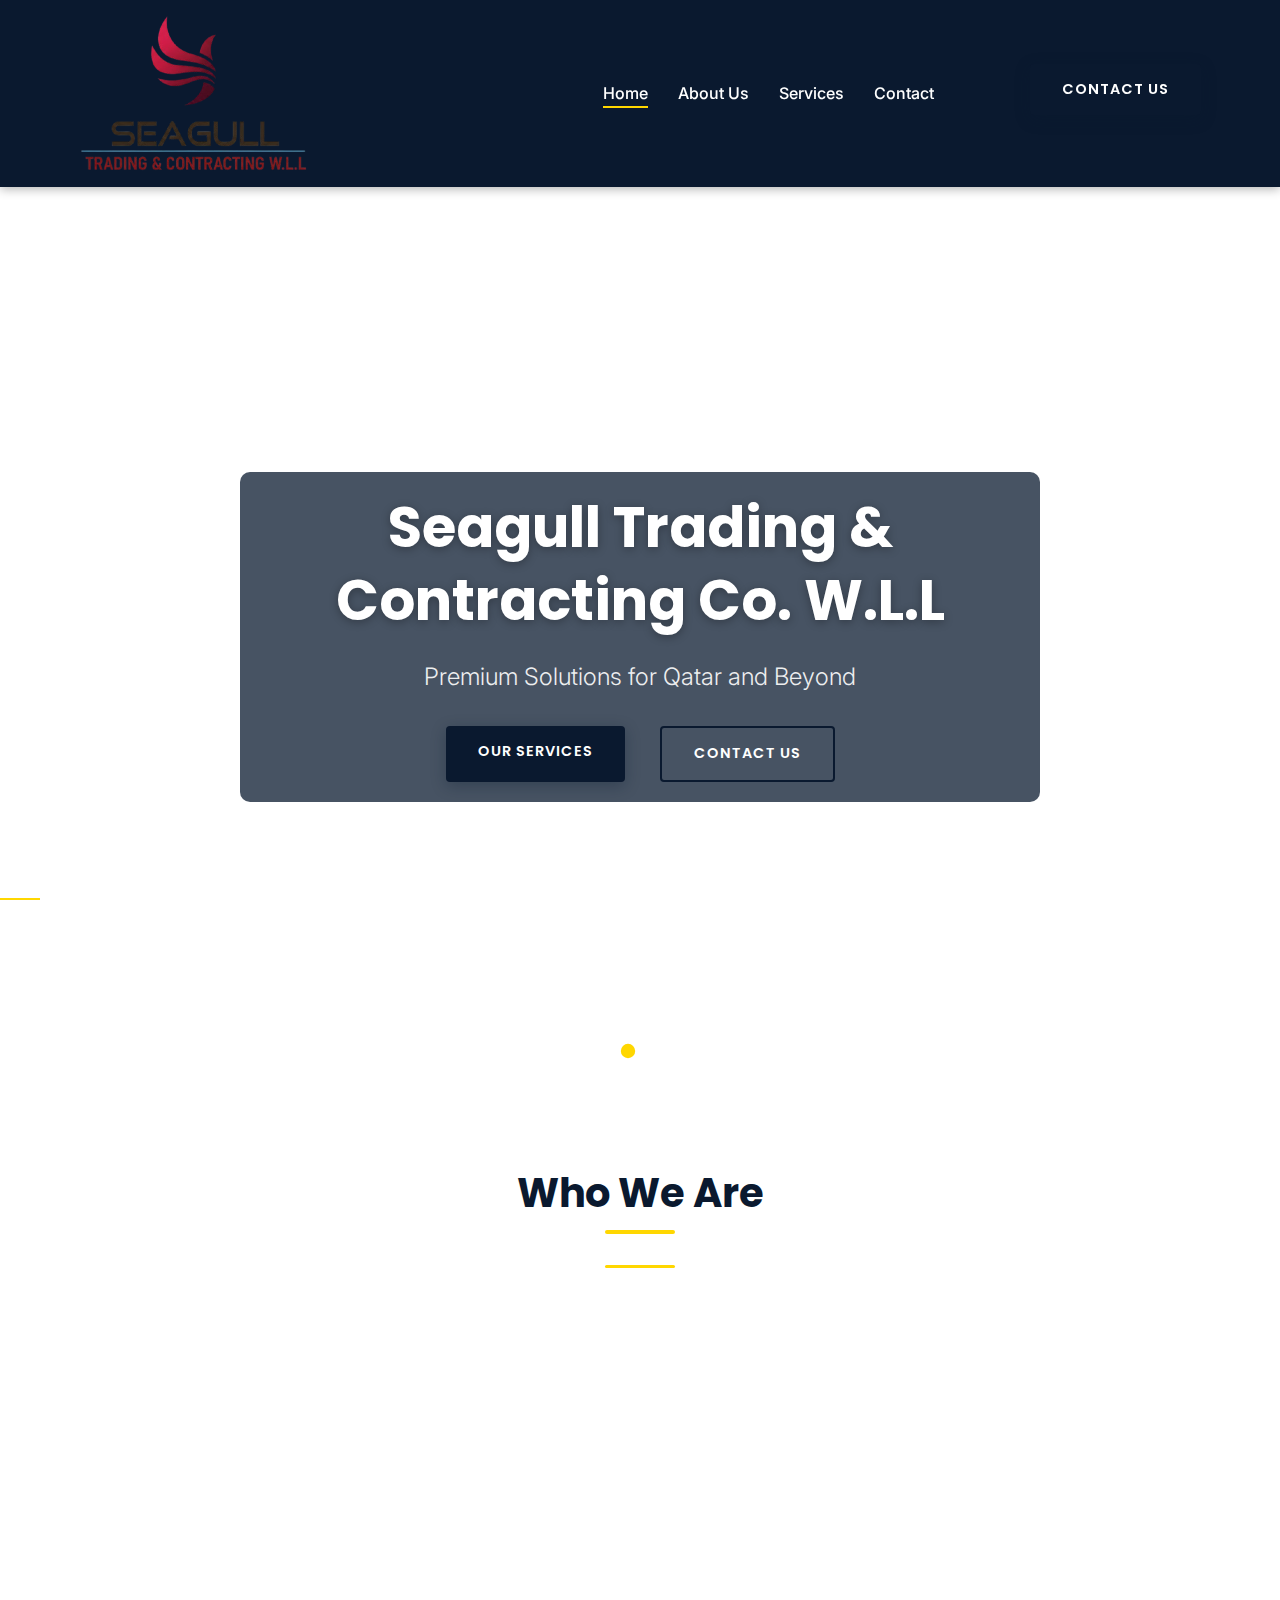
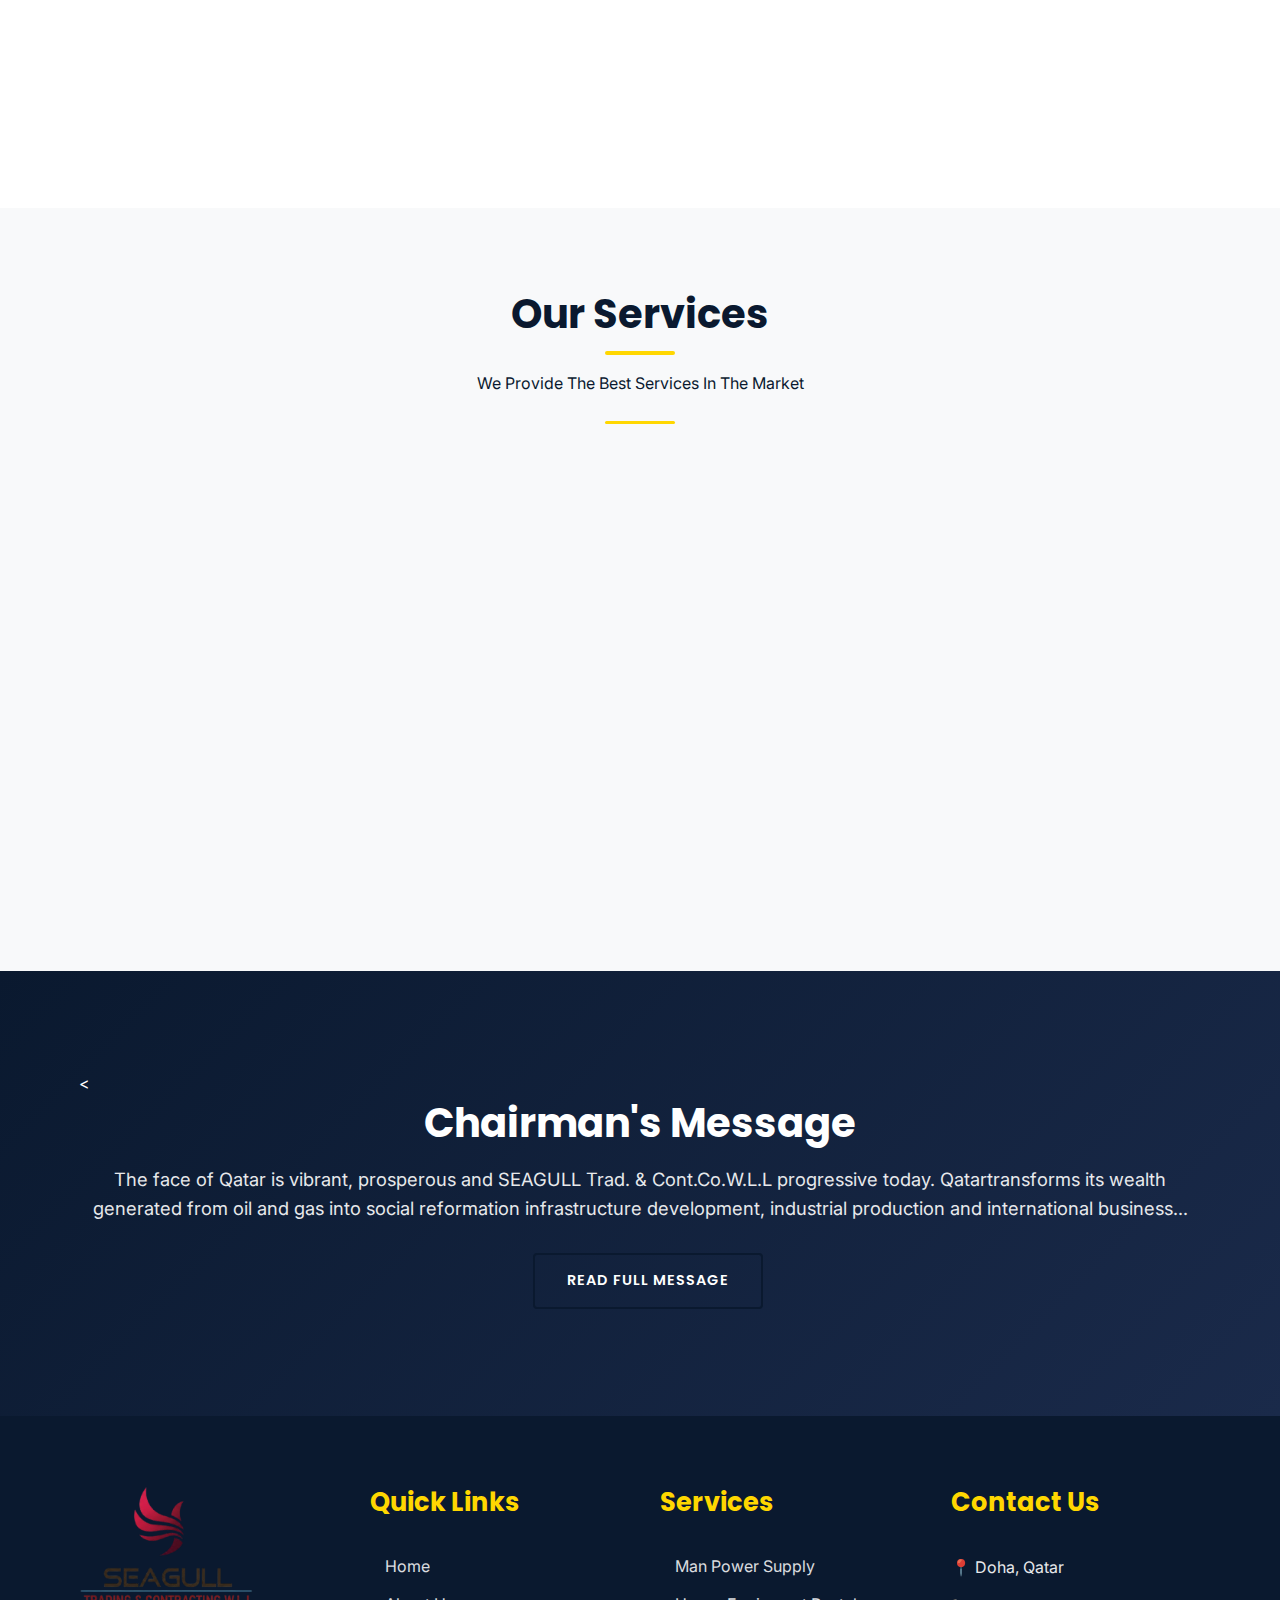
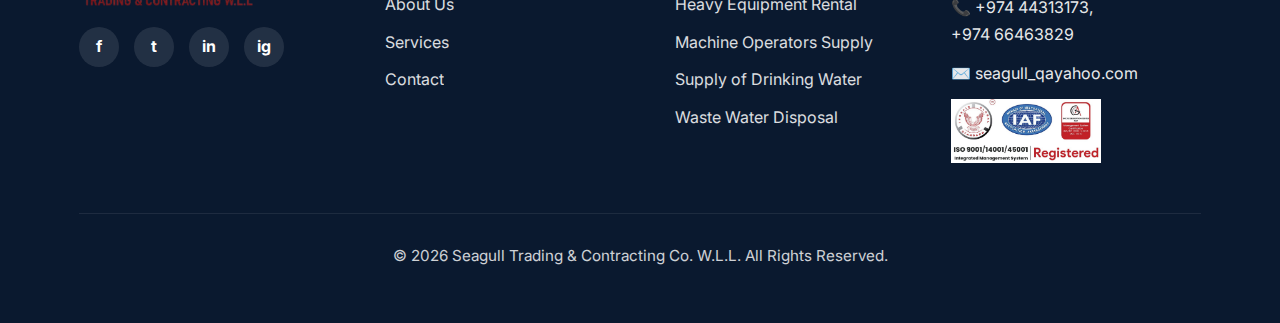
<file: index.html>
<!DOCTYPE html>
<html lang="en">
<head>
    <meta charset="UTF-8">
    <meta name="viewport" content="width=device-width, initial-scale=1.0">
    <title>Seagull Trading & Contracting Co. W.L.L</title>
    <link href="https://fonts.googleapis.com/css2?family=Inter:wght@300;400;500;600;700&family=Poppins:wght@400;500;600;700&display=swap" rel="stylesheet">
    <link rel="stylesheet" href="css/style.css">
</head>
<body>
    <!-- Navigation Bar -->
    <header class="navbar">
        <div class="container">
            <div class="logo">
                <img src="./images/logo-t.png" style="width: 50%; height: 50%">
                <!-- <span class="logo-text">Seagull</span> -->
                <!-- <span class="logo-subtext">Trading & Contracting</span> -->
            </div>
            <nav class="nav-menu">
                <ul>
                    <li><a href="index.html" class="active">Home</a></li>
                    <li><a href="about.html">About Us</a></li>
                    <li><a href="services.html">Services</a></li>
                    <li><a href="contact.html">Contact</a></li>
                </ul>
            </nav>
            <div class="nav-contact">
                <a href="contact.html" class="btn-primary">Contact Us</a>
            </div>
            <div class="hamburger">
                <span></span>
                <span></span>
                <span></span>
            </div>
        </div>
    </header>

    <!-- Hero Section with Slider -->
    <section class="hero">
        <div class="hero-slider">
            <div class="slide active">
                <div class="slide-content">
                    <h1>Seagull Trading & Contracting Co. W.L.L</h1>
                    <p class="tagline">Premium Solutions for Qatar and Beyond</p>
                    <div class="hero-buttons">
                        <a href="services.html" class="btn-primary">Our Services</a>
                        <a href="contact.html" class="btn-secondary" style="color: white;">Contact Us</a>
                    </div>
                </div>
                <div class="slide-bg" style="background-image: url('https://img.freepik.com/free-photo/civil-engineer-construction-worker-manager-holding-digital-tablet-blueprints-talking-planing-about-construction-site-cooperation-teamwork-concept_640221-156.jpg?semt=ais_hybrid&w=740&q=80');"></div>
            </div>
            <div class="slide">
                <div class="slide-content">
                    <h1>Integrated Business Solutions</h1>
                    <p class="tagline">Quality Services Across Qatar and the Middle East</p>
                    <div class="hero-buttons">
                        <a href="about.html" class="btn-primary">About Us</a>
                        <a href="contact.html" class="btn-secondary">Get in Touch</a>
                    </div>
                </div>
                <div class="slide-bg" style="background-image: url('https://plus.unsplash.com/premium_photo-1681989486976-9ec9d2eac57a?fm=jpg&q=60&w=3000&auto=format&fit=crop&ixlib=rb-4.1.0&ixid=M3wxMjA3fDB8MHxzZWFyY2h8MXx8Y29uc3RydWN0aW9ufGVufDB8fDB8fHww');"></div>
            </div>
            <div class="slider-dots">
                <span class="dot active" data-slide="0"></span>
                <span class="dot" data-slide="1"></span>
            </div>
        </div>
    </section>

    <!-- Overview Section -->
    <section class="overview section-padding">
        <div class="container">
            <div class="section-title">
                <h2>Who We Are</h2>
                <div class="divider"></div>
            </div>
            <div class="overview-content">
                <div class="overview-text scroll-reveal">
                    <p>Seagull Trading & Contracting Company W.L.L is a Qatar-based trading and contracting firm providing integrated, large-scale solutions. With a strong focus on quality, professionalism, and cost-effective services, we have built trusted relationships and delivered successful projects across Qatar, the Middle East, and the Indian subcontinent.</p>
                </div>
                <div class="overview-image scroll-reveal">
                    <div class="placeholder-image" style="background-image: url('https://placehold.co/600x400/1a2a4a/ffd700?text=Our+Team');"></div>
                </div>
            </div>
        </div>
    </section>

    <!-- Core Services Section -->
    <section class="services-preview section-padding bg-light">
        <div class="container">
            <div class="section-title">
                <h2>Our Services</h2>
                <p>We Provide The Best Services In The Market</p>
                <div class="divider"></div>
            </div>
            <div class="services-grid">
                <div class="service-card scroll-reveal">
                    <div class="service-icon">🙍🏻‍♂️</div>
                    <h3>Man Power Supply</h3>
                    <p>Pure, triple-filtered drinking water delivered to communities and households across Qatar using our dedicated fleet of water tanks.</p>
                    <a href="services.html#manpower" class="service-link">Learn More →</a>
                </div>
                <div class="service-card scroll-reveal">
                    <div class="service-icon">🏗️</div>
                    <h3>Heavy Equipment Rental</h3>
                    <p>Comprehensive wastewater management solutions including septic tank pumping, pressure jetting, and industrial waste disposal.</p>
                    <a href="services.html#waste" class="service-link">Learn More →</a>
                </div>
                <div class="service-card scroll-reveal">
                    <div class="service-icon">🚗</div>
                    <h3>Machine Operaters Supply</h3>
                    <p>Premium vehicle rental services for individuals and businesses with flexible terms and well-maintained fleet options.</p>
                    <a href="services.html#rental" class="service-link">Learn More →</a>
                </div>
            </div>
        </div>
    </section>

    <!-- Chairman's Message Preview -->
    <section class="chairman-preview section-padding">
        <div class="container">
            <
            <center>
             <div class="chairman-text">
                    <h2>Chairman's Message</h2>
                    <p>The face of Qatar is vibrant, prosperous and
                    SEAGULL
                    Trad. & Cont.Co.W.L.L
                    progressive today. Qatartransforms its wealth generated from oil and gas into social reformation infrastructure development, industrial production and international business...</p>
                    <a href="about.html#chairman" class="btn-secondary" style="color: white;">Read Full Message</a>
                </div>

                 </center>
        </div>
    </section>

<!-- Footer -->
    <footer class="footer">
        <div class="container">
            <div class="footer-grid">
                <div class="footer-col">
                    <div class="footer-logo">
                <img src="./images/logo-t.png" style="width: 70%; height: 70%">
                        
                        <!-- <span class="logo-text">Seagull</span> -->
                        <!-- <span class="logo-subtext">Trading & Contracting</span> -->
                    </div>
                    <!-- <p>Providing premium trading and contracting solutions across Qatar and the Middle East since our establishment.</p> -->
                    <div class="social-icons">
                        <a href="#" aria-label="Facebook">f</a>
                        <a href="#" aria-label="Twitter">t</a>
                        <a href="#" aria-label="LinkedIn">in</a>
                        <a href="#" aria-label="Instagram">ig</a>
                    </div>
                </div>
                <div class="footer-col">
                    <h3>Quick Links</h3>
                    <ul>
                        <li><a href="index.html">Home</a></li>
                        <li><a href="about.html">About Us</a></li>
                        <li><a href="services.html">Services</a></li>
                        <li><a href="contact.html">Contact</a></li>
                    </ul>
                </div>
                <div class="footer-col">
                    <h3>Services</h3>
                    <ul>
                        <li><a href="services.html#manpower">Man Power Supply</a></li>
                        <li><a href="#">Heavy Equipment Rental</a></li>
                        <li><a href="#">Machine Operators Supply</a></li>
                        <li><a href="services.html#water">Supply of Drinking Water</a></li>
                        <li><a href="services.html#waste">Waste Water Disposal</a></li>
                        
                    </ul>
                </div>
                <div class="footer-col">
                    <h3>Contact Us</h3>
                    <div class="contact-info">
                        <p>📍 Doha, Qatar</p>
                        <p>📞 +974 44313173, <br> +974 66463829</p>
                        <p>✉️ seagull_qayahoo.com</p>
                        <img src="./images/iso_logo.jpg" style="width : 150px;"> 

                        <!-- <p>🕒 Mon-Fri: 8:00 AM - 5:00 PM</p> -->
                    </div>
                </div>
            </div>
            <div class="footer-bottom">
                <p>&copy; 2026 Seagull Trading & Contracting Co. W.L.L. All Rights Reserved.</p>
            </div>
        </div>
    </footer>


    <script src="js/script.js"></script>
</body>
</html>
</file>
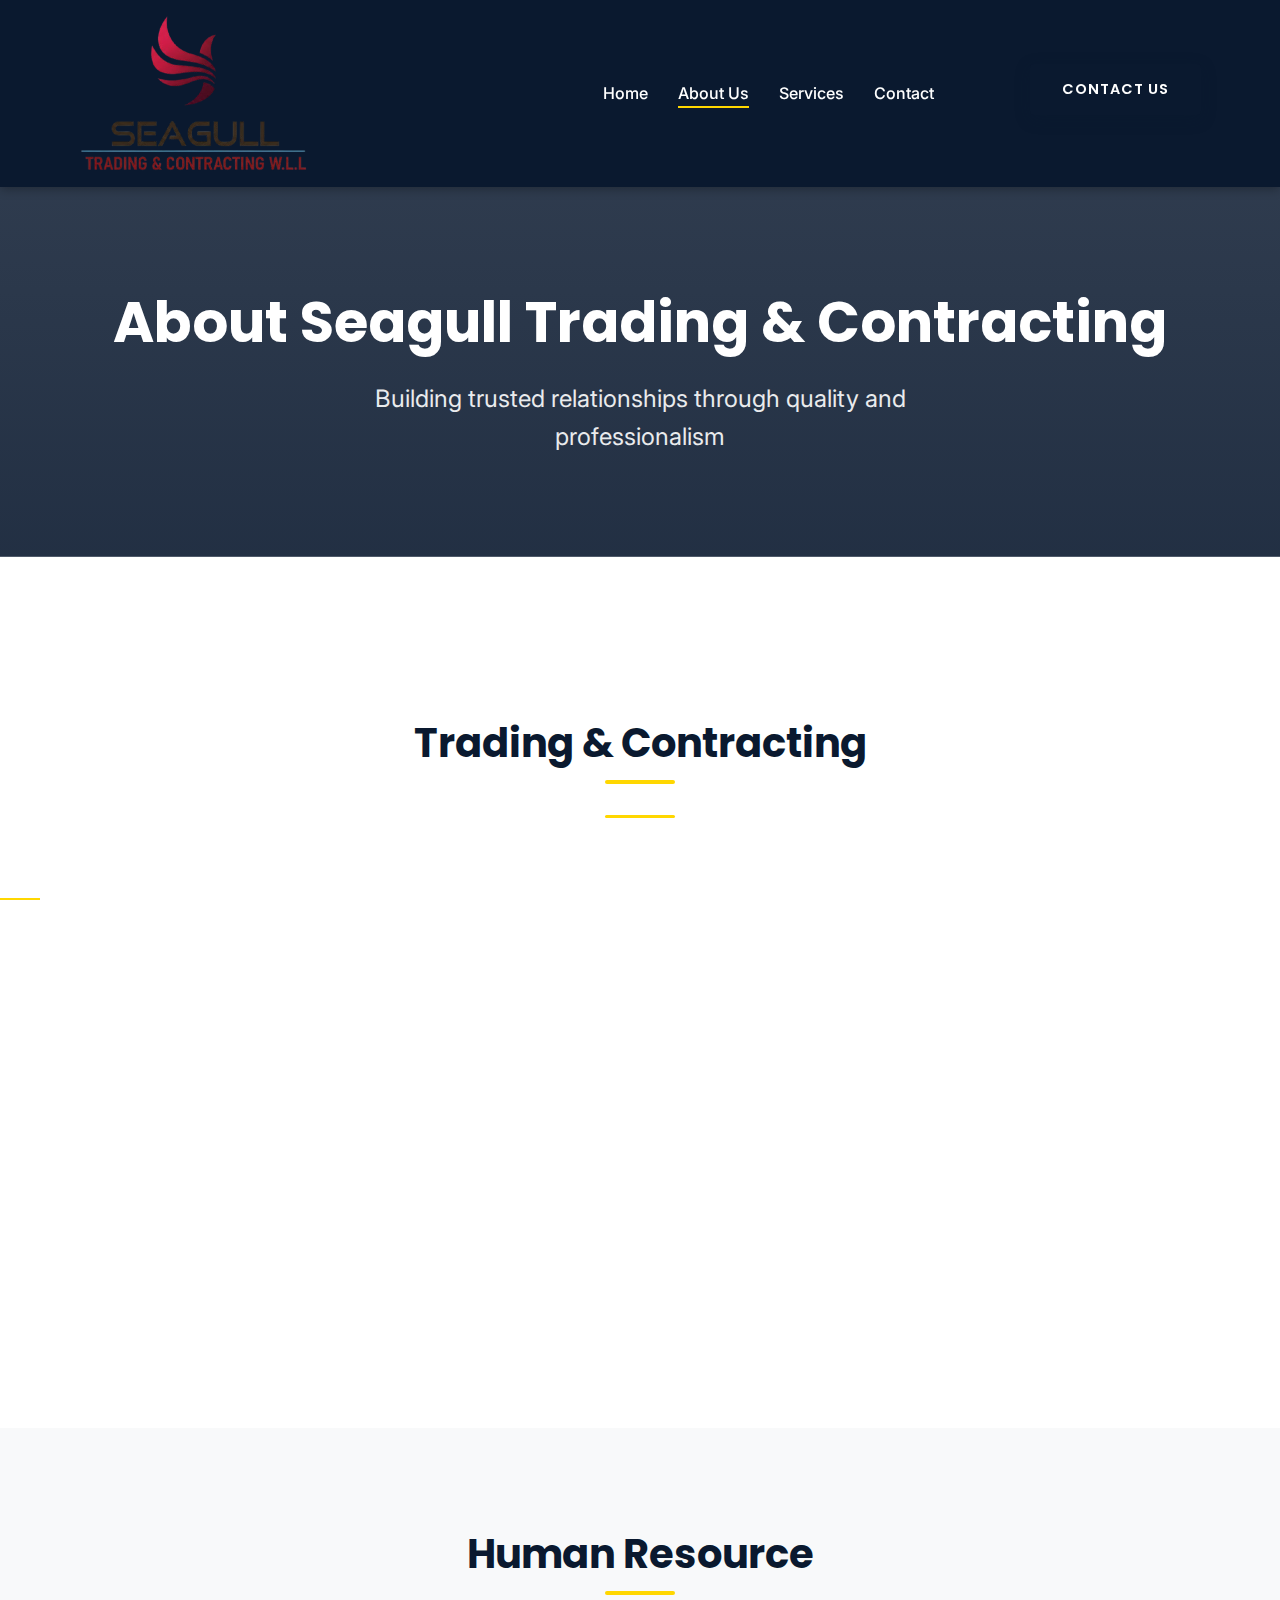
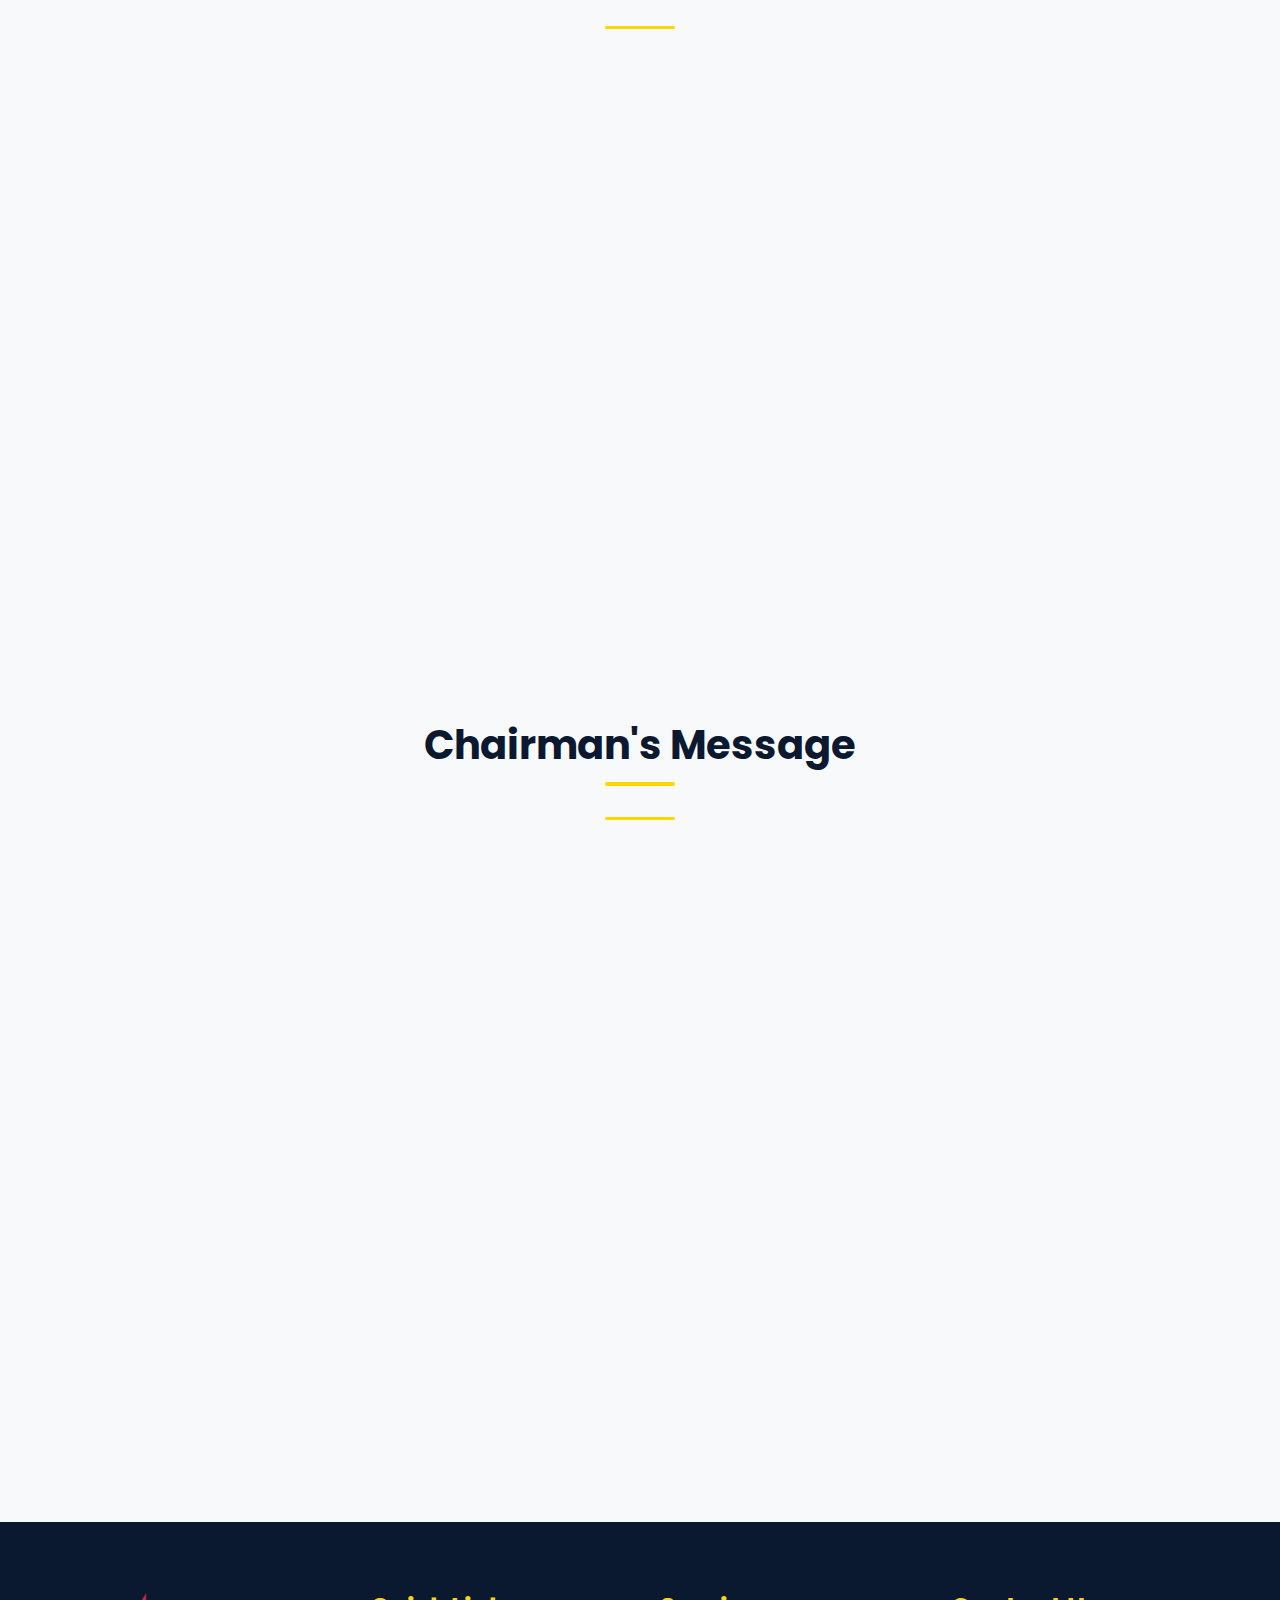
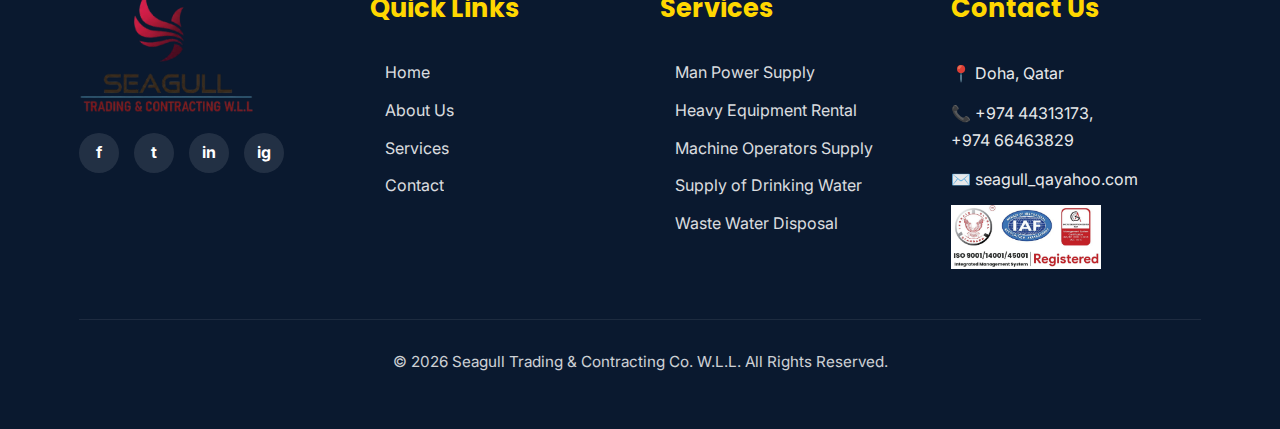
<file: about.html>
<!DOCTYPE html>
<html lang="en">
<head>
    <meta charset="UTF-8">
    <meta name="viewport" content="width=device-width, initial-scale=1.0">
    <title>About Us - Seagull Trading & Contracting Co. W.L.L</title>
    <link href="https://fonts.googleapis.com/css2?family=Inter:wght@300;400;500;600;700&family=Poppins:wght@400;500;600;700&display=swap" rel="stylesheet">
    <link rel="stylesheet" href="css/style.css">
</head>
<body>
    <!-- Navigation Bar -->
    <header class="navbar">
        <div class="container">
            <div class="logo">
                <img src="./images/logo-t.png" style="width: 50%; height: 50%">

                <!-- <span class="logo-text">Seagull</span> -->
                <!-- <span class="logo-subtext">Trading & Contracting</span> -->
            </div>
            <nav class="nav-menu">
                <ul>
                    <li><a href="index.html">Home</a></li>
                    <li><a href="about.html" class="active">About Us</a></li>
                    <li><a href="services.html">Services</a></li>
                    <li><a href="contact.html">Contact</a></li>
                </ul>
            </nav>
            <div class="nav-contact">
                <a href="contact.html" class="btn-primary">Contact Us</a>
            </div>
            <div class="hamburger">
                <span></span>
                <span></span>
                <span></span>
            </div>
        </div>
    </header>

    <!-- Page Header -->
    <section class="page-header">
        <div class="container">
            <h1>About Seagull Trading & Contracting</h1>
            <p>Building trusted relationships through quality and professionalism</p>
        </div>
    </section>

    <!-- Trading & Contracting Section -->
    <section class="about-section section-padding">
        <div class="container">
            <div class="section-title">
                <h2>Trading & Contracting</h2>
                <div class="divider"></div>
            </div>
            <div class="about-content">
                <div class="about-image scroll-reveal">
                    <div class="placeholder-image" style="background-image: url('https://placehold.co/600x400/1a2a4a/ffd700?text=Warehouse+Facilities');"></div>
                </div>
                <div class="about-text scroll-reveal">
                    <p>Our trade links are expanded across all metropolitan cities of Middle East. We have our own manufactures and suppliers in china as well as extensive business connections with leading manufacturers in Europe, Far East and India. Our product list ranges from building materials, constructions materials, tools & equipments to electronics and consumable items.
                    Seagull Trading & Contracting Co. W.L.L maintains spacious warehouse facility in Qatar for supplying the products on time. Moreover, our effective transporting facility ensures timely delivery of the products in the remote cities of Qatar.</p>
                   
                </div>
            </div>
        </div>
    </section>

    <!-- Human Resource Section -->
    <section class="about-section section-padding bg-light">
        <div class="container">
            <div class="section-title">
                <h2>Human Resource</h2>
                <div class="divider"></div>
            </div>
            <div class="about-content reverse">
                <div class="about-image scroll-reveal">
                    <div class="placeholder-image" style="background-image: url('https://placehold.co/600x400/1a2a4a/ffd700?text=Skilled+Manpower');"></div>
                </div>
                <div class="about-text scroll-reveal">
                   <p>Human potential is the key asset company in the modern business perspective and practices. Realizing this fact, Seagull human resource wing has decided to adopt potential manpower from India, Nepal, Sri Lanka and Far East.</p>

                    <p>We can supply professional and talented personals to run your business or execute any of your projects on time. Our human resource strength is categorized as skilled, semi skilled and un skilled to match your custom requirements and budget, seagull human resource wing also provides quality assured accommodation facilities, transportation service and tools & machineries to our
                    staff and labors.</p>

                </div>
            </div>
        </div>
    </section>

    <!-- Chairman's Message Section -->
    <section class="chairman-full section-padding" id="chairman">
        <div class="container">
            <div class="section-title">
                <h2>Chairman's Message</h2>
                <div class="divider"></div>
            </div>
          
               
                <div class="chairman-message scroll-reveal">
                    <blockquote>
                        <p>"The face of Qatar is vibrant, prosperous and
                            SEAGULL
                            Trad. & Cont.Co.W.L.L
                            progressive today. Qatartransforms its wealth generated from oil and gas into social reformation infrastructure development, industrial production and international business. In recent past, the country has emerged as a leading social, cultural and sports icon of the world, especially Middle East, People and Rulers are contributing
                            their massive strength to make Qatar a world sports hub.
                            Result is clear and impressive. Doha, the capital city of Qatar has been selected as the host-city of popular world championship including FIFA World Cup Football Championship in 2022.
                            Qatar as an energing business hub, is opening all its doors to investors and entrepreneure. Its seaports and Doha International Airport are quickly developing for handling huge logistics operations in the country. Big new projects such as metro Railway, Highway expansions, Stadiums, Sports arenas, Enormous residential and commerial skyscrapers will boost the nation's enormous development pace. All the way, it is the right time to be a part of these developments and establish in this country. Seagull Trading & Contracting Company W.L.L opens our doors for you to a new of international business and growth in this particulartime."</p>
                        <footer>
                            <strong>Abdullah Al-Mansoori</strong><br>
                            Chairman, Seagull Trading & Contracting Co. W.L.L
                        </footer>
                    </blockquote>
                </div>

        </div>
    </section>

<!-- Footer -->
    <footer class="footer">
        <div class="container">
            <div class="footer-grid">
                <div class="footer-col">
                    <div class="footer-logo">
                <img src="./images/logo-t.png" style="width: 70%; height: 70%">
                        
                        <!-- <span class="logo-text">Seagull</span> -->
                        <!-- <span class="logo-subtext">Trading & Contracting</span> -->
                    </div>
                    <!-- <p>Providing premium trading and contracting solutions across Qatar and the Middle East since our establishment.</p> -->
                    <div class="social-icons">
                        <a href="#" aria-label="Facebook">f</a>
                        <a href="#" aria-label="Twitter">t</a>
                        <a href="#" aria-label="LinkedIn">in</a>
                        <a href="#" aria-label="Instagram">ig</a>
                    </div>
                </div>
                <div class="footer-col">
                    <h3>Quick Links</h3>
                    <ul>
                        <li><a href="index.html">Home</a></li>
                        <li><a href="about.html">About Us</a></li>
                        <li><a href="services.html">Services</a></li>
                        <li><a href="contact.html">Contact</a></li>
                    </ul>
                </div>
                <div class="footer-col">
                    <h3>Services</h3>
                    <ul>
                        <li><a href="services.html#manpower">Man Power Supply</a></li>
                        <li><a href="#">Heavy Equipment Rental</a></li>
                        <li><a href="#">Machine Operators Supply</a></li>
                        <li><a href="services.html#water">Supply of Drinking Water</a></li>
                        <li><a href="services.html#waste">Waste Water Disposal</a></li>
                        
                    </ul>
                </div>
                <div class="footer-col">
                    <h3>Contact Us</h3>
                    <div class="contact-info">
                        <p>📍 Doha, Qatar</p>
                        <p>📞 +974 44313173, <br> +974 66463829</p>
                        <p>✉️ seagull_qayahoo.com</p>
                        <img src="./images/iso_logo.jpg" style="width : 150px;"> 

                        <!-- <p>🕒 Mon-Fri: 8:00 AM - 5:00 PM</p> -->
                    </div>
                </div>
            </div>
            <div class="footer-bottom">
                <p>&copy; 2026 Seagull Trading & Contracting Co. W.L.L. All Rights Reserved.</p>
            </div>
        </div>
    </footer>



    <script src="js/script.js"></script>
</body>
</html>
</file>
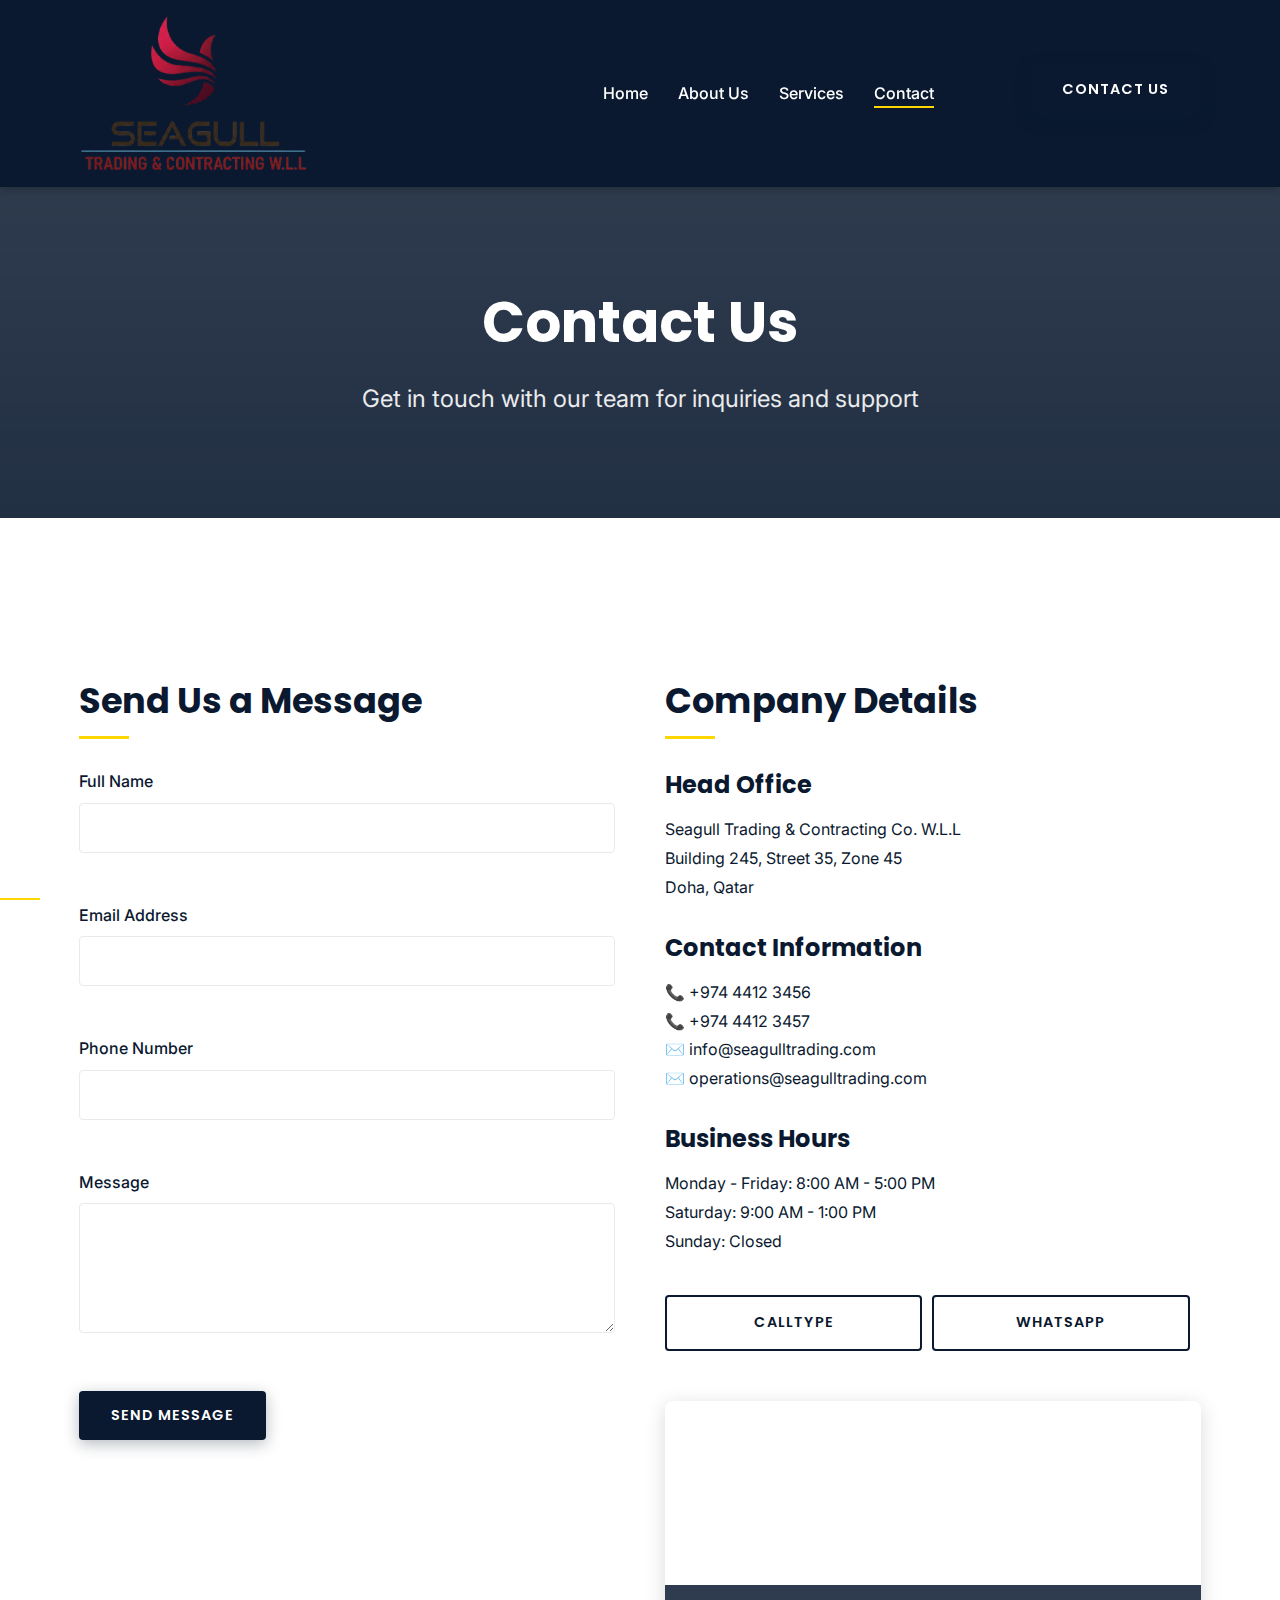
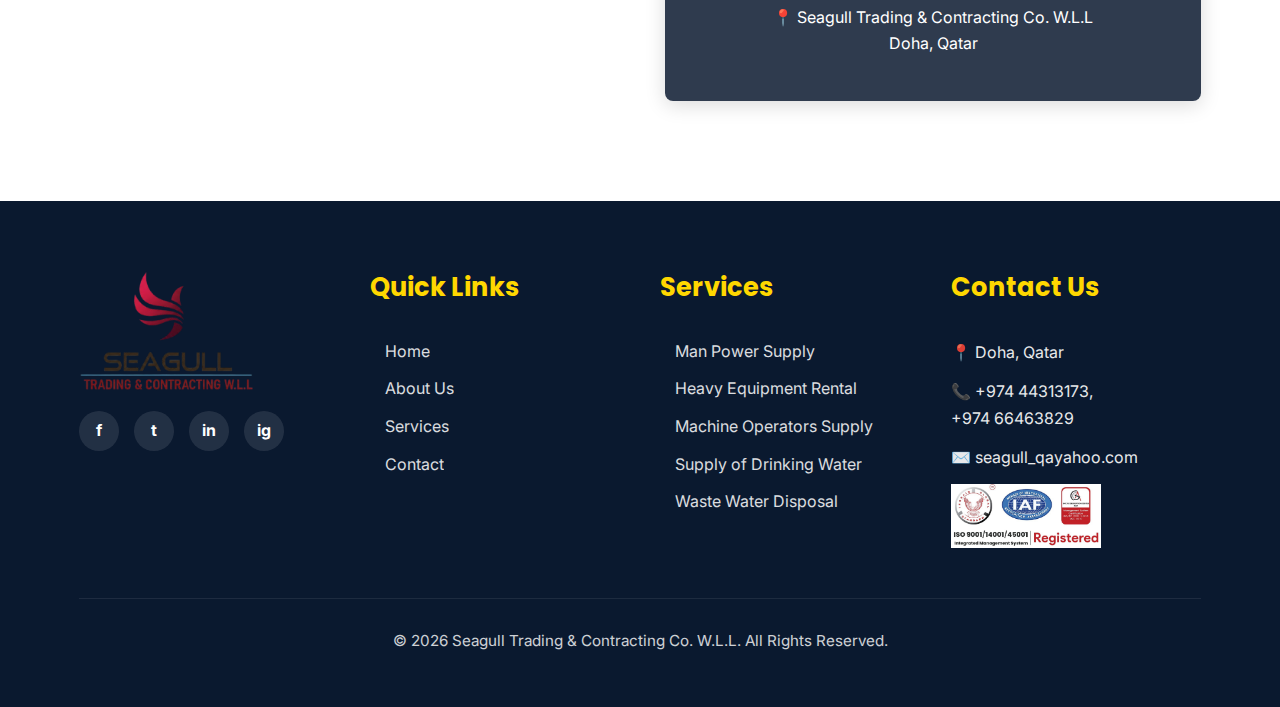
<file: contact.html>
<!DOCTYPE html>
<html lang="en">
<head>
    <meta charset="UTF-8">
    <meta name="viewport" content="width=device-width, initial-scale=1.0">
    <title>Contact Us - Seagull Trading & Contracting Co. W.L.L</title>
    <link href="https://fonts.googleapis.com/css2?family=Inter:wght@300;400;500;600;700&family=Poppins:wght@400;500;600;700&display=swap" rel="stylesheet">
    <link rel="stylesheet" href="css/style.css">
</head>
<body>
    <!-- Navigation Bar -->
    <header class="navbar">
        <div class="container">
            <div class="logo">
                <img src="./images/logo-t.png" style="width: 50%; height: 50%">

                <!-- <span class="logo-text">Seagull</span> -->
                <!-- <span class="logo-subtext">Trading & Contracting</span> -->
            </div>
            <nav class="nav-menu">
                <ul>
                    <li><a href="index.html">Home</a></li>
                    <li><a href="about.html">About Us</a></li>
                    <li><a href="services.html">Services</a></li>
                    <li><a href="contact.html" class="active">Contact</a></li>
                </ul>
            </nav>
            <div class="nav-contact">
                <a href="contact.html" class="btn-primary">Contact Us</a>
            </div>
            <div class="hamburger">
                <span></span>
                <span></span>
                <span></span>
            </div>
        </div>
    </header>

    <!-- Page Header -->
    <section class="page-header">
        <div class="container">
            <h1>Contact Us</h1>
            <p>Get in touch with our team for inquiries and support</p>
        </div>
    </section>

    <!-- Contact Section -->
    <section class="contact-section section-padding">
        <div class="container">
            <div class="contact-container">
                <div class="contact-form-container scroll-reveal">
                    <h2>Send Us a Message</h2>
                    <form id="contactForm" class="contact-form">
                        <div class="form-group">
                            <label for="name">Full Name</label>
                            <input type="text" id="name" name="name" required>
                            <span class="error-message" id="nameError"></span>
                        </div>
                        <div class="form-group">
                            <label for="email">Email Address</label>
                            <input type="email" id="email" name="email" required>
                            <span class="error-message" id="emailError"></span>
                        </div>
                        <div class="form-group">
                            <label for="phone">Phone Number</label>
                            <input type="tel" id="phone" name="phone" required>
                            <span class="error-message" id="phoneError"></span>
                        </div>
                        <div class="form-group">
                            <label for="message">Message</label>
                            <textarea id="message" name="message" rows="5" required></textarea>
                            <span class="error-message" id="messageError"></span>
                        </div>
                        <button type="submit" class="btn-primary">Send Message</button>
                    </form>
                </div>
                <div class="contact-info-container scroll-reveal">
                    <h2>Company Details</h2>
                    <div class="company-details">
                        <div class="detail-item">
                            <h3>Head Office</h3>
                            <p>Seagull Trading & Contracting Co. W.L.L<br>
                            Building 245, Street 35, Zone 45<br>
                            Doha, Qatar</p>
                        </div>
                        <div class="detail-item">
                            <h3>Contact Information</h3>
                            <p>📞 +974 4412 3456<br>
                            📞 +974 4412 3457<br>
                            ✉️ info@seagulltrading.com<br>
                            ✉️ operations@seagulltrading.com</p>
                        </div>
                        <div class="detail-item">
                            <h3>Business Hours</h3>
                            <p>Monday - Friday: 8:00 AM - 5:00 PM<br>
                            Saturday: 9:00 AM - 1:00 PM<br>
                            Sunday: Closed</p>
                        </div>
                        <div class="contact-buttons">
                            <a href="tel:+97444123456" class="btn-secondary contact-btn">CALLTYPE</a>
                            <a href="https://wa.me/97444123456" class="btn-secondary contact-btn">WhatsApp</a>
                        </div>
                    </div>
                    <div class="map-placeholder">
                        <div class="placeholder-image" style="background-image: url('https://placehold.co/600x300/1a2a4a/ffd700?text=Google+Maps');">
                            <div class="map-overlay">
                                <p>📍 Seagull Trading & Contracting Co. W.L.L<br>Doha, Qatar</p>
                            </div>
                        </div>
                    </div>
                </div>
            </div>
        </div>
    </section>


<!-- Footer -->
    <footer class="footer">
        <div class="container">
            <div class="footer-grid">
                <div class="footer-col">
                    <div class="footer-logo">
                <img src="./images/logo-t.png" style="width: 70%; height: 70%">
                        
                        <!-- <span class="logo-text">Seagull</span> -->
                        <!-- <span class="logo-subtext">Trading & Contracting</span> -->
                    </div>
                    <!-- <p>Providing premium trading and contracting solutions across Qatar and the Middle East since our establishment.</p> -->
                    <div class="social-icons">
                        <a href="#" aria-label="Facebook">f</a>
                        <a href="#" aria-label="Twitter">t</a>
                        <a href="#" aria-label="LinkedIn">in</a>
                        <a href="#" aria-label="Instagram">ig</a>
                    </div>
                </div>
                <div class="footer-col">
                    <h3>Quick Links</h3>
                    <ul>
                        <li><a href="index.html">Home</a></li>
                        <li><a href="about.html">About Us</a></li>
                        <li><a href="services.html">Services</a></li>
                        <li><a href="contact.html">Contact</a></li>
                    </ul>
                </div>
                <div class="footer-col">
                    <h3>Services</h3>
                    <ul>
                        <li><a href="services.html#manpower">Man Power Supply</a></li>
                        <li><a href="#">Heavy Equipment Rental</a></li>
                        <li><a href="#">Machine Operators Supply</a></li>
                        <li><a href="services.html#water">Supply of Drinking Water</a></li>
                        <li><a href="services.html#waste">Waste Water Disposal</a></li>
                        
                    </ul>
                </div>
                <div class="footer-col">
                    <h3>Contact Us</h3>
                    <div class="contact-info">
                        <p>📍 Doha, Qatar</p>
                        <p>📞 +974 44313173, <br> +974 66463829</p>
                        <p>✉️ seagull_qayahoo.com</p>
                        <img src="./images/iso_logo.jpg" style="width : 150px;"> 

                        <!-- <p>🕒 Mon-Fri: 8:00 AM - 5:00 PM</p> -->
                    </div>
                </div>
            </div>
            <div class="footer-bottom">
                <p>&copy; 2026 Seagull Trading & Contracting Co. W.L.L. All Rights Reserved.</p>
            </div>
        </div>
    </footer>



    <script src="js/script.js"></script>
</body>
</html>
</file>
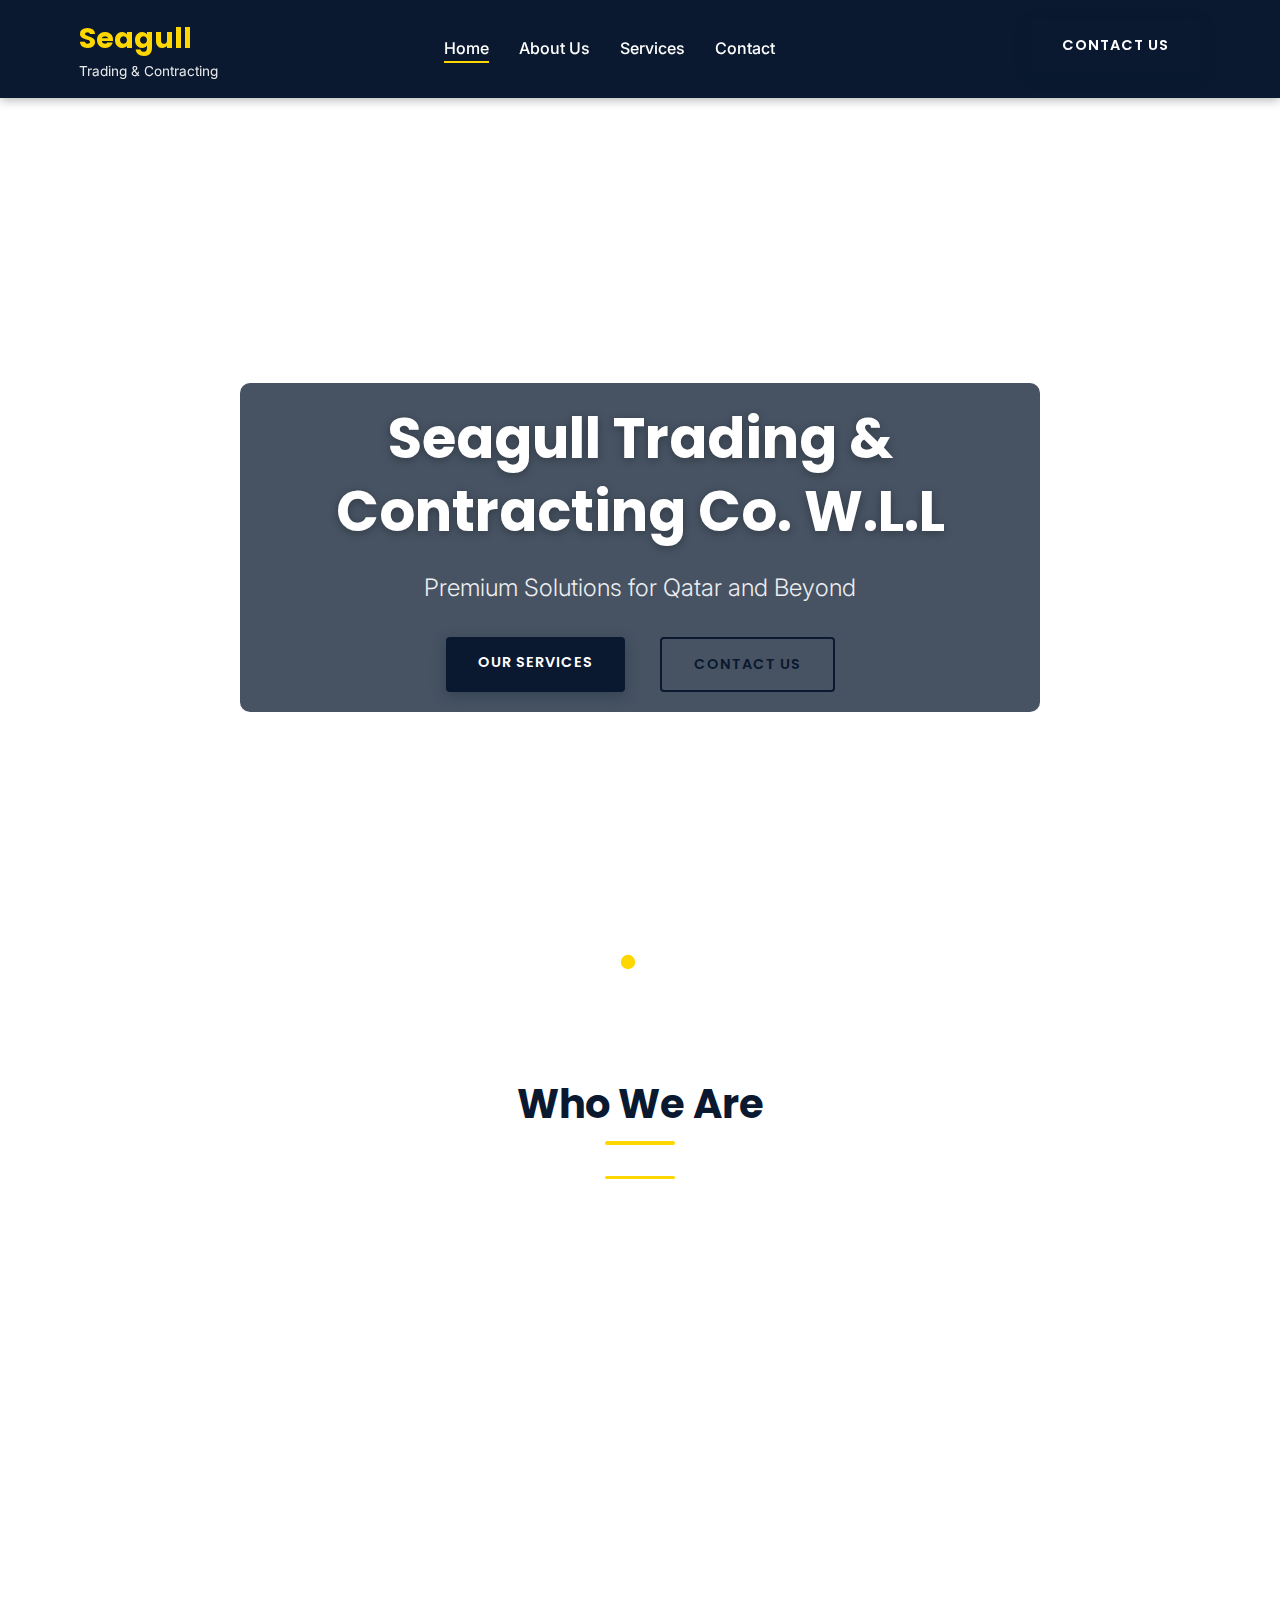
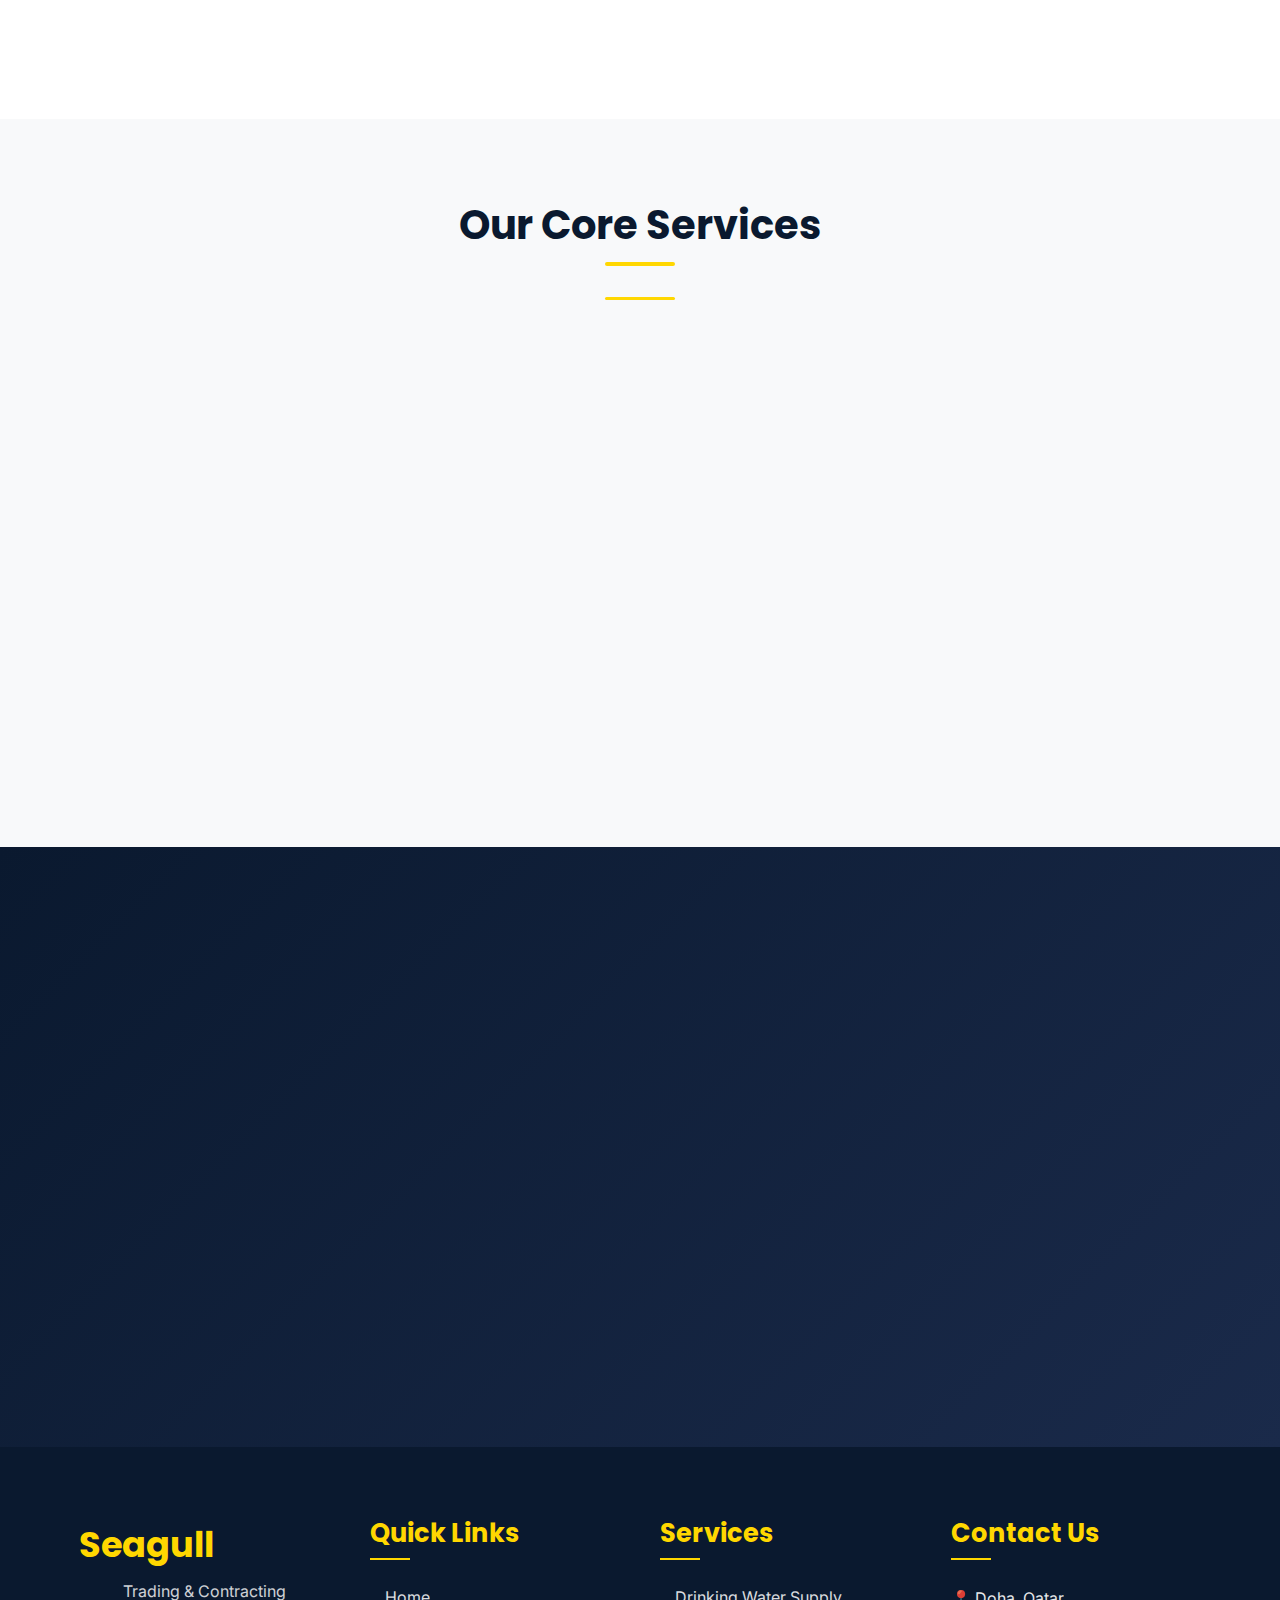
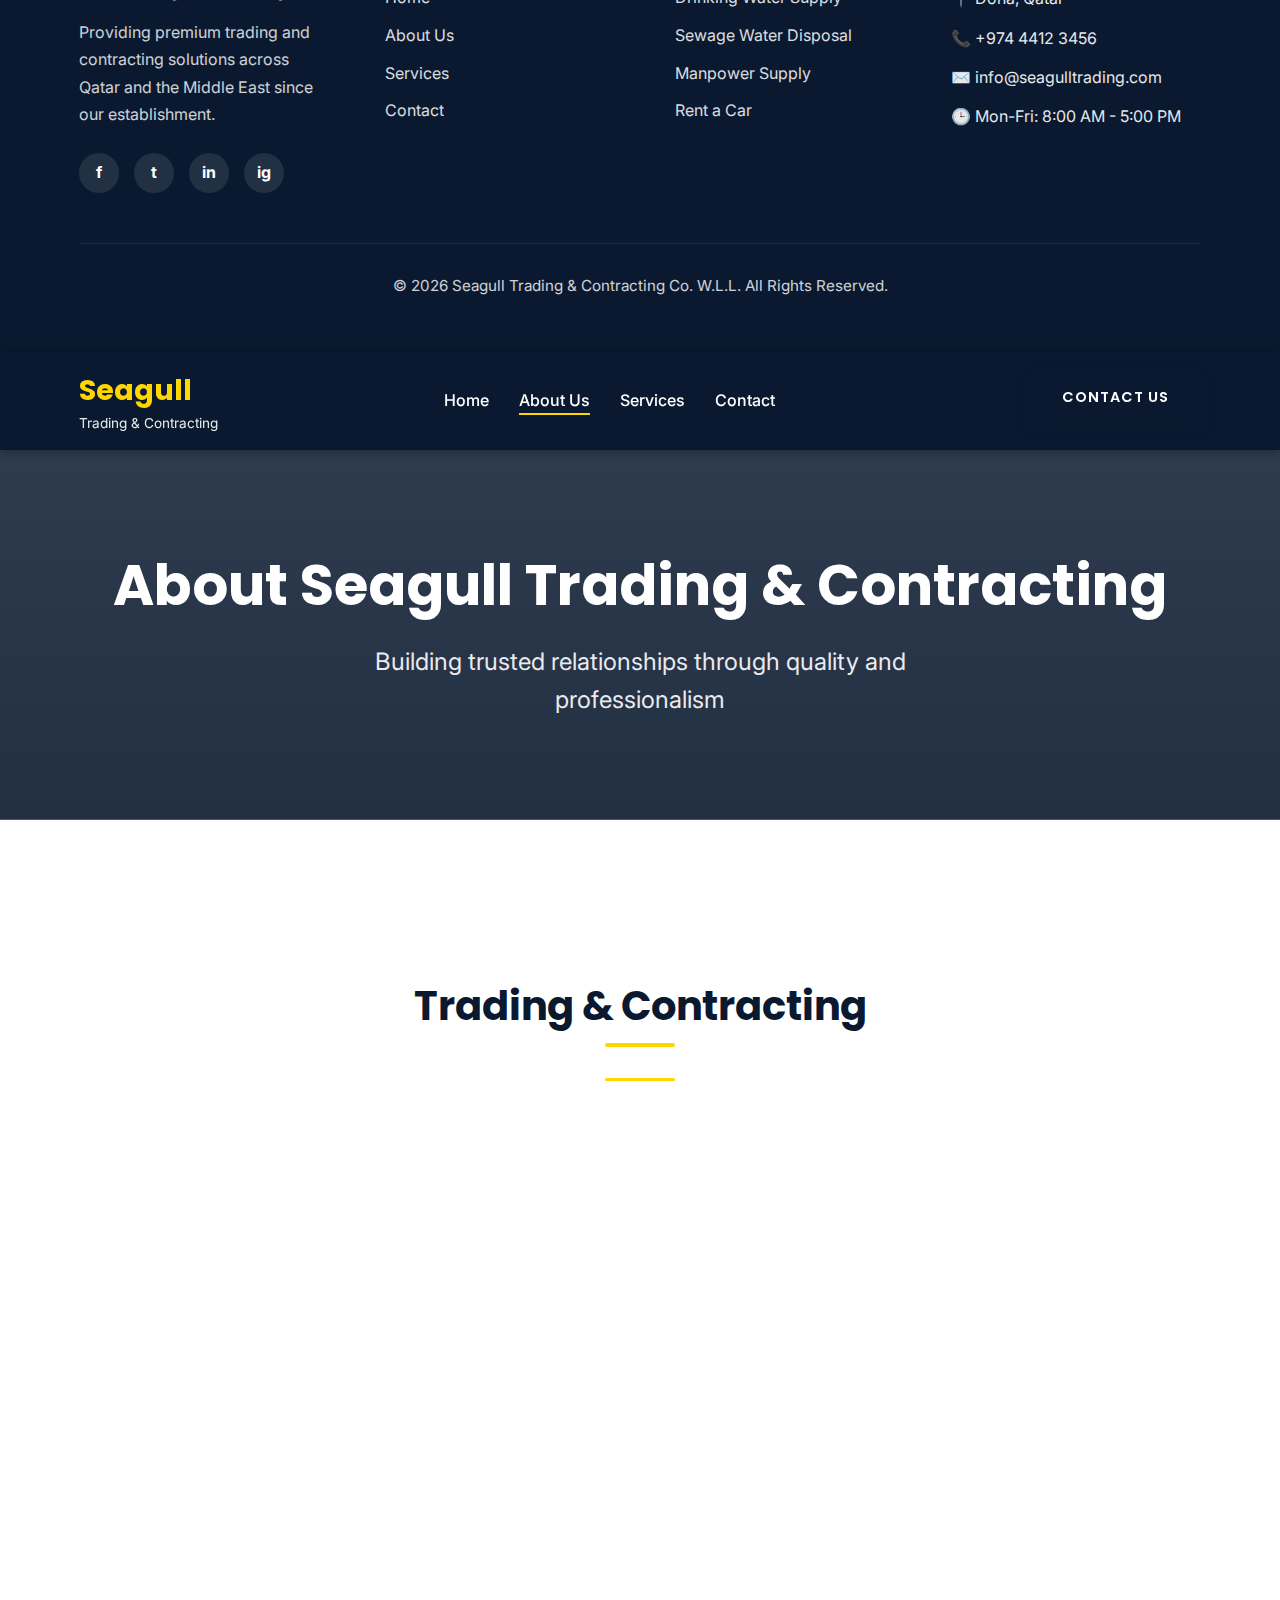
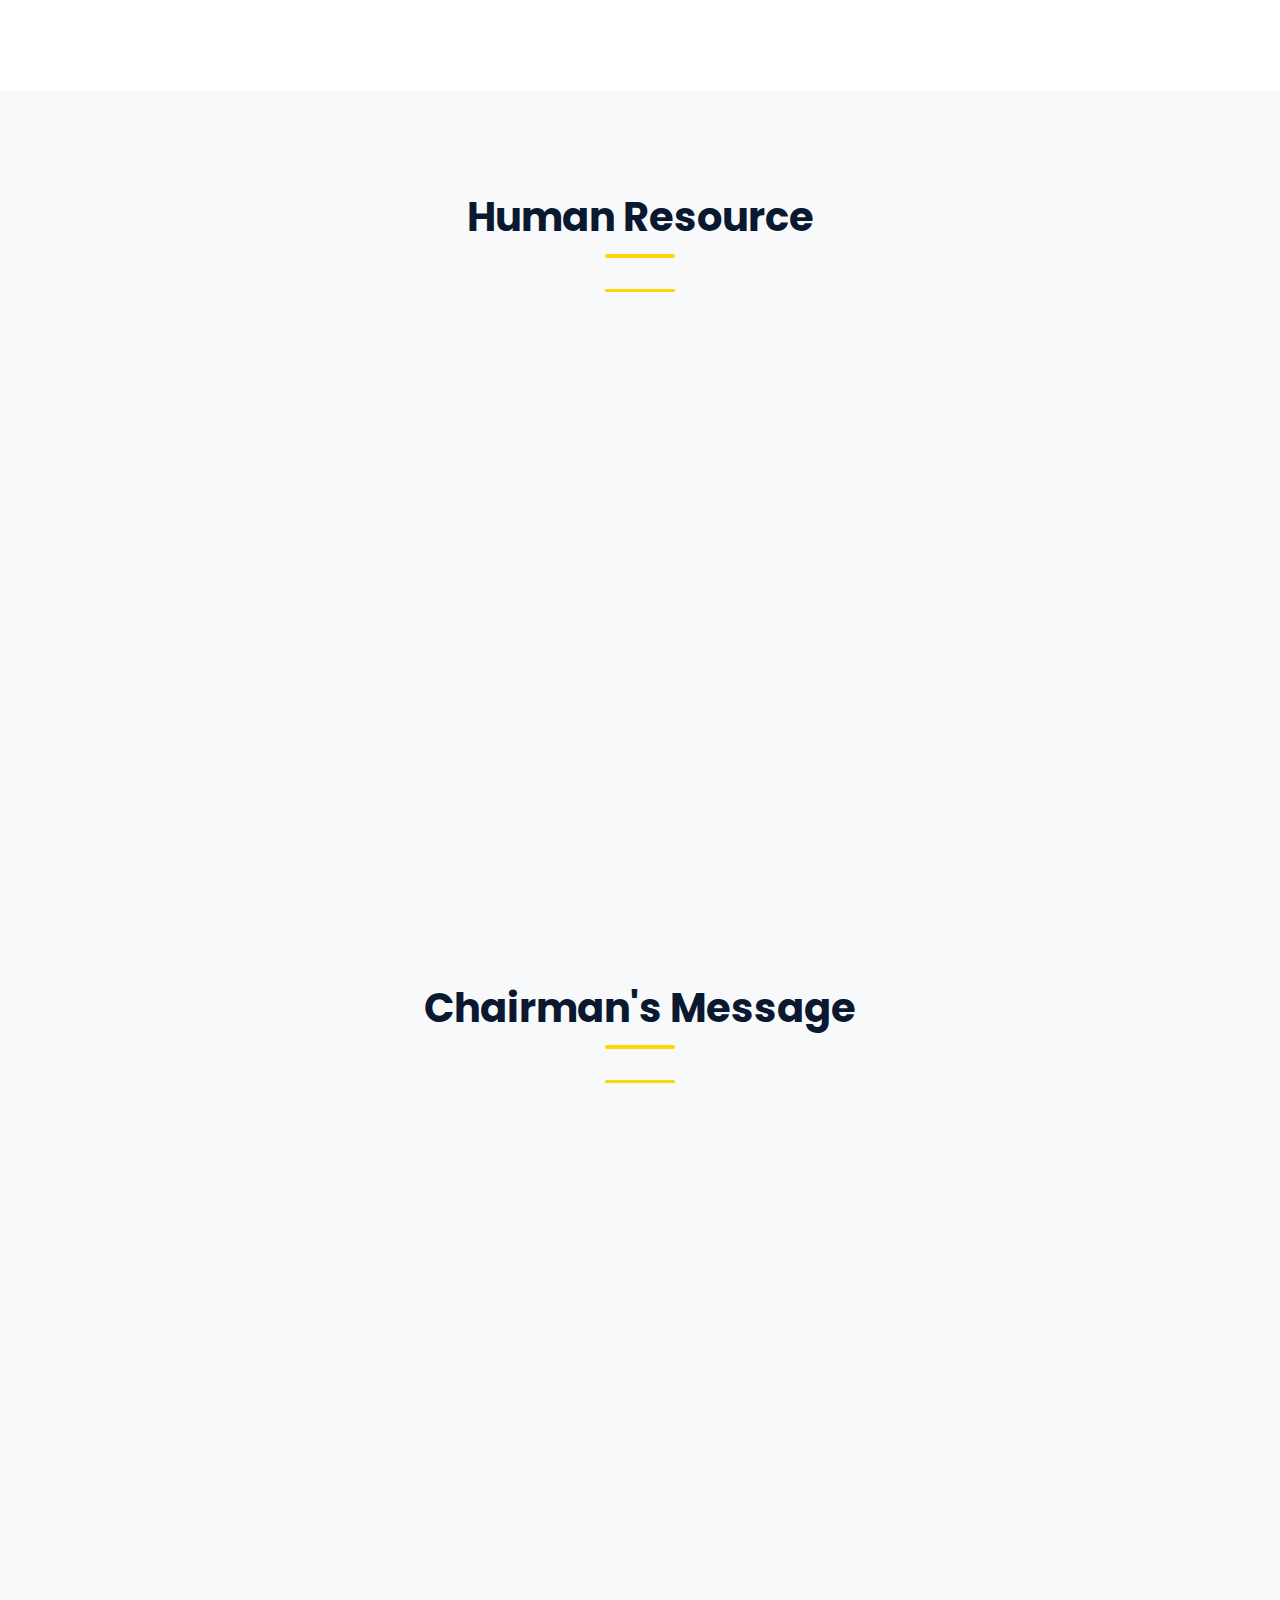
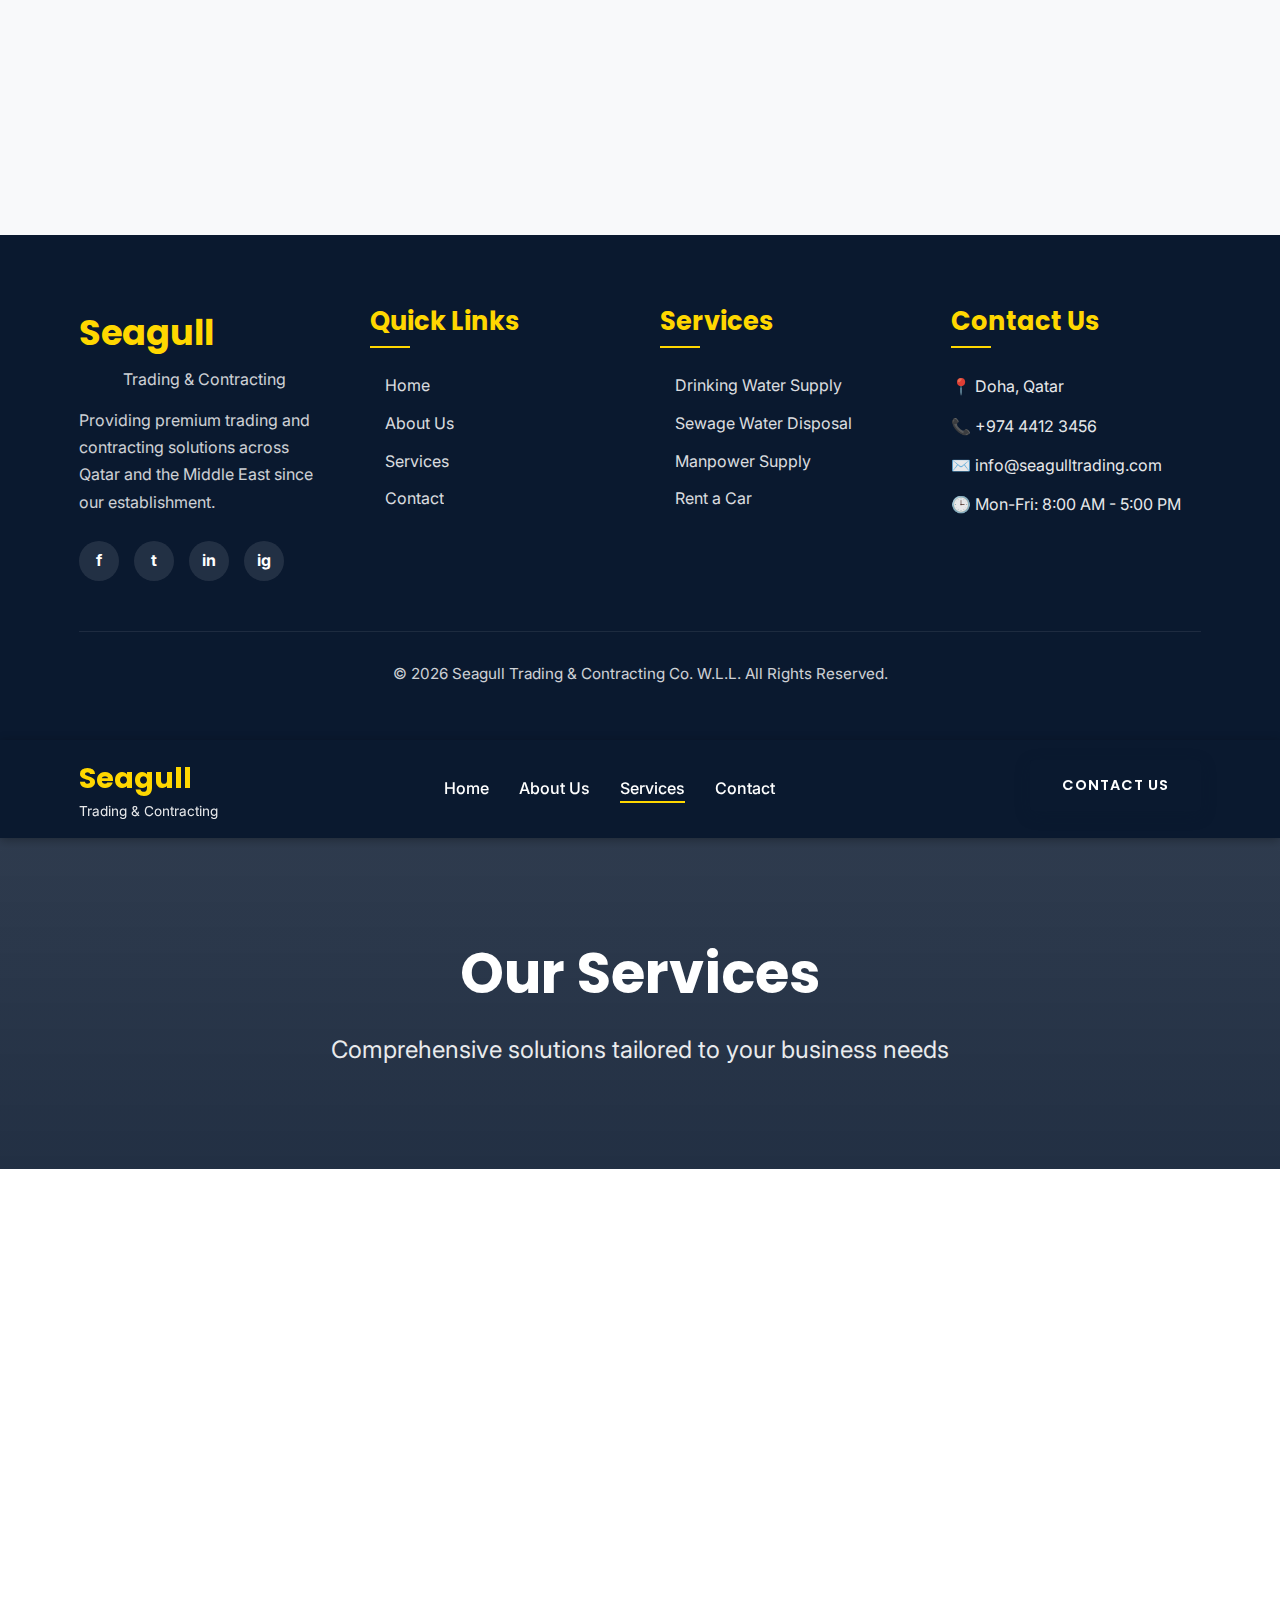
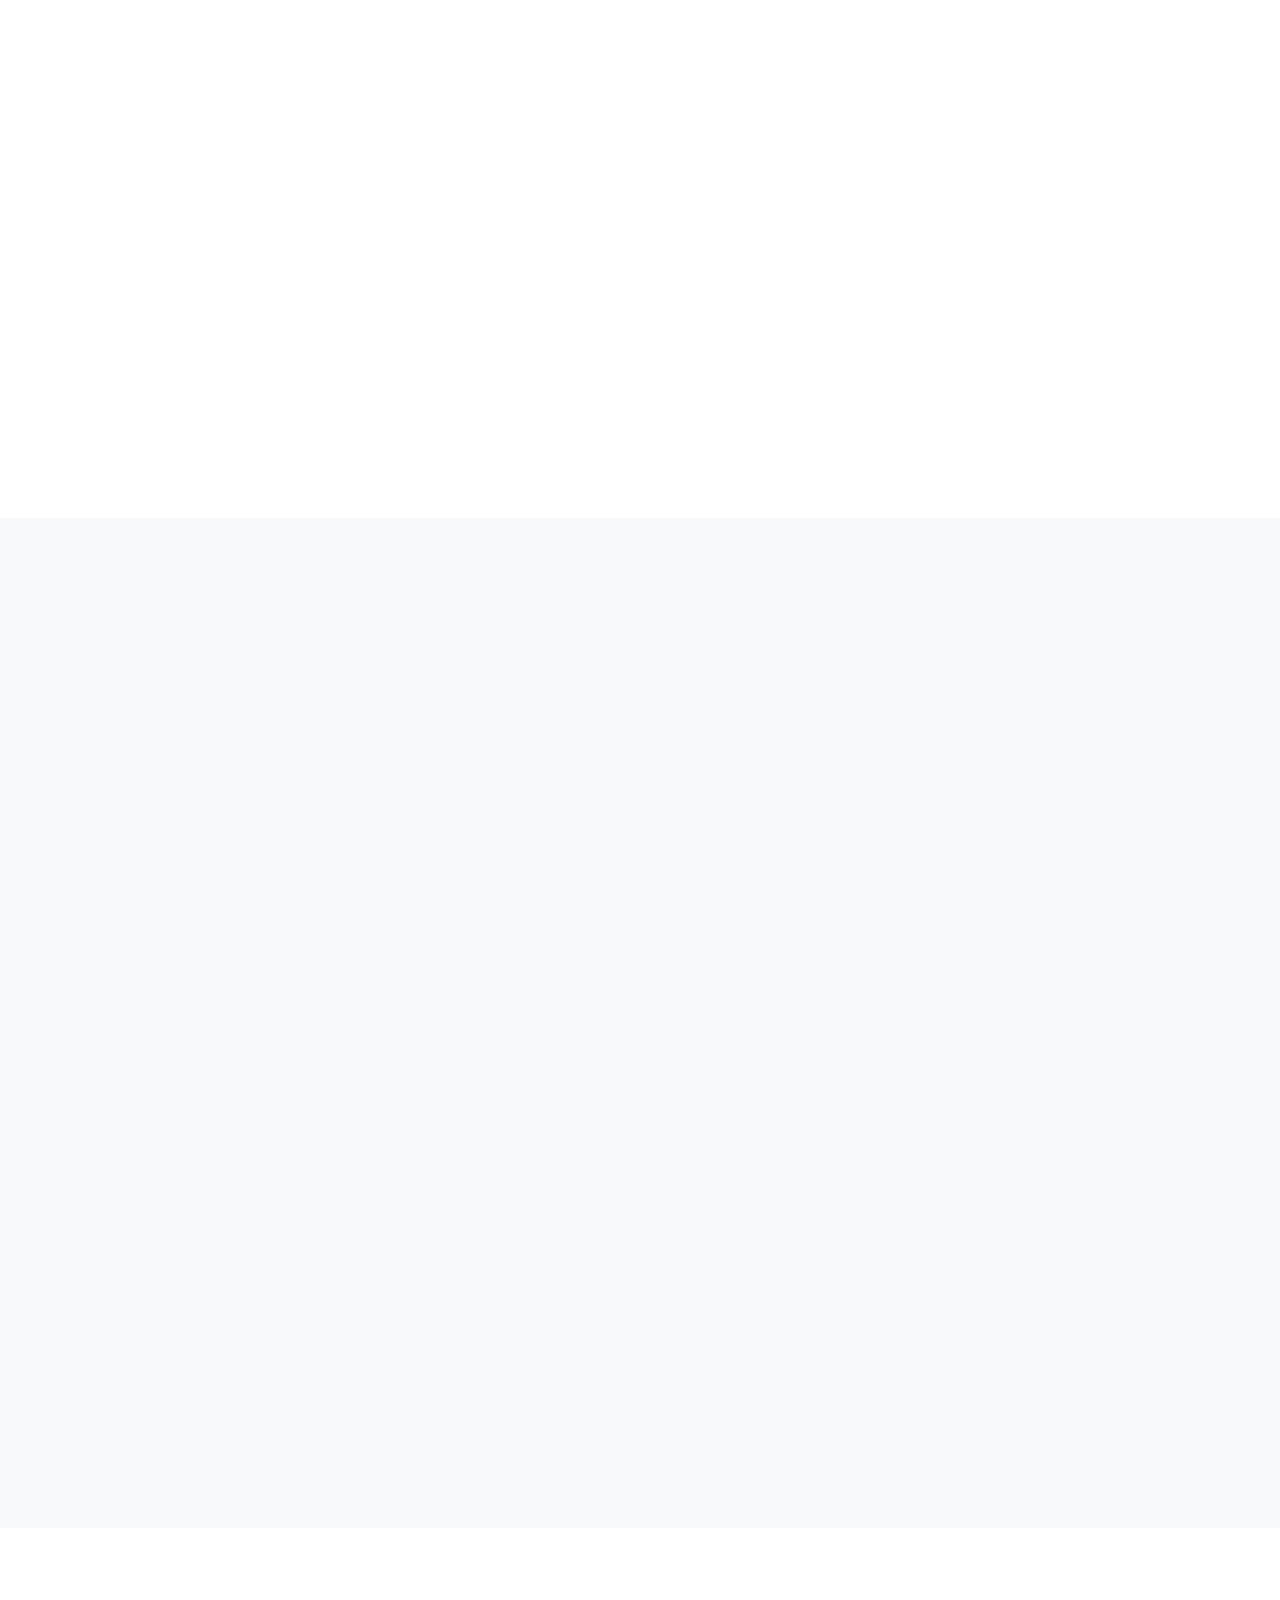
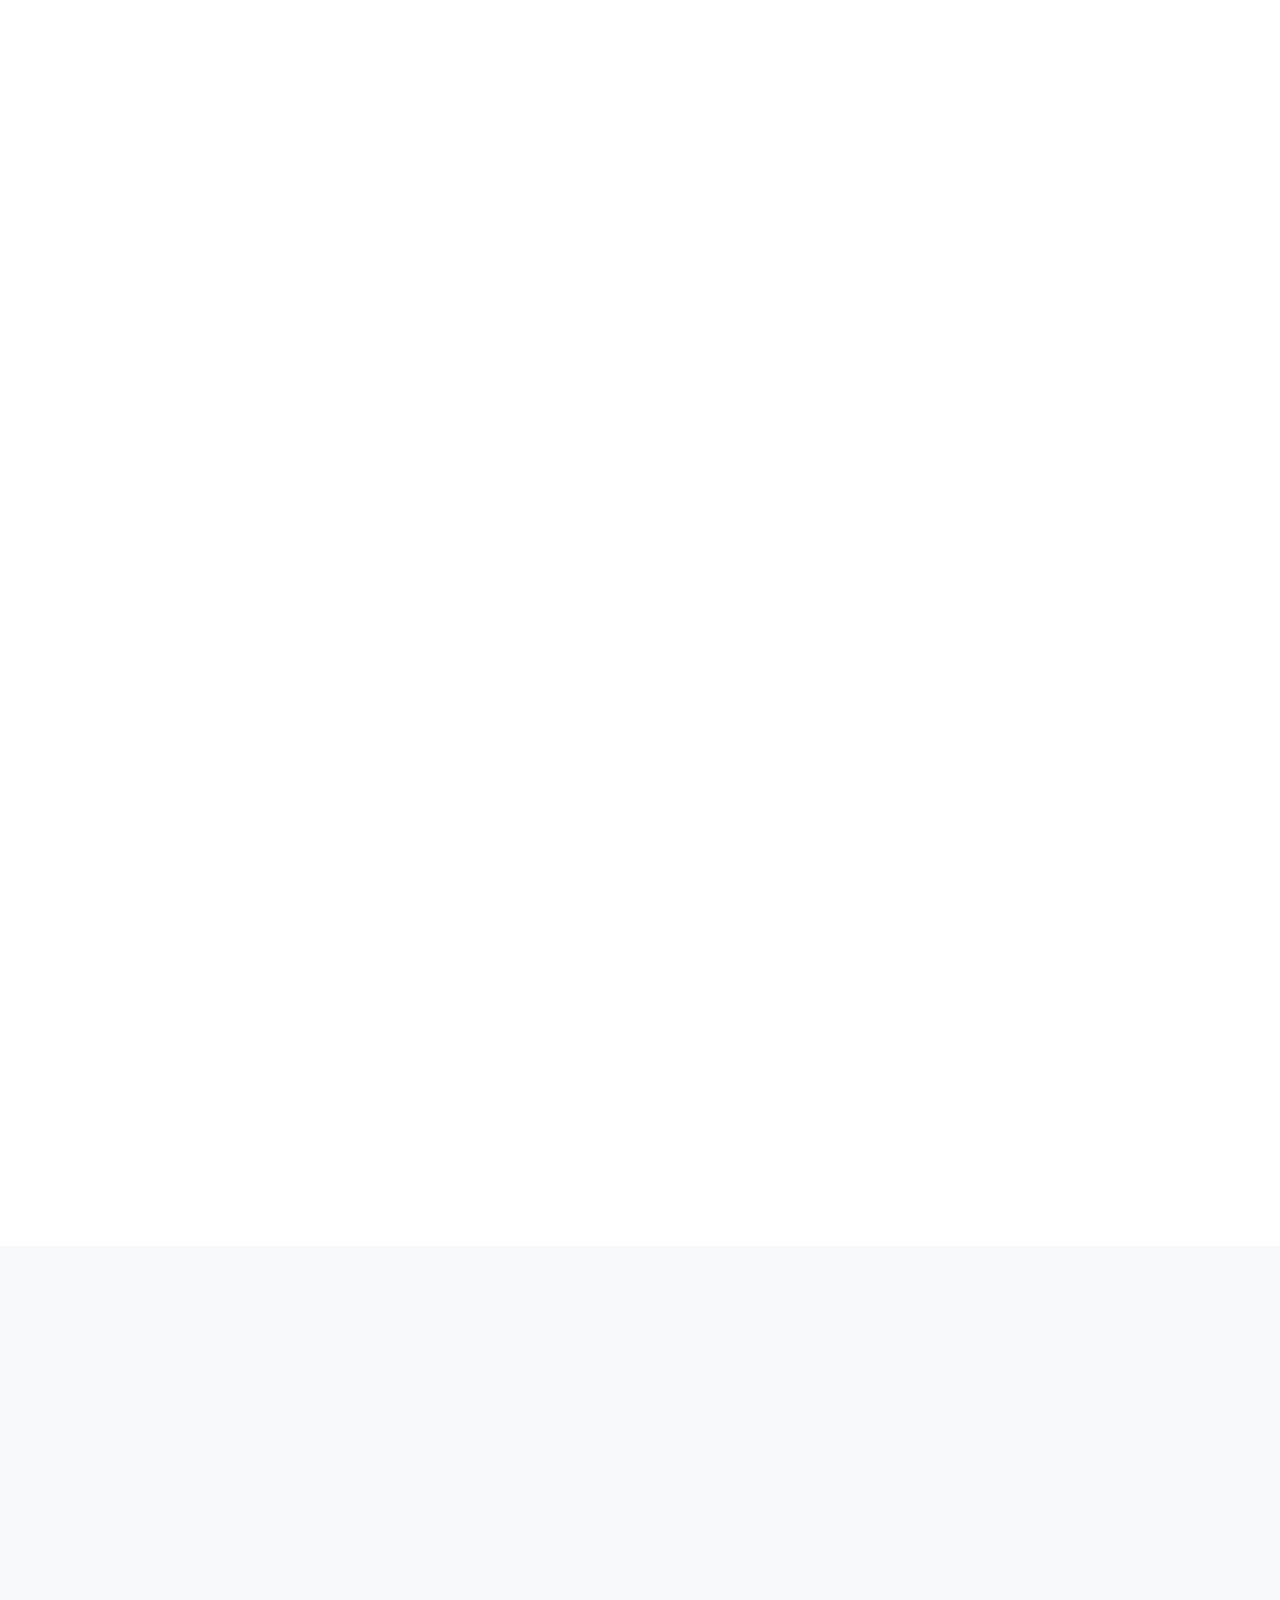
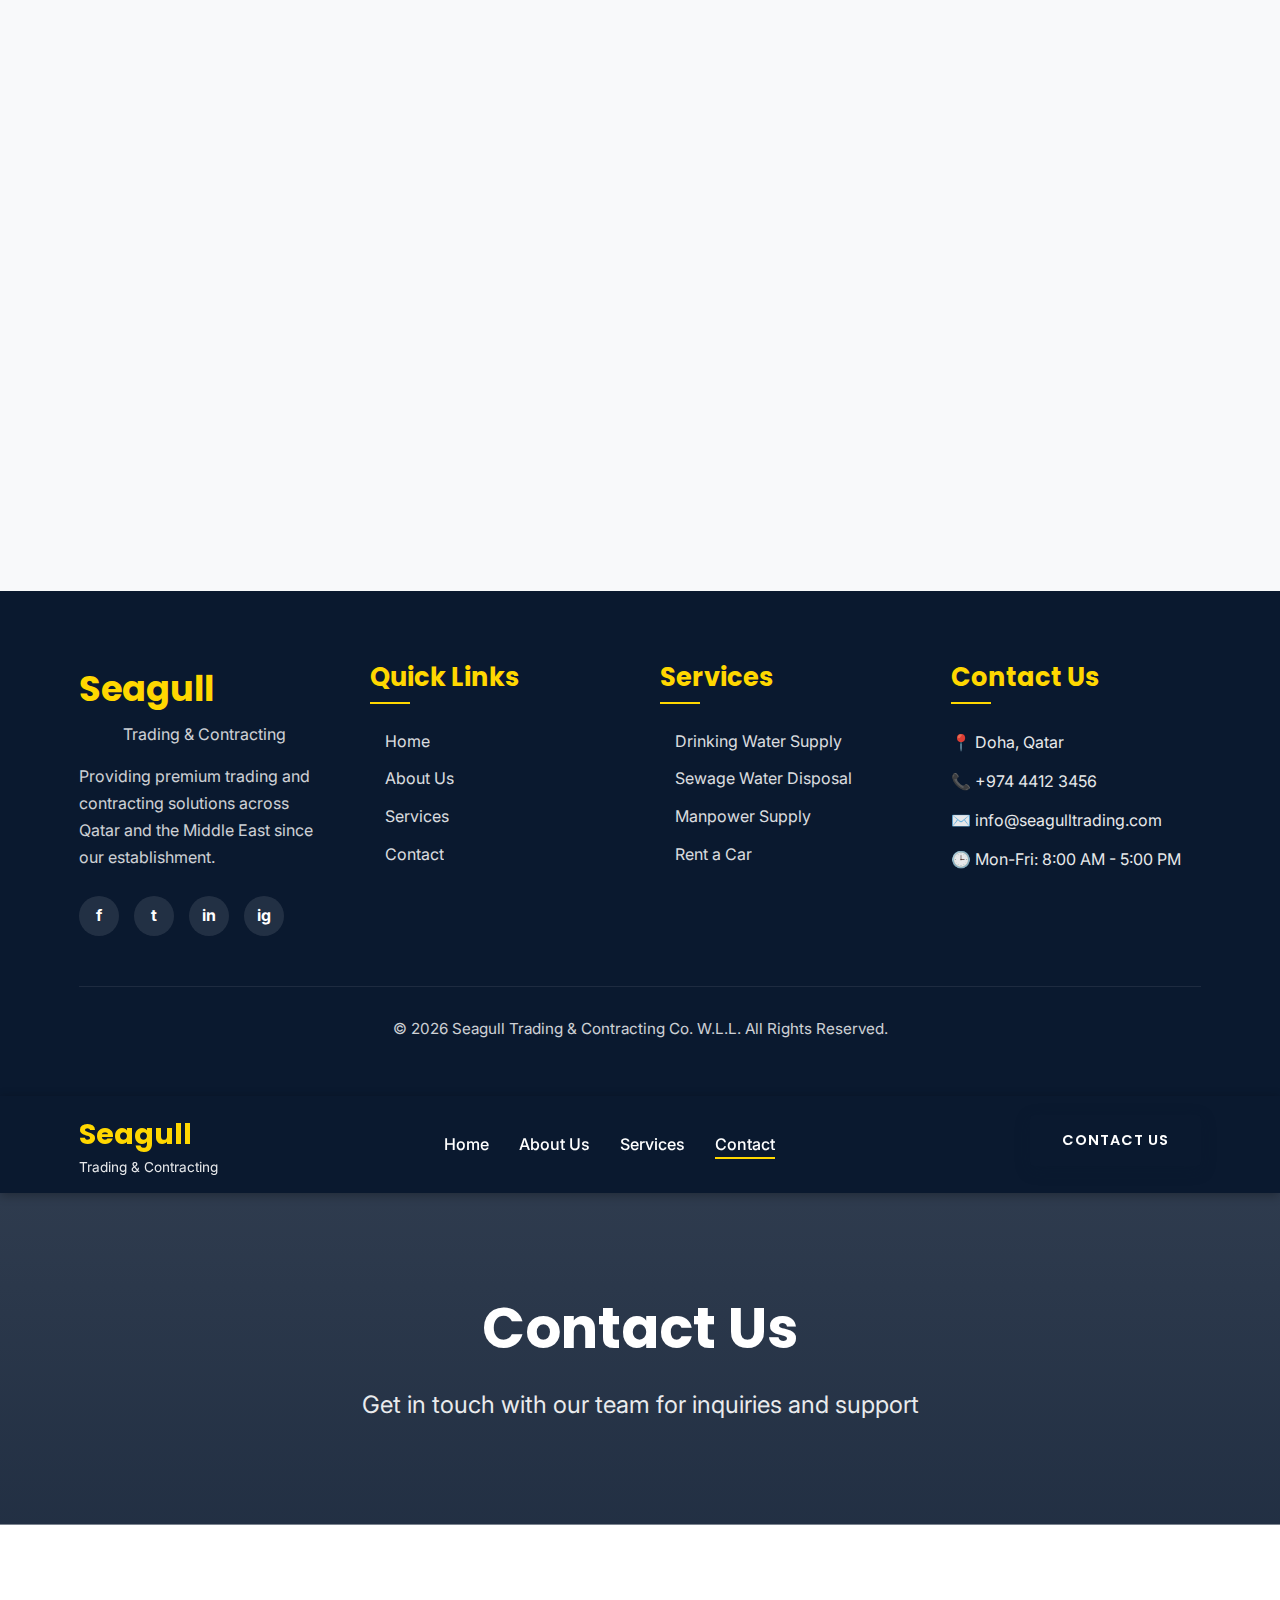
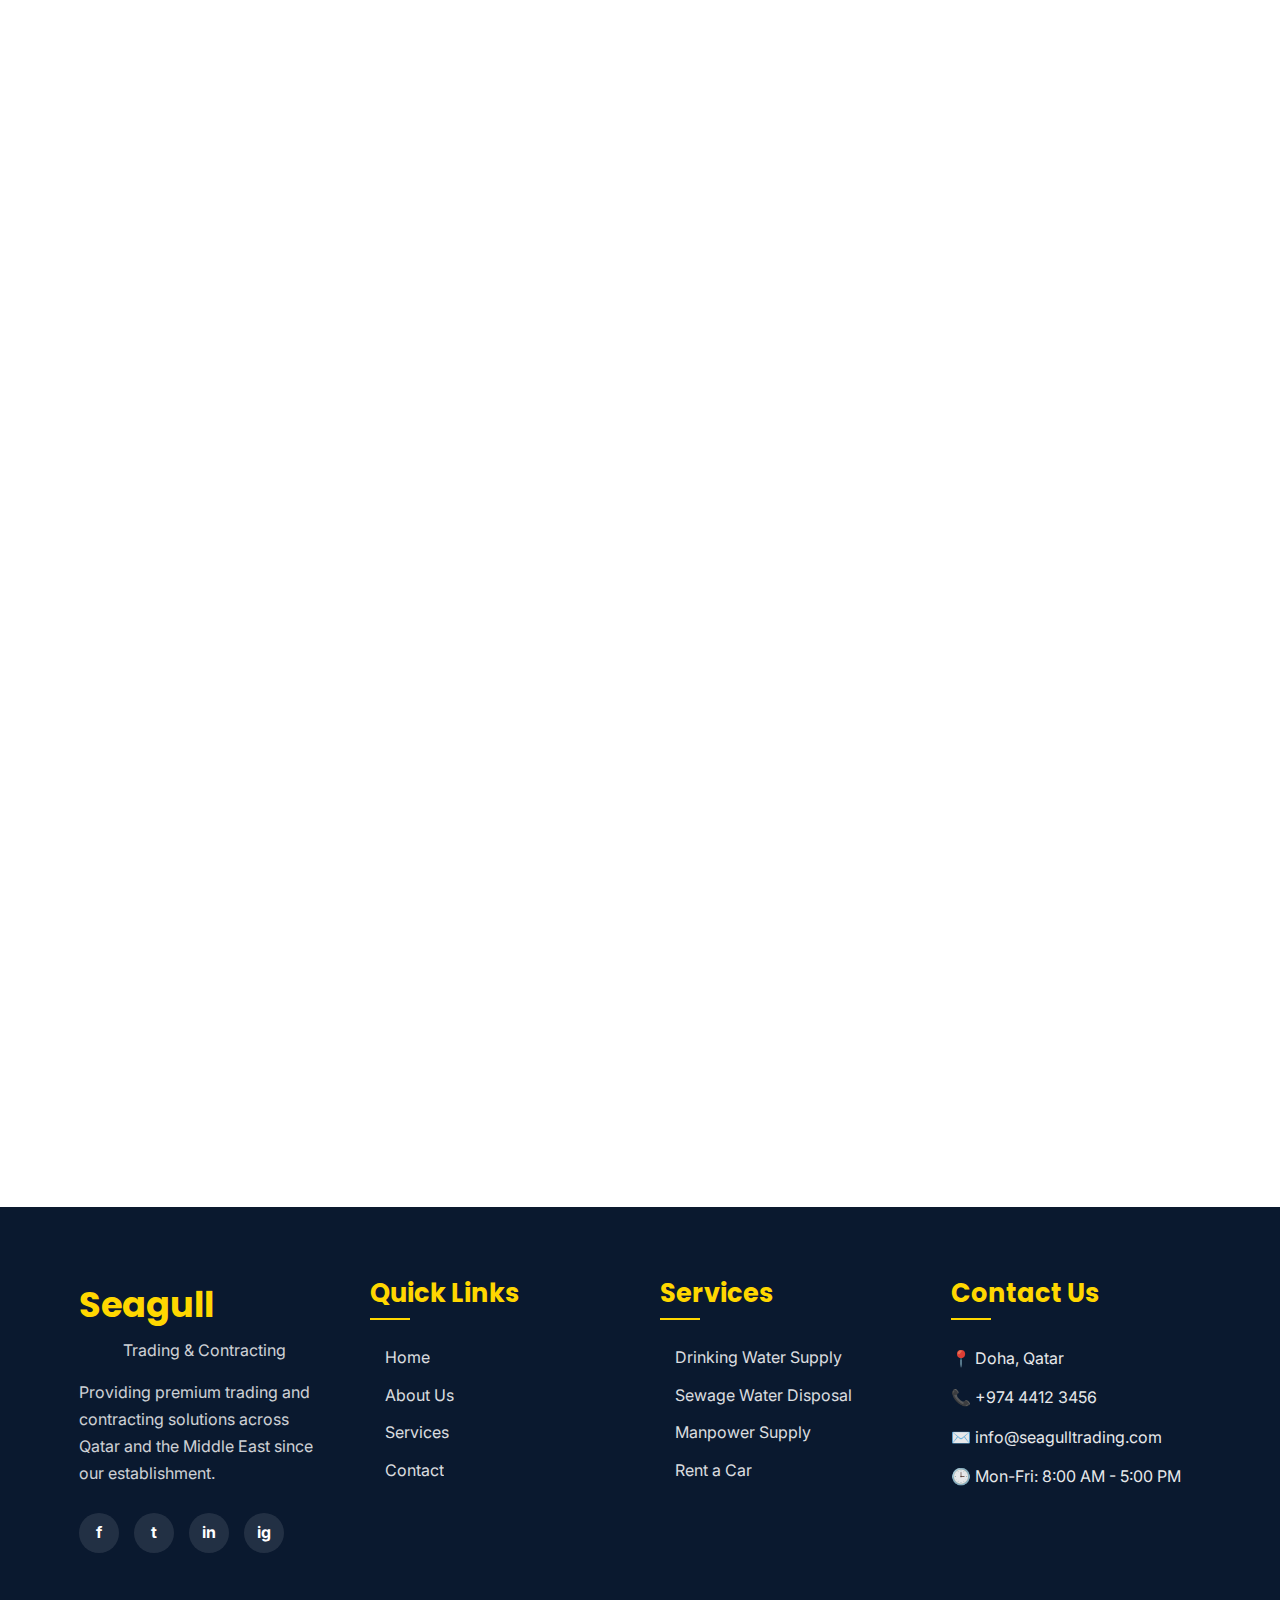
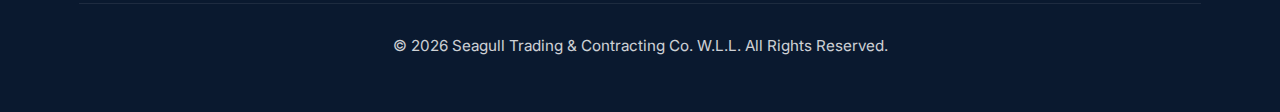
<file: main.html>
<!DOCTYPE html>
<html lang="en">
<head>
    <meta charset="UTF-8">
    <meta name="viewport" content="width=device-width, initial-scale=1.0">
<style>
body {
background-color: white; /* Ensure the iframe has a white background */
}

                /* File: css/style.css */
/* CSS Variables and Reset */
:root {
    --primary-dark: #0a192f;
    --primary-dark-2: #1a2a4a;
    --primary-dark-3: #0d2538;
    --secondary-gold: #ffd700;
    --secondary-gold-light: #f4a261;
    --secondary-gold-dark: #d4a017;
    --text-dark: #0a192f;
    --text-light: #ffffff;
    --background-light: #f8f9fa;
    --background-white: #ffffff;
    --border-color: #eaeaea;
    --shadow: 0 4px 20px rgba(0, 0, 0, 0.15);
    --shadow-hover: 0 6px 25px rgba(0, 0, 0, 0.2);
    --transition: all 0.4s cubic-bezier(0.165, 0.84, 0.44, 1);
}

* {
    margin: 0;
    padding: 0;
    box-sizing: border-box;
}

html {
    scroll-behavior: smooth;
}

body {
    font-family: 'Inter', sans-serif;
    color: var(--text-dark);
    line-height: 1.6;
    overflow-x: hidden;
    background-color: var(--background-white);
}

h1, h2, h3, h4, h5, h6 {
    font-family: 'Poppins', sans-serif;
    font-weight: 700;
    line-height: 1.3;
    margin-bottom: 1rem;
    color: var(--primary-dark);
}

p {
    margin-bottom: 1.5rem;
}

a {
    text-decoration: none;
    color: inherit;
    transition: var(--transition);
}

ul {
    list-style: none;
}

img {
    max-width: 100%;
    display: block;
}

.container {
    width: 90%;
    max-width: 1200px;
    margin: 0 auto;
    padding: 0 15px;
}

.section-padding {
    padding: 80px 0;
}

.bg-light {
    background-color: var(--background-light);
}

/* Typography */
.section-title {
    text-align: center;
    margin-bottom: 60px;
}

.section-title h2 {
    font-size: 2.5rem;
    position: relative;
    display: inline-block;
    padding-bottom: 15px;
}

.section-title h2::after {
    content: '';
    position: absolute;
    bottom: 0;
    left: 50%;
    transform: translateX(-50%);
    width: 70px;
    height: 4px;
    background: var(--secondary-gold);
    border-radius: 2px;
}

.divider {
    height: 3px;
    width: 70px;
    background: var(--secondary-gold);
    margin: 15px auto;
    border-radius: 2px;
}

/* Buttons */
.btn-primary, .btn-secondary {
    display: inline-block;
    padding: 14px 32px;
    border-radius: 4px;
    font-weight: 600;
    font-family: 'Poppins', sans-serif;
    text-transform: uppercase;
    letter-spacing: 1px;
    font-size: 0.9rem;
    transition: var(--transition);
    cursor: pointer;
    border: none;
    position: relative;
    overflow: hidden;
}

.btn-primary {
    background: var(--primary-dark);
    color: var(--text-light);
    box-shadow: 0 4px 15px rgba(10, 25, 47, 0.3);
}

.btn-primary:hover {
    background: var(--secondary-gold);
    color: var(--primary-dark);
    transform: translateY(-2px);
    box-shadow: 0 6px 20px rgba(212, 160, 23, 0.4);
}

.btn-secondary {
    background: transparent;
    color: var(--primary-dark);
    border: 2px solid var(--primary-dark);
    margin-left: 15px;
}

.btn-secondary:hover {
    background: var(--primary-dark);
    color: var(--text-light);
    transform: translateY(-2px);
}

.btn-secondary.contact-btn {
    width: 48%;
    text-align: center;
    margin: 10px 0;
}

/* Navigation Bar */
.navbar {
    background: var(--primary-dark);
    color: var(--text-light);
    position: sticky;
    top: 0;
    z-index: 1000;
    box-shadow: 0 2px 10px rgba(0, 0, 0, 0.3);
    padding: 15px 0;
    transition: var(--transition);
}

.navbar.scrolled {
    padding: 10px 0;
    background: rgba(10, 25, 47, 0.95);
}

.navbar .container {
    display: flex;
    justify-content: space-between;
    align-items: center;
}

.logo {
    display: flex;
    flex-direction: column;
}

.logo-text {
    font-family: 'Poppins', sans-serif;
    font-size: 1.8rem;
    font-weight: 700;
    color: var(--secondary-gold);
}

.logo-subtext {
    font-size: 0.85rem;
    text-align: center;
    color: var(--text-light);
    opacity: 0.9;
}

.nav-menu ul {
    display: flex;
    align-items: center;
}

.nav-menu ul li {
    margin: 0 15px;
}

.nav-menu ul li a {
    color: var(--text-light);
    font-weight: 500;
    position: relative;
    padding: 5px 0;
}

.nav-menu ul li a::after {
    content: '';
    position: absolute;
    bottom: 0;
    left: 0;
    width: 0;
    height: 2px;
    background: var(--secondary-gold);
    transition: var(--transition);
}

.nav-menu ul li a:hover::after,
.nav-menu ul li a.active::after {
    width: 100%;
}

.nav-contact {
    margin-left: 30px;
}

.hamburger {
    display: none;
    flex-direction: column;
    cursor: pointer;
    width: 30px;
    height: 22px;
    justify-content: space-between;
}

.hamburger span {
    height: 3px;
    width: 100%;
    background: var(--text-light);
    border-radius: 2px;
    transition: var(--transition);
}

/* Hero Section */
.hero {
    position: relative;
    height: 100vh;
    min-height: 600px;
    overflow: hidden;
}

.hero-slider {
    position: relative;
    width: 100%;
    height: 100%;
}

.slide {
    position: absolute;
    top: 0;
    left: 0;
    width: 100%;
    height: 100%;
    opacity: 0;
    transition: opacity 1s ease-in-out;
    display: flex;
    align-items: center;
    justify-content: center;
}

.slide.active {
    opacity: 1;
    position: relative;
    z-index: 10;
}

.slide-bg {
    position: absolute;
    top: 0;
    left: 0;
    width: 100%;
    height: 100%;
    background-size: cover;
    background-position: center;
    z-index: -1;
}

.slide-content {
    text-align: center;
    color: var(--text-light);
    max-width: 800px;
    padding: 20px;
    z-index: 1;
    background: rgba(10, 25, 47, 0.75);
    border-radius: 10px;
    margin: 20px;
}

.slide-content h1 {
    font-size: 3.5rem;
    margin-bottom: 20px;
    color: var(--text-light);
    text-shadow: 0 2px 10px rgba(0, 0, 0, 0.3);
}

.tagline {
    font-size: 1.5rem;
    margin-bottom: 30px;
    font-weight: 300;
    opacity: 0.9;
}

.hero-buttons {
    display: flex;
    justify-content: center;
    gap: 20px;
    margin-top: 20px;
}

.slider-dots {
    position: absolute;
    bottom: 30px;
    left: 50%;
    transform: translateX(-50%);
    display: flex;
    gap: 12px;
    z-index: 20;
}

.dot {
    width: 12px;
    height: 12px;
    border-radius: 50%;
    background: rgba(255, 255, 255, 0.5);
    cursor: pointer;
    transition: var(--transition);
}

.dot.active {
    background: var(--secondary-gold);
    transform: scale(1.2);
}

/* Overview Section */
.overview-content {
    display: grid;
    grid-template-columns: 1fr 1fr;
    gap: 50px;
    align-items: center;
}

.overview-text p {
    font-size: 1.1rem;
    margin-bottom: 20px;
}

.overview-image .placeholder-image {
    height: 400px;
    background-size: cover;
    background-position: center;
    border-radius: 8px;
    box-shadow: var(--shadow);
}

/* Services Preview */
.services-grid {
    display: grid;
    grid-template-columns: repeat(auto-fit, minmax(300px, 1fr));
    gap: 30px;
    margin-top: 40px;
}

.service-card {
    background: var(--background-white);
    border-radius: 8px;
    overflow: hidden;
    box-shadow: var(--shadow);
    padding: 30px;
    text-align: center;
    transition: var(--transition);
    position: relative;
}

.service-card:hover {
    transform: translateY(-10px);
    box-shadow: var(--shadow-hover);
}

.service-icon {
    font-size: 3.5rem;
    margin-bottom: 20px;
    color: var(--secondary-gold);
}

.service-card h3 {
    font-size: 1.8rem;
    margin-bottom: 15px;
}

.service-card p {
    margin-bottom: 20px;
    color: #555;
}

.service-link {
    color: var(--secondary-gold-dark);
    font-weight: 600;
    display: inline-block;
    position: relative;
    padding-right: 25px;
}

.service-link::after {
    content: '';
    position: absolute;
    right: 0;
    top: 50%;
    transform: translateY(-50%);
    width: 15px;
    height: 2px;
    background: var(--secondary-gold-dark);
    transition: var(--transition);
}

.service-link:hover::after {
    width: 25px;
    background: var(--primary-dark);
}

/* Chairman Preview */
.chairman-preview {
    background: linear-gradient(135deg, var(--primary-dark) 0%, var(--primary-dark-2) 100%);
    color: var(--text-light);
    padding: 100px 0;
}

.chairman-content {
    display: grid;
    grid-template-columns: 1fr 1fr;
    gap: 50px;
    align-items: center;
}

.chairman-image .placeholder-image {
    height: 400px;
    background-size: cover;
    background-position: center;
    border-radius: 50%;
    border: 5px solid var(--secondary-gold);
    box-shadow: 0 0 30px rgba(255, 215, 0, 0.3);
}

.chairman-text h2 {
    color: var(--text-light);
    font-size: 2.5rem;
}

.chairman-text p {
    font-size: 1.15rem;
    margin-bottom: 30px;
    opacity: 0.9;
}

/* Page Header */
.page-header {
    background: linear-gradient(rgba(10, 25, 47, 0.85), rgba(10, 25, 47, 0.9)), url('https://placehold.co/1920x400/0a192f/ffd700?text=Seagull+Services');
    background-size: cover;
    background-position: center;
    color: var(--text-light);
    text-align: center;
    padding: 100px 0;
    margin-bottom: 60px;
}

.page-header h1 {
    font-size: 3.5rem;
    color: var(--text-light);
    margin-bottom: 20px;
}

.page-header p {
    font-size: 1.5rem;
    opacity: 0.9;
    max-width: 700px;
    margin: 0 auto;
}

/* About Sections */
.about-section {
    padding: 100px 0;
}

.about-content {
    display: grid;
    grid-template-columns: 1fr 1fr;
    gap: 50px;
    align-items: center;
}

.about-content.reverse {
    grid-template-columns: 1fr 1fr;
}

.about-image .placeholder-image {
    height: 450px;
    background-size: cover;
    background-position: center;
    border-radius: 8px;
    box-shadow: var(--shadow);
}

.about-text p {
    font-size: 1.1rem;
    margin-bottom: 20px;
}

/* Chairman Full Section */
.chairman-full {
    background: var(--background-light);
}

.chairman-container {
    display: grid;
    grid-template-columns: 1fr 2fr;
    gap: 50px;
    align-items: center;
}

.chairman-container .chairman-image .placeholder-image {
    height: 500px;
    border-radius: 50%;
    border: 8px solid var(--secondary-gold);
    box-shadow: 0 0 40px rgba(255, 215, 0, 0.4);
}

.chairman-message {
    background: var(--background-white);
    padding: 40px;
    border-radius: 8px;
    box-shadow: var(--shadow);
    position: relative;
}

.chairman-message::before {
    content: '"';
    position: absolute;
    top: 10px;
    left: 15px;
    font-size: 6rem;
    color: var(--secondary-gold);
    opacity: 0.2;
    font-family: Georgia, serif;
}

.chairman-message blockquote {
    position: relative;
    z-index: 1;
    font-style: italic;
    font-size: 1.15rem;
    line-height: 1.8;
}

.chairman-message blockquote p {
    margin-bottom: 25px;
}

.chairman-message footer {
    margin-top: 30px;
    padding-top: 20px;
    border-top: 2px solid var(--border-color);
    font-weight: 600;
    color: var(--primary-dark);
}

/* Service Detail Sections */
.service-detail {
    padding: 100px 0;
}

.service-header {
    text-align: center;
    margin-bottom: 60px;
}

.service-icon-large {
    font-size: 5rem;
    color: var(--secondary-gold);
    margin-bottom: 20px;
}

.service-content {
    display: grid;
    grid-template-columns: 1fr 1fr;
    gap: 50px;
    align-items: center;
}

.service-content.reverse {
    grid-template-columns: 1fr 1fr;
}

.service-image .placeholder-image {
    height: 450px;
    background-size: cover;
    background-position: center;
    border-radius: 8px;
    box-shadow: var(--shadow);
}

.service-description p {
    font-size: 1.1rem;
    margin-bottom: 20px;
}

.service-list {
    padding-left: 25px;
    margin-bottom: 25px;
}

.service-list li {
    margin-bottom: 10px;
    position: relative;
    padding-left: 20px;
}

.service-list li::before {
    content: '✓';
    position: absolute;
    left: 0;
    color: var(--secondary-gold-dark);
    font-weight: bold;
}

.service-sectors {
    display: grid;
    grid-template-columns: repeat(auto-fit, minmax(200px, 1fr));
    gap: 15px;
    margin: 25px 0;
}

.service-sectors span {
    background: var(--primary-dark);
    color: var(--text-light);
    padding: 8px 15px;
    border-radius: 4px;
    display: inline-block;
    font-size: 0.95rem;
}

.manpower-categories {
    display: grid;
    grid-template-columns: repeat(auto-fit, minmax(200px, 1fr));
    gap: 25px;
    margin: 30px 0;
}

.service-cta {
    margin-top: 25px;
    display: inline-block;
}

/* Contact Section */
.contact-section {
    padding: 100px 0;
}

.contact-container {
    display: grid;
    grid-template-columns: 1fr 1fr;
    gap: 50px;
}

.contact-form-container h2,
.contact-info-container h2 {
    font-size: 2.2rem;
    margin-bottom: 30px;
    position: relative;
    padding-bottom: 15px;
}

.contact-form-container h2::after,
.contact-info-container h2::after {
    content: '';
    position: absolute;
    bottom: 0;
    left: 0;
    width: 50px;
    height: 3px;
    background: var(--secondary-gold);
}

.contact-form .form-group {
    margin-bottom: 25px;
}

.contact-form label {
    display: block;
    margin-bottom: 8px;
    font-weight: 500;
}

.contact-form input,
.contact-form textarea {
    width: 100%;
    padding: 14px;
    border: 1px solid var(--border-color);
    border-radius: 4px;
    font-family: 'Inter', sans-serif;
    font-size: 1rem;
    transition: var(--transition);
}

.contact-form input:focus,
.contact-form textarea:focus {
    border-color: var(--secondary-gold);
    outline: none;
    box-shadow: 0 0 0 3px rgba(255, 215, 0, 0.2);
}

.error-message {
    color: #e74c3c;
    font-size: 0.85rem;
    margin-top: 5px;
    display: block;
    min-height: 20px;
}

.company-details {
    margin-bottom: 40px;
}

.detail-item {
    margin-bottom: 30px;
}

.detail-item h3 {
    font-size: 1.5rem;
    margin-bottom: 15px;
    color: var(--primary-dark);
}

.detail-item p {
    line-height: 1.8;
}

.contact-buttons {
    display: flex;
    flex-wrap: wrap;
    gap: 10px;
    margin-top: 20px;
}

.map-placeholder {
    margin-top: 30px;
    border-radius: 8px;
    overflow: hidden;
    box-shadow: var(--shadow);
    position: relative;
}

.map-placeholder .placeholder-image {
    height: 300px;
    background-size: cover;
    background-position: center;
}

.map-overlay {
    position: absolute;
    bottom: 0;
    left: 0;
    width: 100%;
    background: rgba(10, 25, 47, 0.85);
    color: var(--text-light);
    padding: 20px;
    text-align: center;
}

/* Footer */
.footer {
    background: var(--primary-dark);
    color: var(--text-light);
    padding-top: 70px;
    padding-bottom: 30px;
}

.footer-grid {
    display: grid;
    grid-template-columns: repeat(auto-fit, minmax(250px, 1fr));
    gap: 40px;
    margin-bottom: 50px;
}

.footer-logo .logo-text {
    font-size: 2.2rem;
    display: block;
    margin-bottom: 5px;
}

.footer-logo .logo-subtext {
    font-size: 1rem;
    opacity: 0.8;
    display: block;
    margin-bottom: 15px;
}

.footer-col p {
    opacity: 0.8;
    margin-bottom: 25px;
    line-height: 1.7;
}

.footer-col h3 {
    color: var(--secondary-gold);
    font-size: 1.6rem;
    margin-bottom: 25px;
    position: relative;
    padding-bottom: 10px;
}

.footer-col h3::after {
    content: '';
    position: absolute;
    bottom: 0;
    left: 0;
    width: 40px;
    height: 2px;
    background: var(--secondary-gold);
}

.footer-col ul li {
    margin-bottom: 12px;
}

.footer-col ul li a {
    opacity: 0.85;
    transition: var(--transition);
    position: relative;
    padding-left: 15px;
}

.footer-col ul li a::before {
    content: '→';
    position: absolute;
    left: 0;
    opacity: 0;
    transition: var(--transition);
}

.footer-col ul li a:hover {
    opacity: 1;
    padding-left: 20px;
}

.footer-col ul li a:hover::before {
    opacity: 1;
}

.social-icons {
    display: flex;
    gap: 15px;
    margin-top: 20px;
}

.social-icons a {
    display: flex;
    align-items: center;
    justify-content: center;
    width: 40px;
    height: 40px;
    border-radius: 50%;
    background: rgba(255, 255, 255, 0.1);
    color: var(--text-light);
    font-weight: bold;
    transition: var(--transition);
}

.social-icons a:hover {
    background: var(--secondary-gold);
    transform: translateY(-3px);
}

.contact-info p {
    display: flex;
    align-items: center;
    margin-bottom: 12px;
    opacity: 0.9;
}

.contact-info p::before {
    margin-right: 10px;
    font-weight: bold;
}

.footer-bottom {
    text-align: center;
    padding-top: 30px;
    border-top: 1px solid rgba(255, 255, 255, 0.1);
    opacity: 0.8;
    font-size: 0.95rem;
}

/* Animations */
.scroll-reveal {
    opacity: 0;
    transform: translateY(30px);
    transition: var(--transition);
}

.scroll-reveal.visible {
    opacity: 1;
    transform: translateY(0);
}

/* Responsive Design */
@media (max-width: 992px) {
    .section-padding {
        padding: 60px 0;
    }
    
    .overview-content,
    .about-content,
    .service-content,
    .chairman-content,
    .contact-container {
        grid-template-columns: 1fr;
    }
    
    .about-content.reverse,
    .service-content.reverse {
        grid-template-columns: 1fr;
    }
    
    .chairman-container {
        grid-template-columns: 1fr;
    }
    
    .manpower-categories {
        grid-template-columns: 1fr;
    }
    
    .slide-content h1 {
        font-size: 2.8rem;
    }
    
    .tagline {
        font-size: 1.3rem;
    }
    
    .page-header h1 {
        font-size: 2.8rem;
    }
    
    .page-header p {
        font-size: 1.25rem;
    }
}

@media (max-width: 768px) {
    .hamburger {
        display: flex;
    }
    
    .nav-menu {
        position: fixed;
        top: 80px;
        right: -100%;
        width: 80%;
        height: calc(100vh - 80px);
        background: var(--primary-dark);
        flex-direction: column;
        align-items: center;
        justify-content: center;
        transition: var(--transition);
        box-shadow: -5px 0 15px rgba(0, 0, 0, 0.2);
        z-index: 999;
    }
    
    .nav-menu.active {
        right: 0;
    }
    
    .nav-menu ul {
        flex-direction: column;
        text-align: center;
    }
    
    .nav-menu ul li {
        margin: 15px 0;
    }
    
    .nav-contact {
        display: none;
    }
    
    .hero-buttons {
        flex-direction: column;
        align-items: center;
    }
    
    .btn-secondary {
        margin-left: 0;
        margin-top: 15px;
    }
    
    .section-title h2 {
        font-size: 2.2rem;
    }
    
    .slide-content h1 {
        font-size: 2.3rem;
    }
    
    .tagline {
        font-size: 1.15rem;
    }
    
    .service-card {
        padding: 25px 20px;
    }
    
    .chairman-preview {
        padding: 70px 0;
    }
    
    .footer-grid {
        grid-template-columns: 1fr;
        text-align: center;
    }
    
    .social-icons {
        justify-content: center;
    }
    
    .contact-buttons {
        flex-direction: column;
    }
    
    .btn-secondary.contact-btn {
        width: 100%;
        margin: 5px 0;
    }
}

@media (max-width: 480px) {
    .slide-content h1 {
        font-size: 2rem;
    }
    
    .tagline {
        font-size: 1rem;
    }
    
    .section-title h2 {
        font-size: 1.9rem;
    }
    
    .page-header h1 {
        font-size: 2.3rem;
    }
    
    .page-header p {
        font-size: 1.1rem;
    }
    
    .hero-buttons .btn-primary,
    .hero-buttons .btn-secondary {
        padding: 12px 25px;
        font-size: 0.85rem;
    }
    
    .slider-dots {
        bottom: 20px;
    }
    
    .service-icon {
        font-size: 2.8rem;
    }
    
    .service-icon-large {
        font-size: 4rem;
    }
}

  </style>
</head>
<body>
                            <!-- File: index.html -->
<!DOCTYPE html>
<html lang="en">
<head>
    <meta charset="UTF-8">
    <meta name="viewport" content="width=device-width, initial-scale=1.0">
    <title>Seagull Trading & Contracting Co. W.L.L</title>
    <link href="https://fonts.googleapis.com/css2?family=Inter:wght@300;400;500;600;700&family=Poppins:wght@400;500;600;700&display=swap" rel="stylesheet">
    <link rel="stylesheet" href="css/style.css">
</head>
<body>
    <!-- Navigation Bar -->
    <header class="navbar">
        <div class="container">
            <div class="logo">
                <span class="logo-text">Seagull</span>
                <span class="logo-subtext">Trading & Contracting</span>
            </div>
            <nav class="nav-menu">
                <ul>
                    <li><a href="index.html" class="active">Home</a></li>
                    <li><a href="about.html">About Us</a></li>
                    <li><a href="services.html">Services</a></li>
                    <li><a href="contact.html">Contact</a></li>
                </ul>
            </nav>
            <div class="nav-contact">
                <a href="contact.html" class="btn-primary">Contact Us</a>
            </div>
            <div class="hamburger">
                <span></span>
                <span></span>
                <span></span>
            </div>
        </div>
    </header>

    <!-- Hero Section with Slider -->
    <section class="hero">
        <div class="hero-slider">
            <div class="slide active">
                <div class="slide-content">
                    <h1>Seagull Trading & Contracting Co. W.L.L</h1>
                    <p class="tagline">Premium Solutions for Qatar and Beyond</p>
                    <div class="hero-buttons">
                        <a href="services.html" class="btn-primary">Our Services</a>
                        <a href="contact.html" class="btn-secondary">Contact Us</a>
                    </div>
                </div>
                <div class="slide-bg" style="background-image: url('https://placehold.co/1920x1080/0a192f/ffd700?text=Professional+Services');"></div>
            </div>
            <div class="slide">
                <div class="slide-content">
                    <h1>Integrated Business Solutions</h1>
                    <p class="tagline">Quality Services Across Qatar and the Middle East</p>
                    <div class="hero-buttons">
                        <a href="about.html" class="btn-primary">About Us</a>
                        <a href="contact.html" class="btn-secondary">Get in Touch</a>
                    </div>
                </div>
                <div class="slide-bg" style="background-image: url('https://placehold.co/1920x1080/0a192f/ffd700?text=Quality+%26+Excellence');"></div>
            </div>
            <div class="slider-dots">
                <span class="dot active" data-slide="0"></span>
                <span class="dot" data-slide="1"></span>
            </div>
        </div>
    </section>

    <!-- Overview Section -->
    <section class="overview section-padding">
        <div class="container">
            <div class="section-title">
                <h2>Who We Are</h2>
                <div class="divider"></div>
            </div>
            <div class="overview-content">
                <div class="overview-text scroll-reveal">
                    <p>Seagull Trading & Contracting Company W.L.L is a Qatar-based trading and contracting firm providing integrated, large-scale solutions. With a strong focus on quality, professionalism, and cost-effective services, we have built trusted relationships and delivered successful projects across Qatar, the Middle East, and the Indian subcontinent.</p>
                </div>
                <div class="overview-image scroll-reveal">
                    <div class="placeholder-image" style="background-image: url('https://placehold.co/600x400/1a2a4a/ffd700?text=Our+Team');"></div>
                </div>
            </div>
        </div>
    </section>

    <!-- Core Services Section -->
    <section class="services-preview section-padding bg-light">
        <div class="container">
            <div class="section-title">
                <h2>Our Core Services</h2>
                <div class="divider"></div>
            </div>
            <div class="services-grid">
                <div class="service-card scroll-reveal">
                    <div class="service-icon">💧</div>
                    <h3>Drinking Water Supply</h3>
                    <p>Pure, triple-filtered drinking water delivered to communities and households across Qatar using our dedicated fleet of water tanks.</p>
                    <a href="services.html#water" class="service-link">Learn More →</a>
                </div>
                <div class="service-card scroll-reveal">
                    <div class="service-icon">🚰</div>
                    <h3>Sewage Water Disposal</h3>
                    <p>Comprehensive wastewater management solutions including septic tank pumping, pressure jetting, and industrial waste disposal.</p>
                    <a href="services.html#waste" class="service-link">Learn More →</a>
                </div>
                <div class="service-card scroll-reveal">
                    <div class="service-icon">🚗</div>
                    <h3>Rent a Car</h3>
                    <p>Premium vehicle rental services for individuals and businesses with flexible terms and well-maintained fleet options.</p>
                    <a href="services.html#rental" class="service-link">Learn More →</a>
                </div>
            </div>
        </div>
    </section>

    <!-- Chairman's Message Preview -->
    <section class="chairman-preview section-padding">
        <div class="container">
            <div class="chairman-content scroll-reveal">
                <div class="chairman-image">
                    <div class="placeholder-image" style="background-image: url('https://placehold.co/400x400/1a2a4a/ffd700?text=Chairman');"></div>
                </div>
                <div class="chairman-text">
                    <h2>Chairman's Message</h2>
                    <p>At Seagull, we believe in building lasting relationships through integrity, quality, and unwavering commitment to our clients' success. Our journey has been defined by excellence and a deep understanding of regional business needs.</p>
                    <a href="about.html#chairman" class="btn-secondary">Read Full Message</a>
                </div>
            </div>
        </div>
    </section>

    <!-- Footer -->
    <footer class="footer">
        <div class="container">
            <div class="footer-grid">
                <div class="footer-col">
                    <div class="footer-logo">
                        <span class="logo-text">Seagull</span>
                        <span class="logo-subtext">Trading & Contracting</span>
                    </div>
                    <p>Providing premium trading and contracting solutions across Qatar and the Middle East since our establishment.</p>
                    <div class="social-icons">
                        <a href="#" aria-label="Facebook">f</a>
                        <a href="#" aria-label="Twitter">t</a>
                        <a href="#" aria-label="LinkedIn">in</a>
                        <a href="#" aria-label="Instagram">ig</a>
                    </div>
                </div>
                <div class="footer-col">
                    <h3>Quick Links</h3>
                    <ul>
                        <li><a href="index.html">Home</a></li>
                        <li><a href="about.html">About Us</a></li>
                        <li><a href="services.html">Services</a></li>
                        <li><a href="contact.html">Contact</a></li>
                    </ul>
                </div>
                <div class="footer-col">
                    <h3>Services</h3>
                    <ul>
                        <li><a href="services.html#water">Drinking Water Supply</a></li>
                        <li><a href="services.html#waste">Sewage Water Disposal</a></li>
                        <li><a href="services.html#manpower">Manpower Supply</a></li>
                        <li><a href="services.html#rental">Rent a Car</a></li>
                    </ul>
                </div>
                <div class="footer-col">
                    <h3>Contact Us</h3>
                    <div class="contact-info">
                        <p>📍 Doha, Qatar</p>
                        <p>📞 +974 4412 3456</p>
                        <p>✉️ info@seagulltrading.com</p>
                        <p>🕒 Mon-Fri: 8:00 AM - 5:00 PM</p>
                    </div>
                </div>
            </div>
            <div class="footer-bottom">
                <p>&copy; 2026 Seagull Trading & Contracting Co. W.L.L. All Rights Reserved.</p>
            </div>
        </div>
    </footer>

    <script src="js/script.js"></script>
</body>
</html>

<!-- File: about.html -->
<!DOCTYPE html>
<html lang="en">
<head>
    <meta charset="UTF-8">
    <meta name="viewport" content="width=device-width, initial-scale=1.0">
    <title>About Us - Seagull Trading & Contracting Co. W.L.L</title>
    <link href="https://fonts.googleapis.com/css2?family=Inter:wght@300;400;500;600;700&family=Poppins:wght@400;500;600;700&display=swap" rel="stylesheet">
    <link rel="stylesheet" href="css/style.css">
</head>
<body>
    <!-- Navigation Bar -->
    <header class="navbar">
        <div class="container">
            <div class="logo">
                <span class="logo-text">Seagull</span>
                <span class="logo-subtext">Trading & Contracting</span>
            </div>
            <nav class="nav-menu">
                <ul>
                    <li><a href="index.html">Home</a></li>
                    <li><a href="about.html" class="active">About Us</a></li>
                    <li><a href="services.html">Services</a></li>
                    <li><a href="contact.html">Contact</a></li>
                </ul>
            </nav>
            <div class="nav-contact">
                <a href="contact.html" class="btn-primary">Contact Us</a>
            </div>
            <div class="hamburger">
                <span></span>
                <span></span>
                <span></span>
            </div>
        </div>
    </header>

    <!-- Page Header -->
    <section class="page-header">
        <div class="container">
            <h1>About Seagull Trading & Contracting</h1>
            <p>Building trusted relationships through quality and professionalism</p>
        </div>
    </section>

    <!-- Trading & Contracting Section -->
    <section class="about-section section-padding">
        <div class="container">
            <div class="section-title">
                <h2>Trading & Contracting</h2>
                <div class="divider"></div>
            </div>
            <div class="about-content">
                <div class="about-image scroll-reveal">
                    <div class="placeholder-image" style="background-image: url('https://placehold.co/600x400/1a2a4a/ffd700?text=Warehouse+Facilities');"></div>
                </div>
                <div class="about-text scroll-reveal">
                    <p>Our trade links are expanded across all metropolitan cities of Middle East. We have our own manufacturers and suppliers in China as well as extensive business connections with leading manufacturers in Europe, Far East and India.</p>
                    <p>Our product list ranges from building materials, construction materials, tools & equipment to electronics and consumable items.</p>
                    <p>Seagull maintains spacious warehouse facilities in Qatar and effective transport systems ensuring timely delivery even to remote cities.</p>
                </div>
            </div>
        </div>
    </section>

    <!-- Human Resource Section -->
    <section class="about-section section-padding bg-light">
        <div class="container">
            <div class="section-title">
                <h2>Human Resource</h2>
                <div class="divider"></div>
            </div>
            <div class="about-content reverse">
                <div class="about-image scroll-reveal">
                    <div class="placeholder-image" style="background-image: url('https://placehold.co/600x400/1a2a4a/ffd700?text=Skilled+Manpower');"></div>
                </div>
                <div class="about-text scroll-reveal">
                    <p>Human potential is the key asset company in the modern business perspective. Seagull human resource wing adopts manpower from India, Nepal, Sri Lanka and Far East.</p>
                    <p>We supply skilled, semi skilled and unskilled manpower and also provide accommodation, transportation, tools and machinery to our staff.</p>
                    <p>Our rigorous selection process ensures we provide only qualified personnel who meet international standards and client-specific requirements.</p>
                </div>
            </div>
        </div>
    </section>

    <!-- Chairman's Message Section -->
    <section class="chairman-full section-padding" id="chairman">
        <div class="container">
            <div class="section-title">
                <h2>Chairman's Message</h2>
                <div class="divider"></div>
            </div>
            <div class="chairman-container">
                <div class="chairman-image scroll-reveal">
                    <div class="placeholder-image" style="background-image: url('https://placehold.co/500x500/1a2a4a/ffd700?text=Chairman');"></div>
                </div>
                <div class="chairman-message scroll-reveal">
                    <blockquote>
                        <p>"Since our establishment, Seagull Trading & Contracting has been committed to delivering excellence in every project we undertake. Our philosophy centers on building lasting partnerships through integrity, quality, and a deep understanding of our clients' needs."</p>
                        <p>"We take pride in our diverse portfolio of successful projects across Qatar and the region. Our dedicated team works tirelessly to ensure every solution we provide meets the highest standards of professionalism and efficiency."</p>
                        <p>"As we look to the future, we remain focused on innovation and sustainable growth, always striving to exceed expectations and contribute positively to the communities we serve."</p>
                        <footer>
                            <strong>Abdullah Al-Mansoori</strong><br>
                            Chairman, Seagull Trading & Contracting Co. W.L.L
                        </footer>
                    </blockquote>
                </div>
            </div>
        </div>
    </section>

    <!-- Footer -->
    <footer class="footer">
        <div class="container">
            <div class="footer-grid">
                <div class="footer-col">
                    <div class="footer-logo">
                        <span class="logo-text">Seagull</span>
                        <span class="logo-subtext">Trading & Contracting</span>
                    </div>
                    <p>Providing premium trading and contracting solutions across Qatar and the Middle East since our establishment.</p>
                    <div class="social-icons">
                        <a href="#" aria-label="Facebook">f</a>
                        <a href="#" aria-label="Twitter">t</a>
                        <a href="#" aria-label="LinkedIn">in</a>
                        <a href="#" aria-label="Instagram">ig</a>
                    </div>
                </div>
                <div class="footer-col">
                    <h3>Quick Links</h3>
                    <ul>
                        <li><a href="index.html">Home</a></li>
                        <li><a href="about.html">About Us</a></li>
                        <li><a href="services.html">Services</a></li>
                        <li><a href="contact.html">Contact</a></li>
                    </ul>
                </div>
                <div class="footer-col">
                    <h3>Services</h3>
                    <ul>
                        <li><a href="services.html#water">Drinking Water Supply</a></li>
                        <li><a href="services.html#waste">Sewage Water Disposal</a></li>
                        <li><a href="services.html#manpower">Manpower Supply</a></li>
                        <li><a href="services.html#rental">Rent a Car</a></li>
                    </ul>
                </div>
                <div class="footer-col">
                    <h3>Contact Us</h3>
                    <div class="contact-info">
                        <p>📍 Doha, Qatar</p>
                        <p>📞 +974 4412 3456</p>
                        <p>✉️ info@seagulltrading.com</p>
                        <p>🕒 Mon-Fri: 8:00 AM - 5:00 PM</p>
                    </div>
                </div>
            </div>
            <div class="footer-bottom">
                <p>&copy; 2026 Seagull Trading & Contracting Co. W.L.L. All Rights Reserved.</p>
            </div>
        </div>
    </footer>

    <script src="js/script.js"></script>
</body>
</html>

<!-- File: services.html -->
<!DOCTYPE html>
<html lang="en">
<head>
    <meta charset="UTF-8">
    <meta name="viewport" content="width=device-width, initial-scale=1.0">
    <title>Services - Seagull Trading & Contracting Co. W.L.L</title>
    <link href="https://fonts.googleapis.com/css2?family=Inter:wght@300;400;500;600;700&family=Poppins:wght@400;500;600;700&display=swap" rel="stylesheet">
    <link rel="stylesheet" href="css/style.css">
</head>
<body>
    <!-- Navigation Bar -->
    <header class="navbar">
        <div class="container">
            <div class="logo">
                <span class="logo-text">Seagull</span>
                <span class="logo-subtext">Trading & Contracting</span>
            </div>
            <nav class="nav-menu">
                <ul>
                    <li><a href="index.html">Home</a></li>
                    <li><a href="about.html">About Us</a></li>
                    <li><a href="services.html" class="active">Services</a></li>
                    <li><a href="contact.html">Contact</a></li>
                </ul>
            </nav>
            <div class="nav-contact">
                <a href="contact.html" class="btn-primary">Contact Us</a>
            </div>
            <div class="hamburger">
                <span></span>
                <span></span>
                <span></span>
            </div>
        </div>
    </header>

    <!-- Page Header -->
    <section class="page-header">
        <div class="container">
            <h1>Our Services</h1>
            <p>Comprehensive solutions tailored to your business needs</p>
        </div>
    </section>

    <!-- Drinking Water Supply Section -->
    <section class="service-detail section-padding" id="water">
        <div class="container">
            <div class="service-header scroll-reveal">
                <div class="service-icon-large">💧</div>
                <h2>Supply of Drinking Water</h2>
            </div>
            <div class="service-content">
                <div class="service-image scroll-reveal">
                    <div class="placeholder-image" style="background-image: url('https://placehold.co/600x400/1a2a4a/ffd700?text=Water+Supply');"></div>
                </div>
                <div class="service-description scroll-reveal">
                    <p>Seagull Trading & Contracting W.L.L undertakes supply of pure drinking water using our own water tanks to community locations and households in Qatar.</p>
                    <p>Water is triple filtered by reverse osmosis under highly hygienic conditions and supplied in steel vessels to avoid contamination.</p>
                    <p>We support large scale supply for commercial and industrial sectors including:</p>
                    <ul class="service-list">
                        <li>Residential communities and compounds</li>
                        <li>Construction sites and labor camps</li>
                        <li>Hotels, restaurants, and hospitality venues</li>
                        <li>Corporate offices and commercial buildings</li>
                        <li>Special events and temporary facilities</li>
                    </ul>
                </div>
            </div>
        </div>
    </section>

    <!-- Waste Water Disposal Section -->
    <section class="service-detail section-padding bg-light" id="waste">
        <div class="container">
            <div class="service-header scroll-reveal">
                <div class="service-icon-large">🚰</div>
                <h2>Waste Water Disposal</h2>
            </div>
            <div class="service-content reverse">
                <div class="service-image scroll-reveal">
                    <div class="placeholder-image" style="background-image: url('https://placehold.co/600x400/1a2a4a/ffd700?text=Waste+Management');"></div>
                </div>
                <div class="service-description scroll-reveal">
                    <p>Seagull maintains a large fleet for disposal of non-hazardous liquid waste.</p>
                    <p>Our comprehensive services include:</p>
                    <ul class="service-list">
                        <li>Septic tank pumping and cleaning</li>
                        <li>Annual maintenance contracts</li>
                        <li>High-pressure jetting services</li>
                        <li>Residential and industrial wastewater disposal</li>
                        <li>Grease trap cleaning and maintenance</li>
                    </ul>
                    <p>Specialized sectors we serve:</p>
                    <div class="service-sectors">
                        <span>Manufacturing and industrial firms</span>
                        <span>Hospitals and clinics</span>
                        <span>Malls and markets</span>
                        <span>Hotels and restaurants</span>
                        <span>Residential compounds</span>
                    </div>
                </div>
            </div>
        </div>
    </section>

    <!-- Manpower Supply Section -->
    <section class="service-detail section-padding" id="manpower">
        <div class="container">
            <div class="service-header scroll-reveal">
                <div class="service-icon-large">👷</div>
                <h2>Manpower Supply</h2>
            </div>
            <div class="service-content">
                <div class="service-image scroll-reveal">
                    <div class="placeholder-image" style="background-image: url('https://placehold.co/600x400/1a2a4a/ffd700?text=Skilled+Workers');"></div>
                </div>
                <div class="service-description scroll-reveal">
                    <p>Seagull provides qualified manpower across various specializations to meet the diverse needs of businesses in Qatar and the region.</p>
                    <p>Our manpower is categorized as follows:</p>
                    <div class="manpower-categories">
                        <div class="category-column">
                            <ul class="service-list">
                                <li>Helper</li>
                                <li>Temporary Labor</li>
                                <li>Carpenter</li>
                                <li>Steel Fixer</li>
                                <li>Sand Blaster</li>
                                <li>Painter</li>
                                <li>Mason</li>
                                <li>Scaffolder</li>
                            </ul>
                        </div>
                        <div class="category-column">
                            <ul class="service-list">
                                <li>Electrician</li>
                                <li>Pipe Fitter</li>
                                <li>Plumber</li>
                                <li>Rigger</li>
                                <li>Fabricator</li>
                                <li>Erector</li>
                                <li>HVAC Technician</li>
                                <li>Instrument Technician</li>
                            </ul>
                        </div>
                        <div class="category-column">
                            <ul class="service-list">
                                <li>Welder</li>
                                <li>Gypsum Installer</li>
                                <li>Boom Track Operator</li>
                                <li>Scissor Lift Operator</li>
                                <li>Driver</li>
                                <li>Security Service</li>
                            </ul>
                        </div>
                    </div>
                    <p>We ensure all personnel are properly documented, medically fit, and trained according to industry standards. Comprehensive support services include accommodation, transportation, tools, and machinery.</p>
                </div>
            </div>
        </div>
    </section>

    <!-- Rent a Car Section -->
    <section class="service-detail section-padding bg-light" id="rental">
        <div class="container">
            <div class="service-header scroll-reveal">
                <div class="service-icon-large">🚗</div>
                <h2>Rent a Car</h2>
            </div>
            <div class="service-content reverse">
                <div class="service-image scroll-reveal">
                    <div class="placeholder-image" style="background-image: url('https://placehold.co/600x400/1a2a4a/ffd700?text=Premium+Fleet');"></div>
                </div>
                <div class="service-description scroll-reveal">
                    <p>Seagull offers premium vehicle rental services for both individuals and businesses with flexible terms and competitive pricing.</p>
                    <p>Our modern fleet includes:</p>
                    <ul class="service-list">
                        <li>Economy and compact cars for city driving</li>
                        <li>Mid-size and full-size sedans for business travel</li>
                        <li>SUVs and family vehicles for group transportation</li>
                        <li>Luxury vehicles for special occasions</li>
                        <li>Commercial vans and trucks for business needs</li>
                    </ul>
                    <p>All vehicles are regularly maintained and come with comprehensive insurance coverage. We offer short-term and long-term rental options with 24/7 roadside assistance.</p>
                    <a href="contact.html" class="btn-primary service-cta">Request a Quote</a>
                </div>
            </div>
        </div>
    </section>

    <!-- Footer -->
    <footer class="footer">
        <div class="container">
            <div class="footer-grid">
                <div class="footer-col">
                    <div class="footer-logo">
                        <span class="logo-text">Seagull</span>
                        <span class="logo-subtext">Trading & Contracting</span>
                    </div>
                    <p>Providing premium trading and contracting solutions across Qatar and the Middle East since our establishment.</p>
                    <div class="social-icons">
                        <a href="#" aria-label="Facebook">f</a>
                        <a href="#" aria-label="Twitter">t</a>
                        <a href="#" aria-label="LinkedIn">in</a>
                        <a href="#" aria-label="Instagram">ig</a>
                    </div>
                </div>
                <div class="footer-col">
                    <h3>Quick Links</h3>
                    <ul>
                        <li><a href="index.html">Home</a></li>
                        <li><a href="about.html">About Us</a></li>
                        <li><a href="services.html">Services</a></li>
                        <li><a href="contact.html">Contact</a></li>
                    </ul>
                </div>
                <div class="footer-col">
                    <h3>Services</h3>
                    <ul>
                        <li><a href="services.html#water">Drinking Water Supply</a></li>
                        <li><a href="services.html#waste">Sewage Water Disposal</a></li>
                        <li><a href="services.html#manpower">Manpower Supply</a></li>
                        <li><a href="services.html#rental">Rent a Car</a></li>
                    </ul>
                </div>
                <div class="footer-col">
                    <h3>Contact Us</h3>
                    <div class="contact-info">
                        <p>📍 Doha, Qatar</p>
                        <p>📞 +974 4412 3456</p>
                        <p>✉️ info@seagulltrading.com</p>
                        <p>🕒 Mon-Fri: 8:00 AM - 5:00 PM</p>
                    </div>
                </div>
            </div>
            <div class="footer-bottom">
                <p>&copy; 2026 Seagull Trading & Contracting Co. W.L.L. All Rights Reserved.</p>
            </div>
        </div>
    </footer>

    <script src="js/script.js"></script>
</body>
</html>

<!-- File: contact.html -->
<!DOCTYPE html>
<html lang="en">
<head>
    <meta charset="UTF-8">
    <meta name="viewport" content="width=device-width, initial-scale=1.0">
    <title>Contact Us - Seagull Trading & Contracting Co. W.L.L</title>
    <link href="https://fonts.googleapis.com/css2?family=Inter:wght@300;400;500;600;700&family=Poppins:wght@400;500;600;700&display=swap" rel="stylesheet">
    <link rel="stylesheet" href="css/style.css">
</head>
<body>
    <!-- Navigation Bar -->
    <header class="navbar">
        <div class="container">
            <div class="logo">
                <span class="logo-text">Seagull</span>
                <span class="logo-subtext">Trading & Contracting</span>
            </div>
            <nav class="nav-menu">
                <ul>
                    <li><a href="index.html">Home</a></li>
                    <li><a href="about.html">About Us</a></li>
                    <li><a href="services.html">Services</a></li>
                    <li><a href="contact.html" class="active">Contact</a></li>
                </ul>
            </nav>
            <div class="nav-contact">
                <a href="contact.html" class="btn-primary">Contact Us</a>
            </div>
            <div class="hamburger">
                <span></span>
                <span></span>
                <span></span>
            </div>
        </div>
    </header>

    <!-- Page Header -->
    <section class="page-header">
        <div class="container">
            <h1>Contact Us</h1>
            <p>Get in touch with our team for inquiries and support</p>
        </div>
    </section>

    <!-- Contact Section -->
    <section class="contact-section section-padding">
        <div class="container">
            <div class="contact-container">
                <div class="contact-form-container scroll-reveal">
                    <h2>Send Us a Message</h2>
                    <form id="contactForm" class="contact-form">
                        <div class="form-group">
                            <label for="name">Full Name</label>
                            <input type="text" id="name" name="name" required>
                            <span class="error-message" id="nameError"></span>
                        </div>
                        <div class="form-group">
                            <label for="email">Email Address</label>
                            <input type="email" id="email" name="email" required>
                            <span class="error-message" id="emailError"></span>
                        </div>
                        <div class="form-group">
                            <label for="phone">Phone Number</label>
                            <input type="tel" id="phone" name="phone" required>
                            <span class="error-message" id="phoneError"></span>
                        </div>
                        <div class="form-group">
                            <label for="message">Message</label>
                            <textarea id="message" name="message" rows="5" required></textarea>
                            <span class="error-message" id="messageError"></span>
                        </div>
                        <button type="submit" class="btn-primary">Send Message</button>
                    </form>
                </div>
                <div class="contact-info-container scroll-reveal">
                    <h2>Company Details</h2>
                    <div class="company-details">
                        <div class="detail-item">
                            <h3>Head Office</h3>
                            <p>Seagull Trading & Contracting Co. W.L.L<br>
                            Building 245, Street 35, Zone 45<br>
                            Doha, Qatar</p>
                        </div>
                        <div class="detail-item">
                            <h3>Contact Information</h3>
                            <p>📞 +974 4412 3456<br>
                            📞 +974 4412 3457<br>
                            ✉️ info@seagulltrading.com<br>
                            ✉️ operations@seagulltrading.com</p>
                        </div>
                        <div class="detail-item">
                            <h3>Business Hours</h3>
                            <p>Monday - Friday: 8:00 AM - 5:00 PM<br>
                            Saturday: 9:00 AM - 1:00 PM<br>
                            Sunday: Closed</p>
                        </div>
                        <div class="contact-buttons">
                            <a href="tel:+97444123456" class="btn-secondary contact-btn">CALLTYPE</a>
                            <a href="https://wa.me/97444123456" class="btn-secondary contact-btn">WhatsApp</a>
                        </div>
                    </div>
                    <div class="map-placeholder">
                        <div class="placeholder-image" style="background-image: url('https://placehold.co/600x300/1a2a4a/ffd700?text=Google+Maps');">
                            <div class="map-overlay">
                                <p>📍 Seagull Trading & Contracting Co. W.L.L<br>Doha, Qatar</p>
                            </div>
                        </div>
                    </div>
                </div>
            </div>
        </div>
    </section>

    <!-- Footer -->
    <footer class="footer">
        <div class="container">
            <div class="footer-grid">
                <div class="footer-col">
                    <div class="footer-logo">
                        <span class="logo-text">Seagull</span>
                        <span class="logo-subtext">Trading & Contracting</span>
                    </div>
                    <p>Providing premium trading and contracting solutions across Qatar and the Middle East since our establishment.</p>
                    <div class="social-icons">
                        <a href="#" aria-label="Facebook">f</a>
                        <a href="#" aria-label="Twitter">t</a>
                        <a href="#" aria-label="LinkedIn">in</a>
                        <a href="#" aria-label="Instagram">ig</a>
                    </div>
                </div>
                <div class="footer-col">
                    <h3>Quick Links</h3>
                    <ul>
                        <li><a href="index.html">Home</a></li>
                        <li><a href="about.html">About Us</a></li>
                        <li><a href="services.html">Services</a></li>
                        <li><a href="contact.html">Contact</a></li>
                    </ul>
                </div>
                <div class="footer-col">
                    <h3>Services</h3>
                    <ul>
                        <li><a href="services.html#water">Drinking Water Supply</a></li>
                        <li><a href="services.html#waste">Sewage Water Disposal</a></li>
                        <li><a href="services.html#manpower">Manpower Supply</a></li>
                        <li><a href="services.html#rental">Rent a Car</a></li>
                    </ul>
                </div>
                <div class="footer-col">
                    <h3>Contact Us</h3>
                    <div class="contact-info">
                        <p>📍 Doha, Qatar</p>
                        <p>📞 +974 4412 3456</p>
                        <p>✉️ info@seagulltrading.com</p>
                        <p>🕒 Mon-Fri: 8:00 AM - 5:00 PM</p>
                    </div>
                </div>
            </div>
            <div class="footer-bottom">
                <p>&copy; 2026 Seagull Trading & Contracting Co. W.L.L. All Rights Reserved.</p>
            </div>
        </div>
    </footer>

    <script src="js/script.js"></script>
</body>
</html>



              <script>
                              // File: js/script.js
// Mobile Menu Toggle
const hamburger = document.querySelector('.hamburger');
const navMenu = document.querySelector('.nav-menu');

hamburger.addEventListener('click', () => {
    hamburger.classList.toggle('active');
    navMenu.classList.toggle('active');
});

// Close mobile menu when clicking a link
document.querySelectorAll('.nav-menu a').forEach(link => {
    link.addEventListener('click', () => {
        hamburger.classList.remove('active');
        navMenu.classList.remove('active');
    });
});

// Sticky Navigation
window.addEventListener('scroll', () => {
    const navbar = document.querySelector('.navbar');
    if (window.scrollY > 100) {
        navbar.classList.add('scrolled');
    } else {
        navbar.classList.remove('scrolled');
    }
});

// Hero Slider
const slides = document.querySelectorAll('.slide');
const dots = document.querySelectorAll('.dot');
let currentSlide = 0;
let slideInterval;

function goToSlide(slideIndex) {
    slides[currentSlide].classList.remove('active');
    dots[currentSlide].classList.remove('active');
    
    currentSlide = slideIndex;
    
    slides[currentSlide].classList.add('active');
    dots[currentSlide].classList.add('active');
}

function nextSlide() {
    goToSlide((currentSlide + 1) % slides.length);
}

function startSlider() {
    slideInterval = setInterval(nextSlide, 5000);
}

function stopSlider() {
    clearInterval(slideInterval);
}

// Initialize slider
if (slides.length > 0) {
    dots.forEach((dot, index) => {
        dot.addEventListener('click', () => {
            goToSlide(index);
        });
    });
    
    // Auto slide
    startSlider();
    
    // Pause on hover
    const heroSlider = document.querySelector('.hero-slider');
    if (heroSlider) {
        heroSlider.addEventListener('mouseenter', stopSlider);
        heroSlider.addEventListener('mouseleave', startSlider);
    }
}

// Scroll Reveal Animation
const scrollRevealElements = document.querySelectorAll('.scroll-reveal');

const revealOnScroll = () => {
    const windowHeight = window.innerHeight;
    
    scrollRevealElements.forEach(element => {
        const elementTop = element.getBoundingClientRect().top;
        if (elementTop < windowHeight - 100) {
            element.classList.add('visible');
        }
    });
};

// Initial check and scroll event
window.addEventListener('load', revealOnScroll);
window.addEventListener('scroll', revealOnScroll);

// Form Validation
const contactForm = document.getElementById('contactForm');

if (contactForm) {
    contactForm.addEventListener('submit', (e) => {
        e.preventDefault();
        
        // Reset errors
        document.querySelectorAll('.error-message').forEach(el => {
            el.textContent = '';
        });
        
        let isValid = true;
        
        // Name validation
        const name = document.getElementById('name').value.trim();
        if (name === '') {
            document.getElementById('nameError').textContent = 'Name is required';
            isValid = false;
        }
        
        // Email validation
        const email = document.getElementById('email').value.trim();
        const emailPattern = /^[^\s@]+@[^\s@]+\.[^\s@]+$/;
        if (email === '') {
            document.getElementById('emailError').textContent = 'Email is required';
            isValid = false;
        } else if (!emailPattern.test(email)) {
            document.getElementById('emailError').textContent = 'Invalid email format';
            isValid = false;
        }
        
        // Phone validation
        const phone = document.getElementById('phone').value.trim();
        const phonePattern = /^[0-9\s\-\+]{7,15}$/;
        if (phone === '') {
            document.getElementById('phoneError').textContent = 'Phone number is required';
            isValid = false;
        } else if (!phonePattern.test(phone)) {
            document.getElementById('phoneError').textContent = 'Invalid phone number';
            isValid = false;
        }
        
        // Message validation
        const message = document.getElementById('message').value.trim();
        if (message === '') {
            document.getElementById('messageError').textContent = 'Message is required';
            isValid = false;
        }
        
        // Submit if valid
        if (isValid) {
            // In a real application, you would send the form data to a server here
            alert('Thank you for your message! We will get back to you soon.');
            contactForm.reset();
        }
    });
}

// Smooth Scrolling for Anchor Links
document.querySelectorAll('a[href^="#"]').forEach(anchor => {
    anchor.addEventListener('click', function(e) {
        // Skip for slider dots and other special cases
        if (this.getAttribute('href') === '#') return;
        
        e.preventDefault();
        
        const targetId = this.getAttribute('href');
        if (targetId === '#') return;
        
        const targetElement = document.querySelector(targetId);
        if (targetElement) {
            window.scrollTo({
                top: targetElement.offsetTop - 80,
                behavior: 'smooth'
            });
            
            // Close mobile menu if open
            if (navMenu.classList.contains('active')) {
                hamburger.classList.remove('active');
                navMenu.classList.remove('active');
            }
        }
    });
});


              </script>
                        </body>
                        </html>
</file>
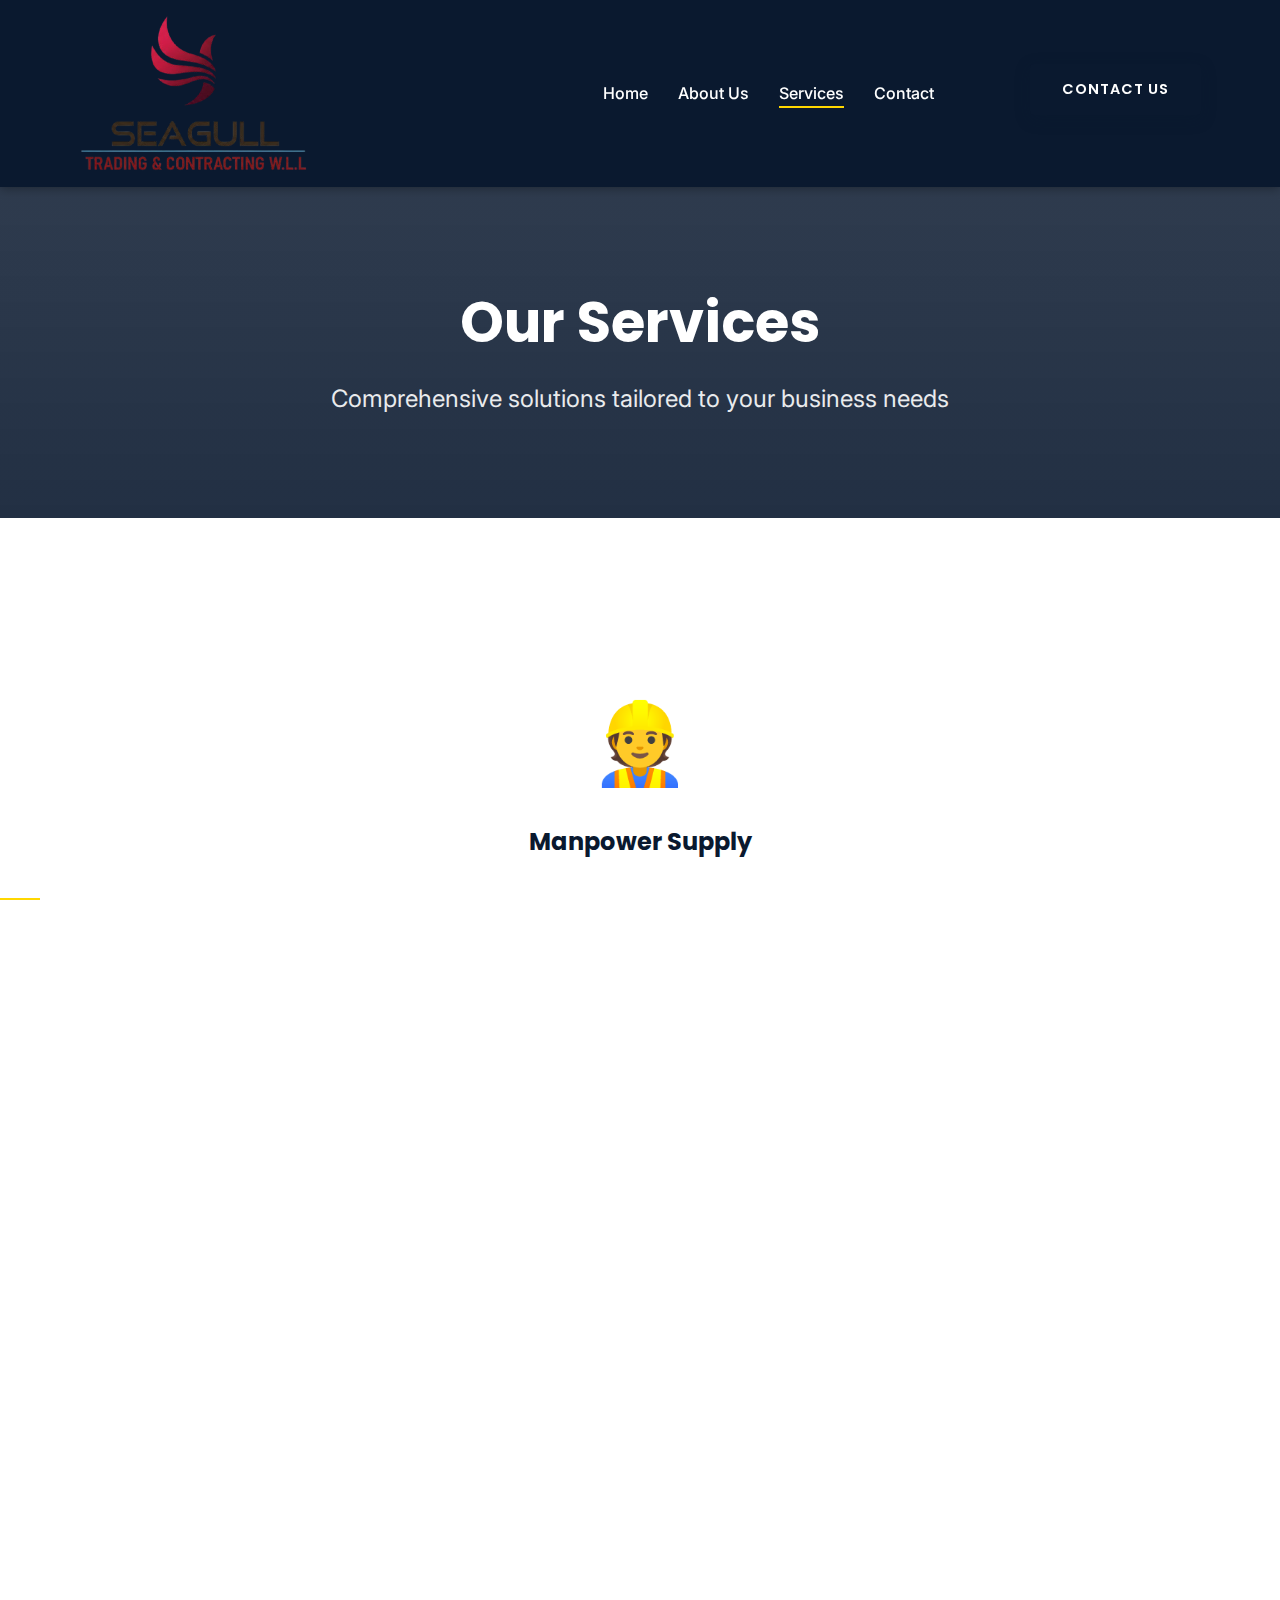
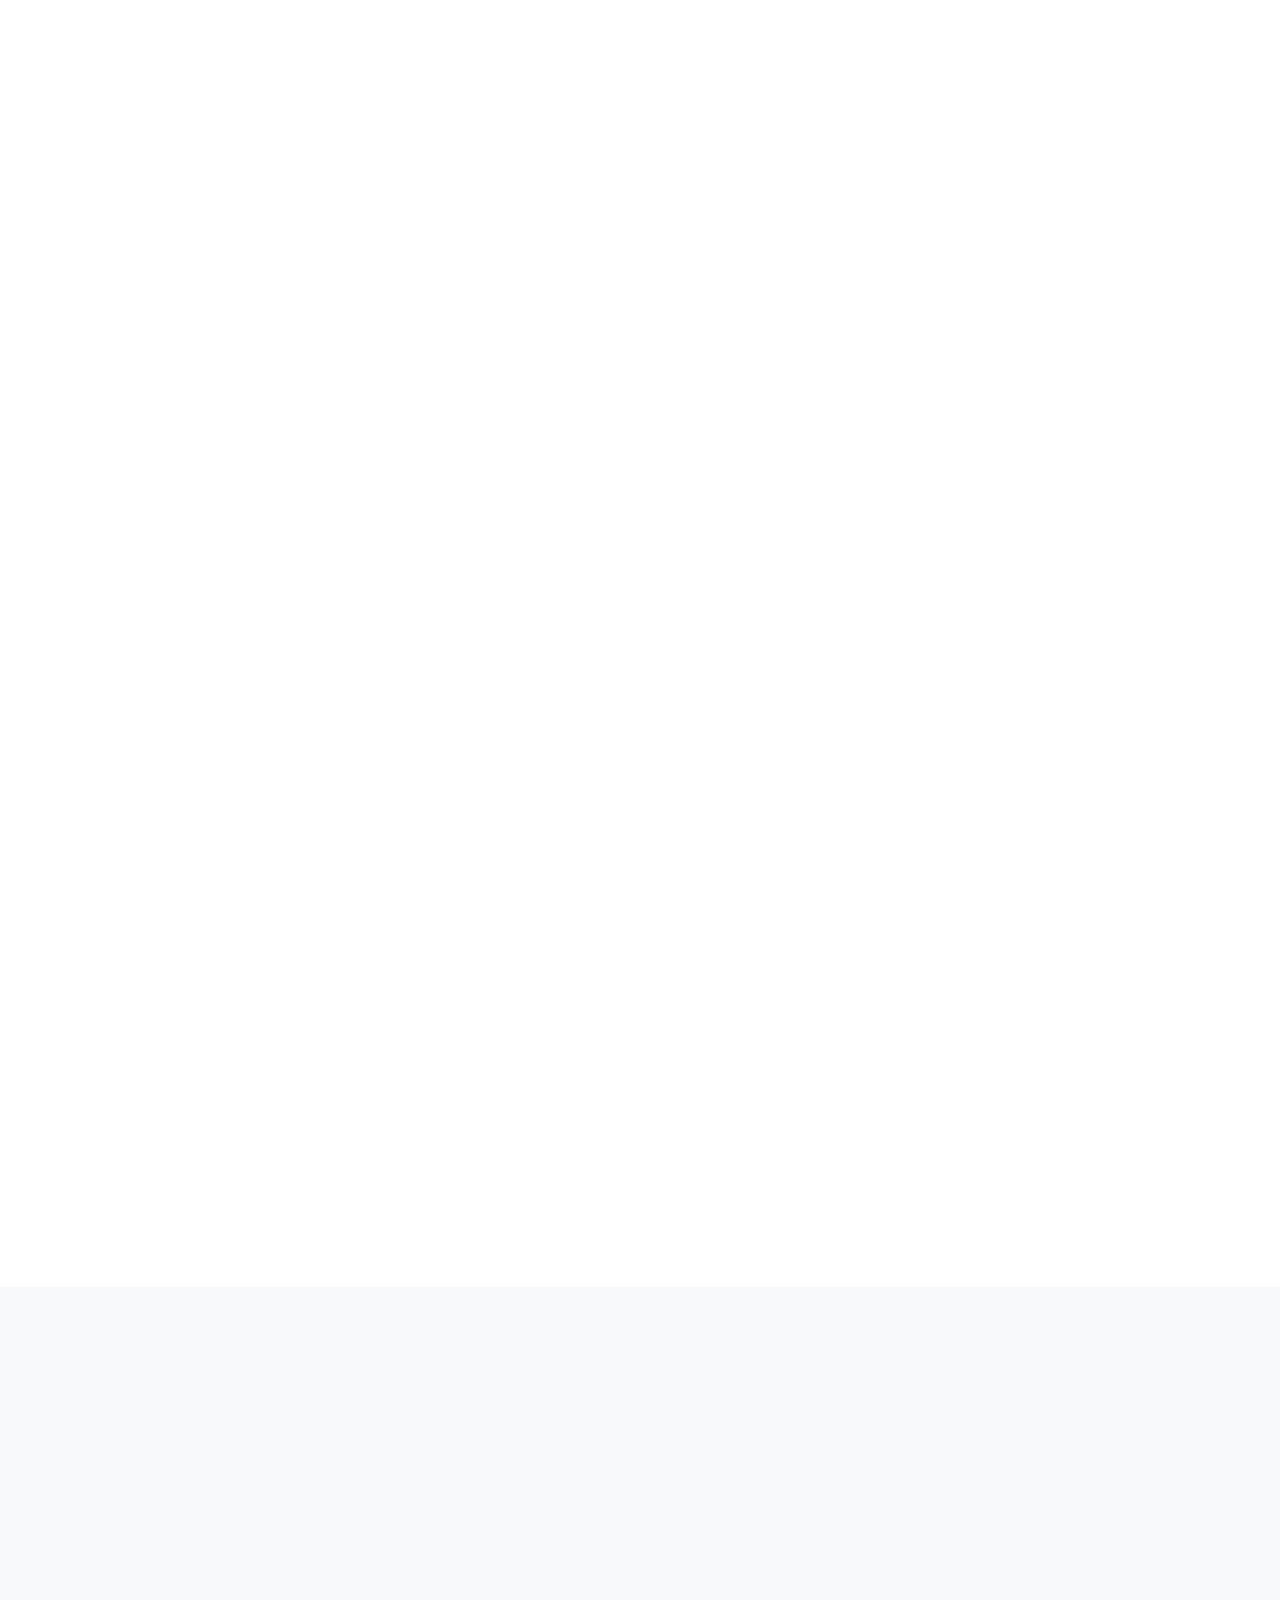
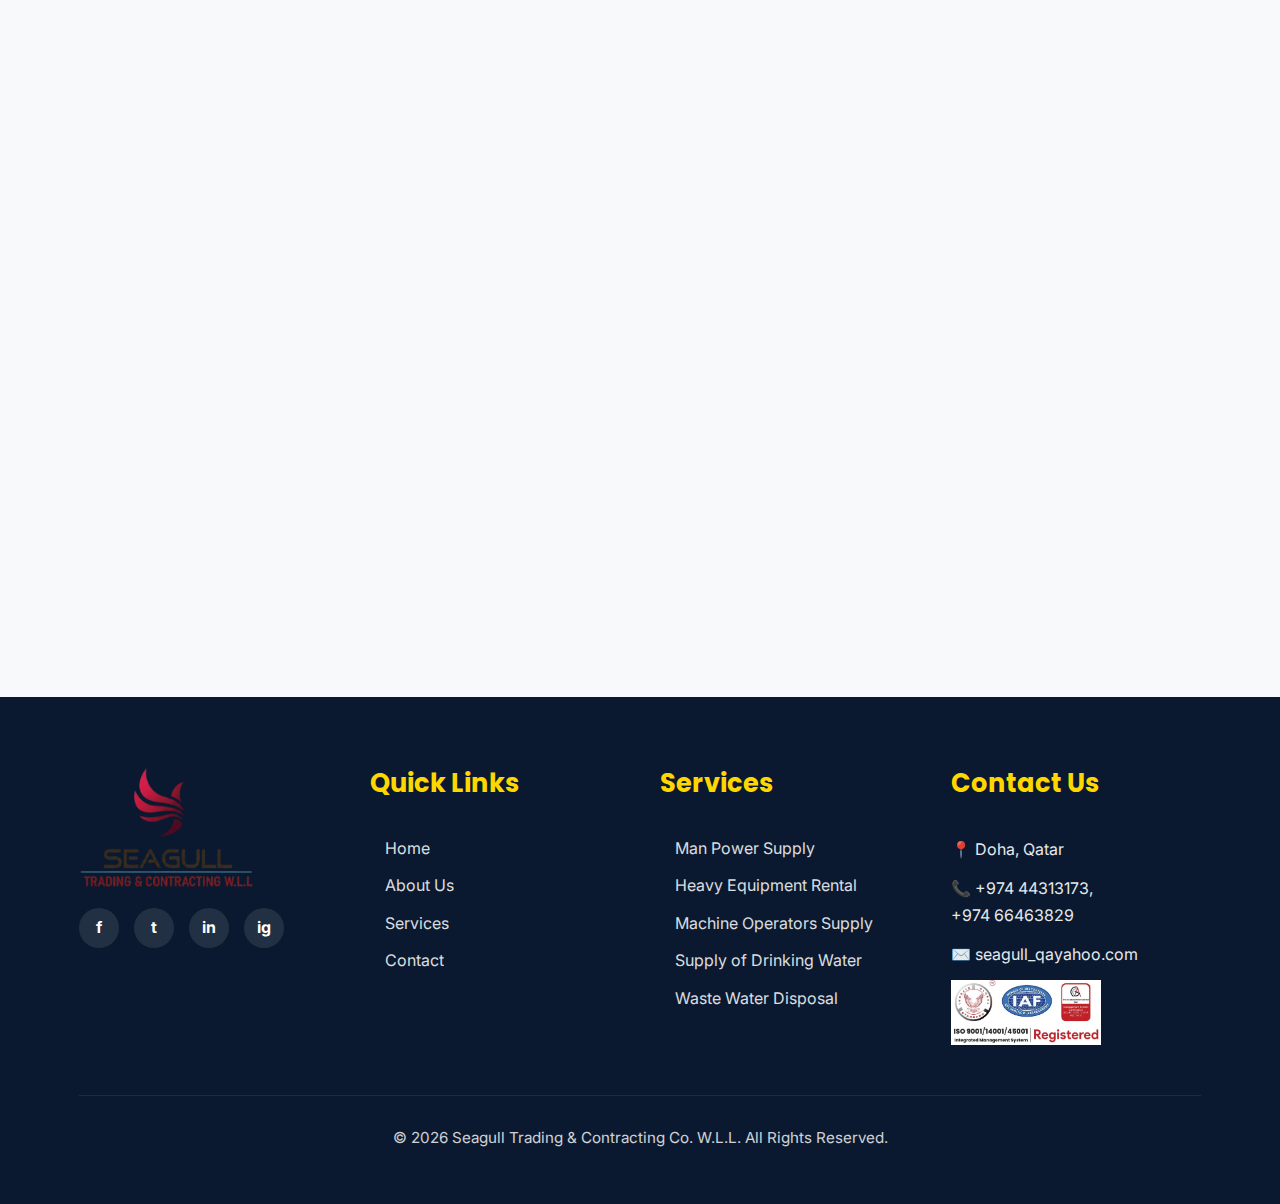
<file: services.html>
<!DOCTYPE html>
<html lang="en">
<head>
    <meta charset="UTF-8">
    <meta name="viewport" content="width=device-width, initial-scale=1.0">
    <title>Services - Seagull Trading & Contracting Co. W.L.L</title>
    <link href="https://fonts.googleapis.com/css2?family=Inter:wght@300;400;500;600;700&family=Poppins:wght@400;500;600;700&display=swap" rel="stylesheet">
    <link rel="stylesheet" href="css/style.css">
</head>
<body>
    <!-- Navigation Bar -->
    <header class="navbar">
        <div class="container">
            <div class="logo">
                <img src="./images/logo-t.png" style="width: 50%; height: 50%">

                <!-- <span class="logo-text">Seagull</span> -->
                <!-- <span class="logo-subtext">Trading & Contracting</span> -->
            </div>
            <nav class="nav-menu">
                <ul>
                    <li><a href="index.html">Home</a></li>
                    <li><a href="about.html">About Us</a></li>
                    <li><a href="services.html" class="active">Services</a></li>
                    <li><a href="contact.html">Contact</a></li>
                </ul>
            </nav>
            <div class="nav-contact">
                <a href="contact.html" class="btn-primary">Contact Us</a>
            </div>
            <div class="hamburger">
                <span></span>
                <span></span>
                <span></span>
            </div>
        </div>
    </header>

    <!-- Page Header -->
    <section class="page-header">
        <div class="container">
            <h1>Our Services</h1>
            <p>Comprehensive solutions tailored to your business needs</p>
        </div>
    </section>

        <section class="service-detail section-padding" id="manpower">
        <div class="container">
            <div class="service-header scroll-reveal">
                <div class="service-icon-large">👷</div>
                <h2>Manpower Supply</h2>
            </div>
            <div class="service-content">
                <div class="service-image scroll-reveal">
                    <div class="placeholder-image" style="background-image: url('https://placehold.co/600x400/1a2a4a/ffd700?text=Skilled+Workers');"></div>
                </div>
                <div class="service-description scroll-reveal">
                    <p>Seagull provides qualified manpower across various specializations to meet the diverse needs of businesses in Qatar and the region.</p>
                    <p>Our manpower is categorized as follows:</p>
                    <div class="manpower-categories">
                        <div class="category-column">
                        <ul class="service-list">
                            <li>Helper</li>
                            <li>Temporary Labor</li>
                            <li>Carpenter (Shuttering / Finishing)</li>
                            <li>Steel Fixer</li>
                            <li>Sand Blaster</li>
                            <li>Painter (Spray / Brush / Wood)</li>
                            <li>Mason (Block / Plaster / Tile)</li>
                            <li>Scaffolder</li>
                        </ul>
                    </div>

                    <div class="category-column">
                        <ul class="service-list">
                            <li>Electrician (Industrial & General)</li>
                            <li>Pipe Fitter</li>
                            <li>Plumber</li>
                            <li>Rigger</li>
                            <li>Fabricator</li>
                            <li>Erector (Duct / Steel)</li>
                            <li>HVAC Technician</li>
                            <li>Instrument Technician</li>
                        </ul>
                    </div>

                    <div class="category-column">
                        <ul class="service-list">
                            <li>Welder (6G / TIG / MIG / HDPE)</li>
                            <li>Gypsum Board Installer</li>
                            <li>Boom Track Operator</li>
                            <li>Scissor Lift Operator</li>
                            <li>Driver (Light / Heavy)</li>
                            <li>Security Service</li>
                        </ul>
                    </div>

                    </div>
                    <p>We ensure all personnel are properly documented, medically fit, and trained according to industry standards. Comprehensive support services include accommodation, transportation, tools, and machinery.</p>
                </div>
            </div>
        </div>
    </section>

    <!-- Drinking Water Supply Section -->
    <section class="service-detail section-padding" id="water">
        <div class="container">
            <div class="service-header scroll-reveal">
                <div class="service-icon-large">💧</div>
                <h2>Supply of Drinking Water</h2>
            </div>
            <div class="service-content">
                <div class="service-image scroll-reveal">
                    <div class="placeholder-image" style="background-image: url('https://placehold.co/600x400/1a2a4a/ffd700?text=Water+Supply');"></div>
                </div>
                <div class="service-description scroll-reveal">
                    <p>Supply of pure drinking water across Qatar using our own fleet of water tankers, delivered to central community locations or directly to households.</p>

                    <p>Our water is triple filtered through a Reverse Osmosis (RO) process under highly hygienic conditions and distributed using steel vessels to eliminate contamination risks.</p>

                    <p>We ensure consistent quality and mineral balance through modern plants and purification systems, with the capacity to supply large volumes to commercial and industrial sectors.</p>

                    <ul class="service-list">
                        <li>Residential communities and housing areas</li>
                        <li>Commercial establishments and business facilities</li>
                        <li>Industrial sectors and manufacturing units</li>
                    </ul>

                   
                </div>
            </div>
        </div>
    </section>

    <!-- Waste Water Disposal Section -->
    <section class="service-detail section-padding bg-light" id="waste">
        <div class="container">
            <div class="service-header scroll-reveal">
                <div class="service-icon-large">🚰</div>
                <h2>Waste Water Disposal</h2>
            </div>
            <div class="service-content reverse">
                <div class="service-image scroll-reveal">
                    <div class="placeholder-image" style="background-image: url('https://placehold.co/600x400/1a2a4a/ffd700?text=Waste+Management');"></div>
                </div>
                <div class="service-description scroll-reveal">
                    <p>Seagull maintains a large fleet for disposal of non-hazardous liquid waste.</p>
                    <p>Our comprehensive services include:</p>
                    <ul class="service-list">
                        <li>Septic tank pumping and cleaning</li>
                        <li>Annual maintenance contracts</li>
                        <li>High-pressure jetting services</li>
                        <li>Residential and industrial wastewater disposal</li>
                        <li>Grease trap cleaning and maintenance</li>
                    </ul>
                    <p>Specialized sectors we serve:</p>
                    <div class="service-sectors">
                        <span>Manufacturing and industrial firms</span>
                        <span>Hospitals and clinics</span>
                        <span>Malls and markets</span>
                        <span>Hotels and restaurants</span>
                        <span>Residential compounds</span>
                    </div>
                </div>
            </div>
        </div>
    </section>

    <!-- Manpower Supply Section -->

<!-- Footer -->
    <footer class="footer">
        <div class="container">
            <div class="footer-grid">
                <div class="footer-col">
                    <div class="footer-logo">
                <img src="./images/logo-t.png" style="width: 70%; height: 70%">
                        
                        <!-- <span class="logo-text">Seagull</span> -->
                        <!-- <span class="logo-subtext">Trading & Contracting</span> -->
                    </div>
                    <!-- <p>Providing premium trading and contracting solutions across Qatar and the Middle East since our establishment.</p> -->
                    <div class="social-icons">
                        <a href="#" aria-label="Facebook">f</a>
                        <a href="#" aria-label="Twitter">t</a>
                        <a href="#" aria-label="LinkedIn">in</a>
                        <a href="#" aria-label="Instagram">ig</a>
                    </div>
                </div>
                <div class="footer-col">
                    <h3>Quick Links</h3>
                    <ul>
                        <li><a href="index.html">Home</a></li>
                        <li><a href="about.html">About Us</a></li>
                        <li><a href="services.html">Services</a></li>
                        <li><a href="contact.html">Contact</a></li>
                    </ul>
                </div>
                <div class="footer-col">
                    <h3>Services</h3>
                    <ul>
                        <li><a href="services.html#manpower">Man Power Supply</a></li>
                        <li><a href="#">Heavy Equipment Rental</a></li>
                        <li><a href="#">Machine Operators Supply</a></li>
                        <li><a href="services.html#water">Supply of Drinking Water</a></li>
                        <li><a href="services.html#waste">Waste Water Disposal</a></li>
                        
                    </ul>
                </div>
                <div class="footer-col">
                    <h3>Contact Us</h3>
                    <div class="contact-info">
                        <p>📍 Doha, Qatar</p>
                        <p>📞 +974 44313173, <br> +974 66463829</p>
                        <p>✉️ seagull_qayahoo.com</p>
                        <img src="./images/iso_logo.jpg" style="width : 150px;"> 

                        <!-- <p>🕒 Mon-Fri: 8:00 AM - 5:00 PM</p> -->
                    </div>
                </div>
            </div>
            <div class="footer-bottom">
                <p>&copy; 2026 Seagull Trading & Contracting Co. W.L.L. All Rights Reserved.</p>
            </div>
        </div>
    </footer>


    <script src="js/script.js"></script>
</body>
</html>
</file>
<file: css/style.css>
body {
background-color: white; /* Ensure the iframe has a white background */
}

                /* File: css/style.css */
/* CSS Variables and Reset */
:root {
    --primary-dark: #0a192f;
    --primary-dark-2: #1a2a4a;
    --primary-dark-3: #0d2538;
    --secondary-gold: #ffd700;
    --secondary-gold-light: #f4a261;
    --secondary-gold-dark: #d4a017;
    --text-dark: #0a192f;
    --text-light: #ffffff;
    --background-light: #f8f9fa;
    --background-white: #ffffff;
    --border-color: #eaeaea;
    --shadow: 0 4px 20px rgba(0, 0, 0, 0.15);
    --shadow-hover: 0 6px 25px rgba(0, 0, 0, 0.2);
    --transition: all 0.4s cubic-bezier(0.165, 0.84, 0.44, 1);
}

* {
    margin: 0;
    padding: 0;
    box-sizing: border-box;
}

html {
    scroll-behavior: smooth;
}

body {
    font-family: 'Inter', sans-serif;
    color: var(--text-dark);
    line-height: 1.6;
    overflow-x: hidden;
    background-color: var(--background-white);
}

h1, h2, h3, h4, h5, h6 {
    font-family: 'Poppins', sans-serif;
    font-weight: 700;
    line-height: 1.3;
    margin-bottom: 1rem;
    color: var(--primary-dark);
}

p {
    margin-bottom: 1.5rem;
}

a {
    text-decoration: none;
    color: inherit;
    transition: var(--transition);
}

ul {
    list-style: none;
}

img {
    max-width: 100%;
    display: block;
}

.container {
    width: 90%;
    max-width: 1200px;
    margin: 0 auto;
    padding: 0 15px;
}

.section-padding {
    padding: 80px 0;
}

.bg-light {
    background-color: var(--background-light);
}

/* Typography */
.section-title {
    text-align: center;
    margin-bottom: 60px;
}

.section-title h2 {
    font-size: 2.5rem;
    position: relative;
    display: inline-block;
    padding-bottom: 15px;
}

.section-title h2::after {
    content: '';
    position: absolute;
    bottom: 0;
    left: 50%;
    transform: translateX(-50%);
    width: 70px;
    height: 4px;
    background: var(--secondary-gold);
    border-radius: 2px;
}

.divider {
    height: 3px;
    width: 70px;
    background: var(--secondary-gold);
    margin: 15px auto;
    border-radius: 2px;
}

/* Buttons */
.btn-primary, .btn-secondary {
    display: inline-block;
    padding: 14px 32px;
    border-radius: 4px;
    font-weight: 600;
    font-family: 'Poppins', sans-serif;
    text-transform: uppercase;
    letter-spacing: 1px;
    font-size: 0.9rem;
    transition: var(--transition);
    cursor: pointer;
    border: none;
    position: relative;
    overflow: hidden;
}

.btn-primary {
    background: var(--primary-dark);
    color: var(--text-light);
    box-shadow: 0 4px 15px rgba(10, 25, 47, 0.3);
}

.btn-primary:hover {
    background: var(--secondary-gold);
    color: var(--primary-dark);
    transform: translateY(-2px);
    box-shadow: 0 6px 20px rgba(212, 160, 23, 0.4);
}

.btn-secondary {
    background: transparent;
    color: var(--primary-dark);
    border: 2px solid var(--primary-dark);
    margin-left: 15px;
}

.btn-secondary:hover {
    background: var(--primary-dark);
    color: var(--text-light);
    transform: translateY(-2px);
}

.btn-secondary.contact-btn {
    width: 48%;
    text-align: center;
    margin: 10px 0;
}

/* Navigation Bar */
.navbar {
    background: var(--primary-dark);
    color: var(--text-light);
    position: sticky;
    top: 0;
    z-index: 1000;
    box-shadow: 0 2px 10px rgba(0, 0, 0, 0.3);
    padding: 15px 0;
    transition: var(--transition);
}

.navbar.scrolled {
    padding: 10px 0;
    background: rgba(10, 25, 47, 0.95);
}

.navbar .container {
    display: flex;
    justify-content: space-between;
    align-items: center;
}

.logo {
    display: flex;
    flex-direction: column;
}

.logo-text {
    font-family: 'Poppins', sans-serif;
    font-size: 1.8rem;
    font-weight: 700;
    color: var(--secondary-gold);
}

.logo-subtext {
    font-size: 0.85rem;
    text-align: center;
    color: var(--text-light);
    opacity: 0.9;
}

.nav-menu ul {
    display: flex;
    align-items: center;
}

.nav-menu ul li {
    margin: 0 15px;
}

.nav-menu ul li a {
    color: var(--text-light);
    font-weight: 500;
    position: relative;
    padding: 5px 0;
}

.nav-menu ul li a::after {
    content: '';
    position: absolute;
    bottom: 0;
    left: 0;
    width: 0;
    height: 2px;
    background: var(--secondary-gold);
    transition: var(--transition);
}

.nav-menu ul li a:hover::after,
.nav-menu ul li a.active::after {
    width: 100%;
}

.nav-contact {
    margin-left: 30px;
}

.hamburger {
    display: none;
    flex-direction: column;
    cursor: pointer;
    width: 30px;
    height: 22px;
    justify-content: space-between;
}

.hamburger span {
    height: 3px;
    width: 100%;
    background: var(--text-light);
    border-radius: 2px;
    transition: var(--transition);
}

/* Hero Section */
.hero {
    position: relative;
    height: 100vh;
    min-height: 600px;
    overflow: hidden;
}

.hero-slider {
    position: relative;
    width: 100%;
    height: 100%;
}

.slide {
    position: absolute;
    top: 0;
    left: 0;
    width: 100%;
    height: 100%;
    opacity: 0;
    transition: opacity 1s ease-in-out;
    display: flex;
    align-items: center;
    justify-content: center;
}

.slide.active {
    opacity: 1;
    position: relative;
    z-index: 10;
}

.slide-bg {
    position: absolute;
    top: 0;
    left: 0;
    width: 100%;
    height: 100%;
    background-size: cover;
    background-position: center;
    z-index: -1;
}

.slide-content {
    text-align: center;
    color: var(--text-light);
    max-width: 800px;
    padding: 20px;
    z-index: 1;
    background: rgba(10, 25, 47, 0.75);
    border-radius: 10px;
    margin: 20px;
}

.slide-content h1 {
    font-size: 3.5rem;
    margin-bottom: 20px;
    color: var(--text-light);
    text-shadow: 0 2px 10px rgba(0, 0, 0, 0.3);
}

.tagline {
    font-size: 1.5rem;
    margin-bottom: 30px;
    font-weight: 300;
    opacity: 0.9;
}

.hero-buttons {
    display: flex;
    justify-content: center;
    gap: 20px;
    margin-top: 20px;
}

.slider-dots {
    position: absolute;
    bottom: 30px;
    left: 50%;
    transform: translateX(-50%);
    display: flex;
    gap: 12px;
    z-index: 20;
}

.dot {
    width: 12px;
    height: 12px;
    border-radius: 50%;
    background: rgba(255, 255, 255, 0.5);
    cursor: pointer;
    transition: var(--transition);
}

.dot.active {
    background: var(--secondary-gold);
    transform: scale(1.2);
}

/* Overview Section */
.overview-content {
    display: grid;
    grid-template-columns: 1fr 1fr;
    gap: 50px;
    align-items: center;
}

.overview-text p {
    font-size: 1.1rem;
    margin-bottom: 20px;
}

.overview-image .placeholder-image {
    height: 400px;
    background-size: cover;
    background-position: center;
    border-radius: 8px;
    box-shadow: var(--shadow);
}

/* Services Preview */
.services-grid {
    display: grid;
    grid-template-columns: repeat(auto-fit, minmax(300px, 1fr));
    gap: 30px;
    margin-top: 40px;
}

.service-card {
    background: var(--background-white);
    border-radius: 8px;
    overflow: hidden;
    box-shadow: var(--shadow);
    padding: 30px;
    text-align: center;
    transition: var(--transition);
    position: relative;
}

.service-card:hover {
    transform: translateY(-10px);
    box-shadow: var(--shadow-hover);
}

.service-icon {
    font-size: 3.5rem;
    margin-bottom: 20px;
    color: var(--secondary-gold);
}

.service-card h3 {
    font-size: 1.8rem;
    margin-bottom: 15px;
}

.service-card p {
    margin-bottom: 20px;
    color: #555;
}

.service-link {
    color: var(--secondary-gold-dark);
    font-weight: 600;
    display: inline-block;
    position: relative;
    padding-right: 25px;
}

.service-link::after {
    content: '';
    position: absolute;
    right: 0;
    top: 50%;
    transform: translateY(-50%);
    width: 15px;
    height: 2px;
    background: var(--secondary-gold-dark);
    transition: var(--transition);
}

.service-link:hover::after {
    width: 25px;
    background: var(--primary-dark);
}

/* Chairman Preview */
.chairman-preview {
    background: linear-gradient(135deg, var(--primary-dark) 0%, var(--primary-dark-2) 100%);
    color: var(--text-light);
    padding: 100px 0;
}

.chairman-content {
    display: grid;
    grid-template-columns: 1fr 1fr;
    gap: 50px;
    align-items: center;
}

.chairman-image .placeholder-image {
    height: 400px;
    background-size: cover;
    background-position: center;
    border-radius: 50%;
    border: 5px solid var(--secondary-gold);
    box-shadow: 0 0 30px rgba(255, 215, 0, 0.3);
}

.chairman-text h2 {
    color: var(--text-light);
    font-size: 2.5rem;
}

.chairman-text p {
    font-size: 1.15rem;
    margin-bottom: 30px;
    opacity: 0.9;
}

/* Page Header */
.page-header {
    background: linear-gradient(rgba(10, 25, 47, 0.85), rgba(10, 25, 47, 0.9)), url('https://placehold.co/1920x400/0a192f/ffd700?text=.');
    background-size: cover;
    background-position: center;
    color: var(--text-light);
    text-align: center;
    padding: 100px 0;
    margin-bottom: 60px;
}

.page-header h1 {
    font-size: 3.5rem;
    color: var(--text-light);
    margin-bottom: 20px;
}

.page-header p {
    font-size: 1.5rem;
    opacity: 0.9;
    max-width: 700px;
    margin: 0 auto;
}

/* About Sections */
.about-section {
    padding: 100px 0;
}

.about-content {
    display: grid;
    grid-template-columns: 1fr 1fr;
    gap: 50px;
    align-items: center;
}

.about-content.reverse {
    grid-template-columns: 1fr 1fr;
}

.about-image .placeholder-image {
    height: 450px;
    background-size: cover;
    background-position: center;
    border-radius: 8px;
    box-shadow: var(--shadow);
}

.about-text p {
    font-size: 1.1rem;
    margin-bottom: 20px;
}

/* Chairman Full Section */
.chairman-full {
    background: var(--background-light);
}

.chairman-container {
    display: grid;
    grid-template-columns: 1fr 2fr;
    gap: 50px;
    align-items: center;
}

.chairman-container .chairman-image .placeholder-image {
    height: 500px;
    border-radius: 50%;
    border: 8px solid var(--secondary-gold);
    box-shadow: 0 0 40px rgba(255, 215, 0, 0.4);
}

.chairman-message {
    background: var(--background-white);
    padding: 40px;
    border-radius: 8px;
    box-shadow: var(--shadow);
    position: relative;
}

.chairman-message::before {
    content: '"';
    position: absolute;
    top: 10px;
    left: 15px;
    font-size: 6rem;
    color: var(--secondary-gold);
    opacity: 0.2;
    font-family: Georgia, serif;
}

.chairman-message blockquote {
    position: relative;
    z-index: 1;
    font-style: italic;
    font-size: 1.15rem;
    line-height: 1.8;
}

.chairman-message blockquote p {
    margin-bottom: 25px;
}

.chairman-message footer {
    margin-top: 30px;
    padding-top: 20px;
    border-top: 2px solid var(--border-color);
    font-weight: 600;
    color: var(--primary-dark);
}

/* Service Detail Sections */
.service-detail {
    padding: 100px 0;
}

.service-header {
    text-align: center;
    margin-bottom: 60px;
}

.service-icon-large {
    font-size: 5rem;
    color: var(--secondary-gold);
    margin-bottom: 20px;
}

.service-content {
    display: grid;
    grid-template-columns: 1fr 1fr;
    gap: 50px;
    align-items: center;
}

.service-content.reverse {
    grid-template-columns: 1fr 1fr;
}

.service-image .placeholder-image {
    height: 450px;
    background-size: cover;
    background-position: center;
    border-radius: 8px;
    box-shadow: var(--shadow);
}

.service-description p {
    font-size: 1.1rem;
    margin-bottom: 20px;
}

.service-list {
    padding-left: 25px;
    margin-bottom: 25px;
}

.service-list li {
    margin-bottom: 10px;
    position: relative;
    padding-left: 20px;
}

.service-list li::before {
    content: '✓';
    position: absolute;
    left: 0;
    color: var(--secondary-gold-dark);
    font-weight: bold;
}

.service-sectors {
    display: grid;
    grid-template-columns: repeat(auto-fit, minmax(200px, 1fr));
    gap: 15px;
    margin: 25px 0;
}

.service-sectors span {
    background: var(--primary-dark);
    color: var(--text-light);
    padding: 8px 15px;
    border-radius: 4px;
    display: inline-block;
    font-size: 0.95rem;
}

.manpower-categories {
    display: grid;
    grid-template-columns: repeat(auto-fit, minmax(200px, 1fr));
    gap: 25px;
    margin: 30px 0;
}

.service-cta {
    margin-top: 25px;
    display: inline-block;
}

/* Contact Section */
.contact-section {
    padding: 100px 0;
}

.contact-container {
    display: grid;
    grid-template-columns: 1fr 1fr;
    gap: 50px;
}

.contact-form-container h2,
.contact-info-container h2 {
    font-size: 2.2rem;
    margin-bottom: 30px;
    position: relative;
    padding-bottom: 15px;
}

.contact-form-container h2::after,
.contact-info-container h2::after {
    content: '';
    position: absolute;
    bottom: 0;
    left: 0;
    width: 50px;
    height: 3px;
    background: var(--secondary-gold);
}

.contact-form .form-group {
    margin-bottom: 25px;
}

.contact-form label {
    display: block;
    margin-bottom: 8px;
    font-weight: 500;
}

.contact-form input,
.contact-form textarea {
    width: 100%;
    padding: 14px;
    border: 1px solid var(--border-color);
    border-radius: 4px;
    font-family: 'Inter', sans-serif;
    font-size: 1rem;
    transition: var(--transition);
}

.contact-form input:focus,
.contact-form textarea:focus {
    border-color: var(--secondary-gold);
    outline: none;
    box-shadow: 0 0 0 3px rgba(255, 215, 0, 0.2);
}

.error-message {
    color: #e74c3c;
    font-size: 0.85rem;
    margin-top: 5px;
    display: block;
    min-height: 20px;
}

.company-details {
    margin-bottom: 40px;
}

.detail-item {
    margin-bottom: 30px;
}

.detail-item h3 {
    font-size: 1.5rem;
    margin-bottom: 15px;
    color: var(--primary-dark);
}

.detail-item p {
    line-height: 1.8;
}

.contact-buttons {
    display: flex;
    flex-wrap: wrap;
    gap: 10px;
    margin-top: 20px;
}

.map-placeholder {
    margin-top: 30px;
    border-radius: 8px;
    overflow: hidden;
    box-shadow: var(--shadow);
    position: relative;
}

.map-placeholder .placeholder-image {
    height: 300px;
    background-size: cover;
    background-position: center;
}

.map-overlay {
    position: absolute;
    bottom: 0;
    left: 0;
    width: 100%;
    background: rgba(10, 25, 47, 0.85);
    color: var(--text-light);
    padding: 20px;
    text-align: center;
}

/* Footer */
.footer {
    background: var(--primary-dark);
    color: var(--text-light);
    padding-top: 70px;
    padding-bottom: 30px;
}

.footer-grid {
    display: grid;
    grid-template-columns: repeat(auto-fit, minmax(250px, 1fr));
    gap: 40px;
    margin-bottom: 50px;
}

.footer-logo .logo-text {
    font-size: 2.2rem;
    display: block;
    margin-bottom: 5px;
}

.footer-logo .logo-subtext {
    font-size: 1rem;
    opacity: 0.8;
    display: block;
    margin-bottom: 15px;
}

.footer-col p {
    opacity: 0.8;
    margin-bottom: 25px;
    line-height: 1.7;
}

.footer-col h3 {
    color: var(--secondary-gold);
    font-size: 1.6rem;
    margin-bottom: 25px;
/*    position: relative;*/
    padding-bottom: 10px;
}

.footer-col h3::after {
    content: '';
    position: absolute;
    bottom: 0;
    left: 0;
    width: 40px;
    height: 2px;
    background: var(--secondary-gold);
}

.footer-col ul li {
    margin-bottom: 12px;
}

.footer-col ul li a {
    opacity: 0.85;
    transition: var(--transition);
    position: relative;
    padding-left: 15px;
}

.footer-col ul li a::before {
    content: '→';
    position: absolute;
    left: 0;
    opacity: 0;
    transition: var(--transition);
}

.footer-col ul li a:hover {
    opacity: 1;
    padding-left: 20px;
}

.footer-col ul li a:hover::before {
    opacity: 1;
}

.social-icons {
    display: flex;
    gap: 15px;
    margin-top: 20px;
}

.social-icons a {
    display: flex;
    align-items: center;
    justify-content: center;
    width: 40px;
    height: 40px;
    border-radius: 50%;
    background: rgba(255, 255, 255, 0.1);
    color: var(--text-light);
    font-weight: bold;
    transition: var(--transition);
}

.social-icons a:hover {
    background: var(--secondary-gold);
    transform: translateY(-3px);
}

.contact-info p {
    display: flex;
    align-items: center;
    margin-bottom: 12px;
    opacity: 0.9;
}

.contact-info p::before {
    margin-right: 10px;
    font-weight: bold;
}

.footer-bottom {
    text-align: center;
    padding-top: 30px;
    border-top: 1px solid rgba(255, 255, 255, 0.1);
    opacity: 0.8;
    font-size: 0.95rem;
}

/* Animations */
.scroll-reveal {
    opacity: 0;
    transform: translateY(30px);
    transition: var(--transition);
}

.scroll-reveal.visible {
    opacity: 1;
    transform: translateY(0);
}

/* Responsive Design */
@media (max-width: 992px) {
    .section-padding {
        padding: 60px 0;
    }
    
    .overview-content,
    .about-content,
    .service-content,
    .chairman-content,
    .contact-container {
        grid-template-columns: 1fr;
    }
    
    .about-content.reverse,
    .service-content.reverse {
        grid-template-columns: 1fr;
    }
    
    .chairman-container {
        grid-template-columns: 1fr;
    }
    
    .manpower-categories {
        grid-template-columns: 1fr;
    }
    
    .slide-content h1 {
        font-size: 2.8rem;
    }
    
    .tagline {
        font-size: 1.3rem;
    }
    
    .page-header h1 {
        font-size: 2.8rem;
    }
    
    .page-header p {
        font-size: 1.25rem;
    }
}

@media (max-width: 768px) {
    .hamburger {
        display: flex;
    }
    
    .nav-menu {
        position: fixed;
        top: 80px;
        right: -100%;
        width: 80%;
        height: calc(100vh - 80px);
        background: var(--primary-dark);
        flex-direction: column;
        align-items: center;
        justify-content: center;
        transition: var(--transition);
        box-shadow: -5px 0 15px rgba(0, 0, 0, 0.2);
        z-index: 999;
    }
    
    .nav-menu.active {
        right: 0;
    }
    
    .nav-menu ul {
        flex-direction: column;
        text-align: center;
    }
    
    .nav-menu ul li {
        margin: 15px 0;
    }
    
    .nav-contact {
        display: none;
    }
    
    .hero-buttons {
        flex-direction: column;
        align-items: center;
    }
    
    .btn-secondary {
        margin-left: 0;
        margin-top: 15px;
    }
    
    .section-title h2 {
        font-size: 2.2rem;
    }
    
    .slide-content h1 {
        font-size: 2.3rem;
    }
    
    .tagline {
        font-size: 1.15rem;
    }
    
    .service-card {
        padding: 25px 20px;
    }
    
    .chairman-preview {
        padding: 70px 0;
    }
    
    .footer-grid {
        grid-template-columns: 1fr;
        text-align: center;
    }
    
    .social-icons {
        justify-content: center;
    }
    
    .contact-buttons {
        flex-direction: column;
    }
    
    .btn-secondary.contact-btn {
        width: 100%;
        margin: 5px 0;
    }
}

@media (max-width: 480px) {
    .slide-content h1 {
        font-size: 2rem;
    }
    
    .tagline {
        font-size: 1rem;
    }
    
    .section-title h2 {
        font-size: 1.9rem;
    }
    
    .page-header h1 {
        font-size: 2.3rem;
    }
    
    .page-header p {
        font-size: 1.1rem;
    }
    
    .hero-buttons .btn-primary,
    .hero-buttons .btn-secondary {
        padding: 12px 25px;
        font-size: 0.85rem;
    }
    
    .slider-dots {
        bottom: 20px;
    }
    
    .service-icon {
        font-size: 2.8rem;
    }
    
    .service-icon-large {
        font-size: 4rem;
    }
}
</file>
